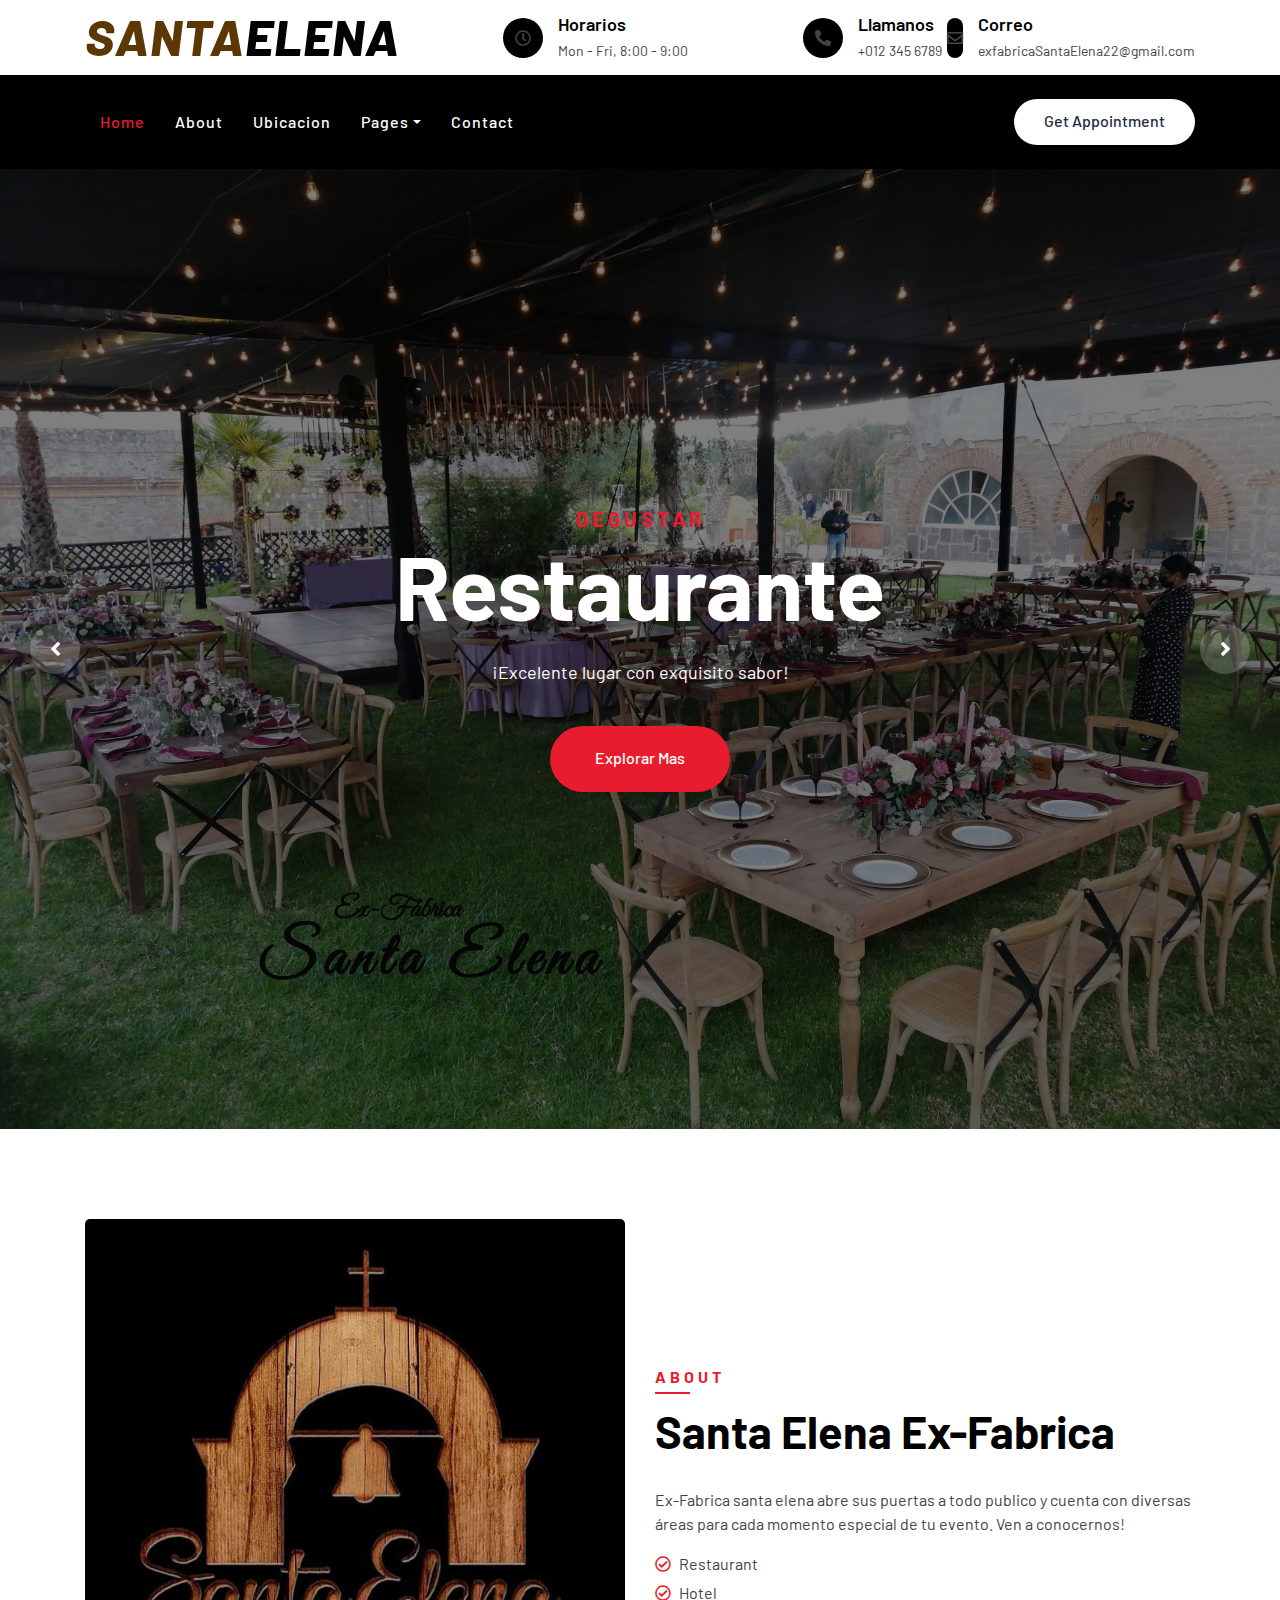
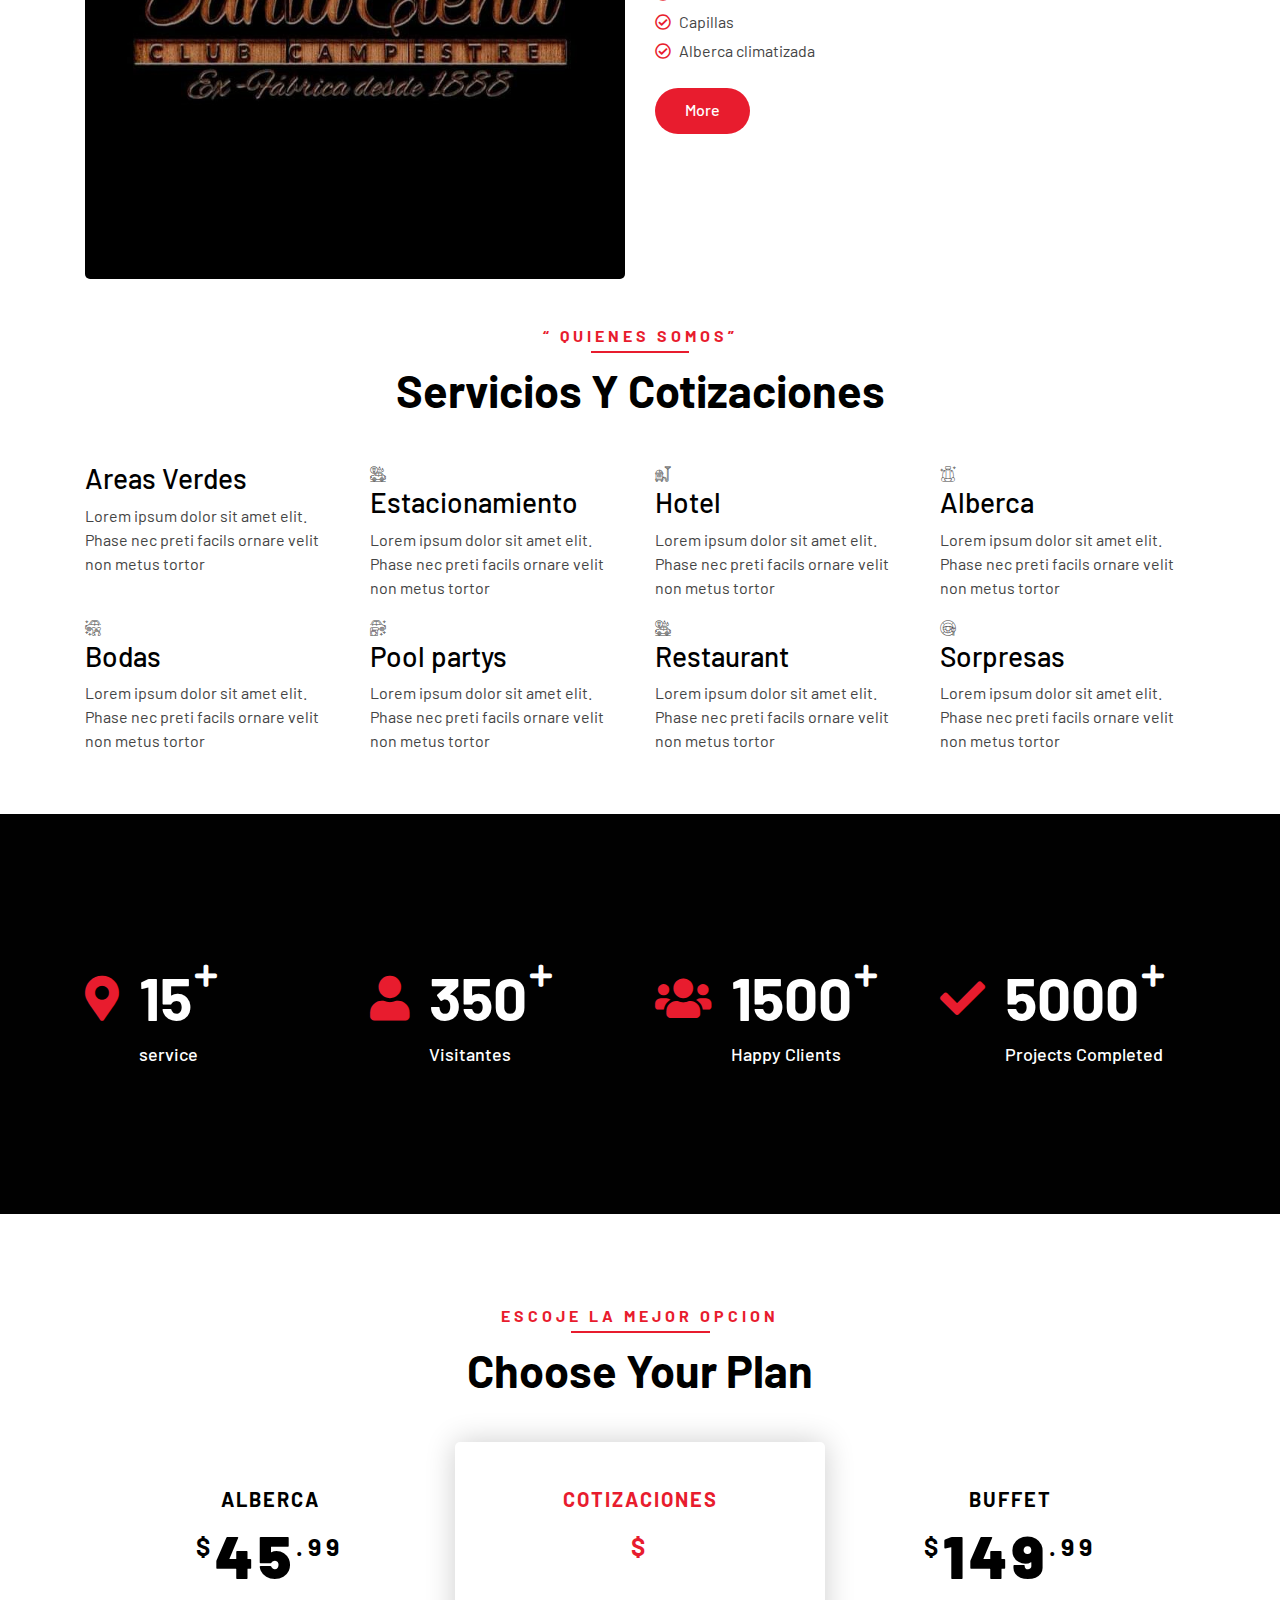
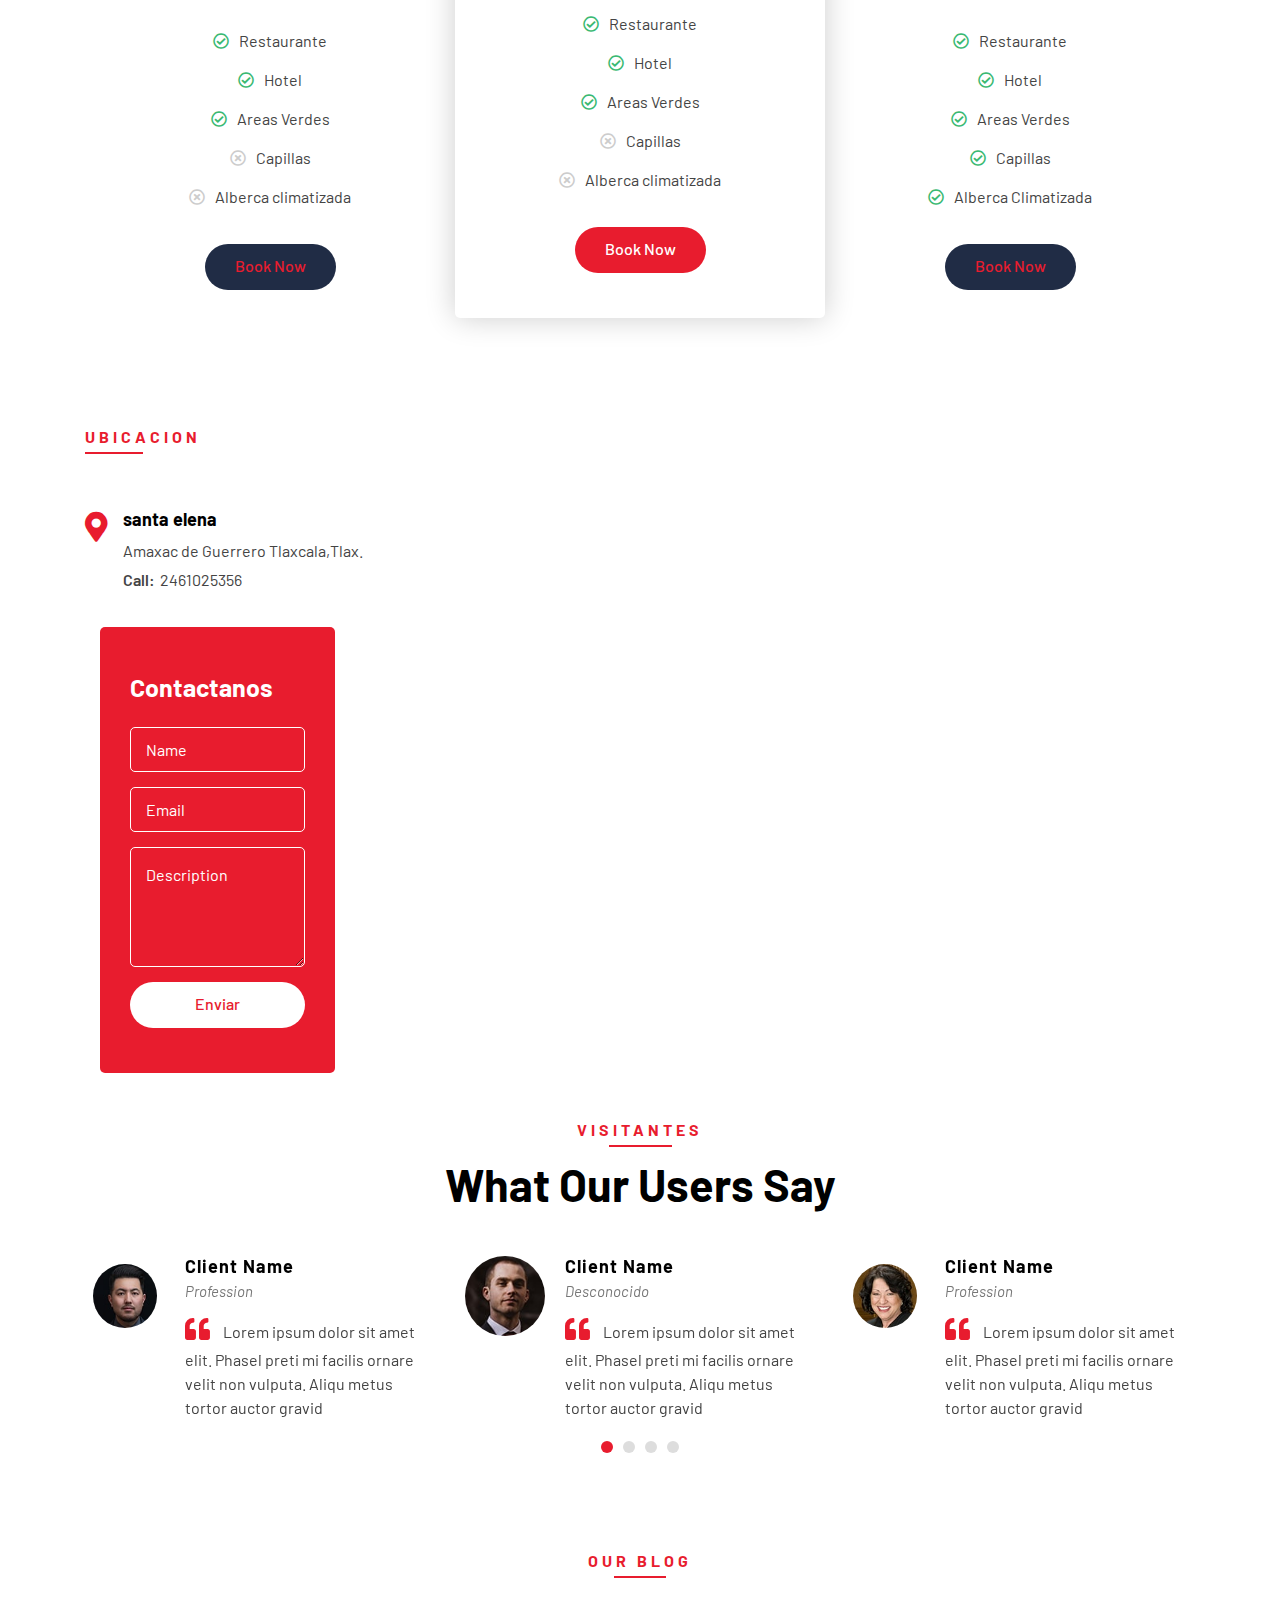
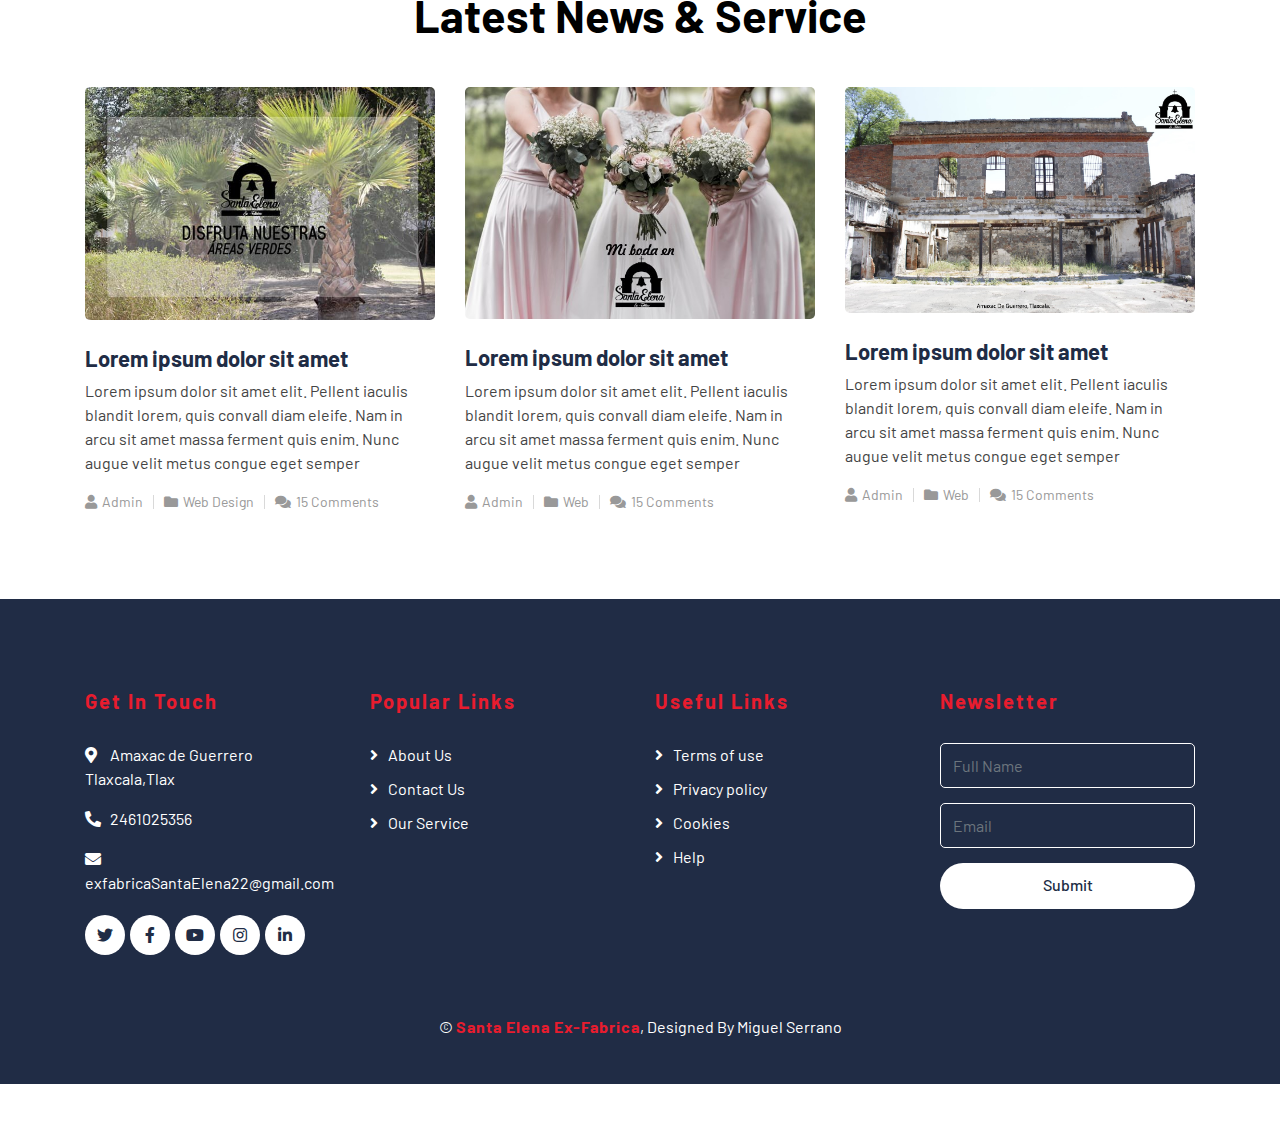
<file: index.html>
<!DOCTYPE html>
<html lang="en">
    <head>
        <meta charset="utf-8">
        <title>Santa elena Ex-Fabrica</title>
        <meta content="width=device-width, initial-scale=1.0" name="viewport">
        
        <!-- Favicon -->
        <link href="img/favicon.ico" rel="icon">

        <!-- Google Font -->
        <link href="https://fonts.googleapis.com/css2?family=Barlow:wght@400;500;600;700;800;900&display=swap" rel="stylesheet"> 
        
        <!-- CSS Libraries -->
        <link href="https://stackpath.bootstrapcdn.com/bootstrap/4.4.1/css/bootstrap.min.css" rel="stylesheet">
        <link href="https://cdnjs.cloudflare.com/ajax/libs/font-awesome/5.10.0/css/all.min.css" rel="stylesheet">
        <link href="lib/flaticon/font/flaticon.css" rel="stylesheet">
        <link href="lib/animate/animate.min.css" rel="stylesheet">
        <link href="lib/owlcarousel/assets/owl.carousel.min.css" rel="stylesheet">

        <!-- Template Stylesheet -->
        <link href="css/style.css" rel="stylesheet">
    </head>

    <body>
        <!-- Top Bar Start -->
        <div class="top-bar">
            <div class="container">
                <div class="row align-items-center">
                    <div class="col-lg-4 col-md-12">
                        <div class="logo">
                            <a href="index.html">
                                <h1>SANTA<span>ELENA</span></h1>
                                <!-- <img src="img/logo.jpg" alt="Logo"> -->
                            </a>
                        </div>
                    </div>
                    <div class="col-lg-8 col-md-7 d-none d-lg-block">
                        <div class="row">
                            <div class="col-4">
                                <div class="top-bar-item">
                                    <div class="top-bar-icon">
                                        <i class="far fa-clock"></i>
                                    </div>
                                    <div class="top-bar-text">
                                        <h3>Horarios</h3>
                                        <p>Mon - Fri, 8:00 - 9:00</p>
                                    </div>
                                </div>
                            </div>
                            <div class="col-4">
                                <div class="top-bar-item">
                                    <div class="top-bar-icon">
                                        <i class="fa fa-phone-alt"></i>
                                    </div>
                                    <div class="top-bar-text">
                                        <h3>Llamanos</h3>
                                        <p>+012 345 6789</p>
                                    </div>
                                </div>
                            </div>
                            <div class="col-4">
                                <div class="top-bar-item">
                                    <div class="top-bar-icon">
                                        <i class="far fa-envelope"></i>
                                    </div>
                                    <div class="top-bar-text">
                                        <h3>Correo</h3>
                                        <p>exfabricaSantaElena22@gmail.com</p>
                                    </div>
                                </div>
                            </div>
                        </div>
                    </div>
                </div>
            </div>
        </div>
        <!-- Top Bar End -->

        <!-- Nav Bar Start -->
        <div class="nav-bar">
            <div class="container">
                <nav class="navbar navbar-expand-lg bg-dark navbar-dark">
                    <a href="#" class="navbar-brand">MENU</a>
                    <button type="button" class="navbar-toggler" data-toggle="collapse" data-target="#navbarCollapse">
                        <span class="navbar-toggler-icon"></span>
                    </button>

                    <div class="collapse navbar-collapse justify-content-between" id="navbarCollapse">
                        <div class="navbar-nav mr-auto">
                            <a href="index.html" class="nav-item nav-link active">Home</a>
                            <a href="about.html" class="nav-item nav-link">About</a>
                            <a href="location.html" class="nav-item nav-link">Ubicacion</a>
                            <div class="nav-item dropdown">
                                <a href="#" class="nav-link dropdown-toggle" data-toggle="dropdown">Pages</a>
                                <div class="dropdown-menu">
                                    <a href="blog.html" class="dropdown-item">Blog Grid</a>
                                    <a href="single.html" class="dropdown-item">Detail Page</a>
                                    <a href="booking.html" class="dropdown-item">Schedule Booking</a>
                                </div>
                            </div>
                            <a href="contact.html" class="nav-item nav-link">Contact</a>
                        </div>
                        <div class="ml-auto">
                            <a class="btn btn-custom" href="#">Get Appointment</a>
                        </div>
                    </div>
                </nav>
            </div>
        </div>
        <!-- Nav Bar End -->


        <!-- Carousel Start -->
        <div class="carousel">
            <div class="container-fluid">
                <div class="owl-carousel">
                    <div class="carousel-item">
                        <div class="carousel-img">
                            <img src="img/img5.jpg" alt="Image">
                        </div>
                        <div class="carousel-text">
                            <h3>Degustar</h3>
                            <h1>Restaurante</h1>
                            <p>
                                ¡Excelente lugar con exquisito sabor!
                            </p>
                            <a class="btn btn-custom" href="">Explorar Mas</a>
                        </div>
                    </div>
                    <div class="carousel-item">
                        <div class="carousel-img">
                            <img src="img/img4.jpg" alt="Image">
                        </div>
                        <div class="carousel-text">
                            <h3>Organizadores</h3>
                            <h1>Eventos sociales y privados</h1>
                            <p>
                                Para nosotros será un placer organizar el evento social de tu preferencia                            </p>
                            <a class="btn btn-custom" href="">Explorar Mas</a>
                        </div>
                    </div>
                    <div class="carousel-item">
                        <div class="carousel-img">
                            <img src="img/img3.jpg" alt="Image">
                        </div>
                        <div class="carousel-text">
                            <h3>De fiesta en la alberca</h3>
                            <h1>Alberca Climatizada</h1>
                            <p>
                                Olvídate del calor, ven a #SantaElena y disfruta de nuestra alberca techada y disfruta De Tus Vacaciones
                            </p>
                            <a class="btn btn-custom" href="">Explorar Mas</a>
                        </div>
                    </div>
                </div>
            </div>
        </div>
        <!-- Carousel End -->
        

        <!-- About Start -->
        <div class="about">
            <div class="container">
                <div class="row align-items-center">
                    <div class="col-lg-6">
                        <div class="about-img">
                            <img src="img/about1.jpeg" alt="Image">
                        </div>
                    </div>
                    <div class="col-lg-6">
                        <div class="section-header text-left">
                            <p>About </p>
                            <h2>Santa Elena Ex-Fabrica</h2>
                        </div>
                        <div class="about-content">
                            <p>
                                Ex-Fabrica santa elena abre sus puertas a todo publico y cuenta con diversas áreas para cada momento especial de tu evento.
                                Ven a conocernos! 

                            </p>
                            <ul>
                                <li><i class="far fa-check-circle"></i>Restaurant</li>
                                <li><i class="far fa-check-circle"></i>Hotel</li>
                                <li><i class="far fa-check-circle"></i>Capillas<li>
                                <li><i class="far fa-check-circle"></i>Alberca climatizada</li>
                            </ul>
                            <a class="btn btn-custom" href="">More</a>
                        </div>
                    </div>
                </div>
            </div>
        </div>
        <!-- About End -->


        <!-- Service Start -->
        <div class="service">
            <div class="container">
                <div class="section-header text-center">
                    <p> <q> Quienes Somos</q></p>
                    <h2>Servicios y cotizaciones</h2>
                </div>
                <div class="row">
                    <div class="col-lg-3 col-md-6">
                        <div class="service-item">
                            <i class="fi fi-rr-bank"></i>
                            <h3>Areas Verdes</h3>
                            <p>Lorem ipsum dolor sit amet elit. Phase nec preti facils ornare velit non metus tortor</p>
                        </div>
                    </div>
                    <div class="col-lg-3 col-md-6">
                        <div class="service-item">
                            <i class="flaticon-car-wash"></i>
                            <h3>Estacionamiento</h3>
                            <p>Lorem ipsum dolor sit amet elit. Phase nec preti facils ornare velit non metus tortor</p>
                        </div>
                    </div>
                    <div class="col-lg-3 col-md-6">
                        <div class="service-item">
                            <i class="flaticon-vacuum-cleaner"></i>
                            <h3>Hotel</h3>
                            <p>Lorem ipsum dolor sit amet elit. Phase nec preti facils ornare velit non metus tortor</p>
                        </div>
                    </div>
                    <div class="col-lg-3 col-md-6">
                        <div class="service-item">
                            <i class="flaticon-seat"></i>
                            <h3>Alberca</h3>
                            <p>Lorem ipsum dolor sit amet elit. Phase nec preti facils ornare velit non metus tortor</p>
                        </div>
                    </div>
                    <div class="col-lg-3 col-md-6">
                        <div class="service-item">
                            <i class="flaticon-car-service"></i>
                            <h3>Bodas</h3>
                            <p>Lorem ipsum dolor sit amet elit. Phase nec preti facils ornare velit non metus tortor</p>
                        </div>
                    </div>
                    <div class="col-lg-3 col-md-6">
                        <div class="service-item">
                            <i class="flaticon-car-service-2"></i>
                            <h3>Pool partys</h3>
                            <p>Lorem ipsum dolor sit amet elit. Phase nec preti facils ornare velit non metus tortor</p>
                        </div>
                    </div>
                    <div class="col-lg-3 col-md-6">
                        <div class="service-item">
                            <i class="flaticon-car-wash"></i>
                            <h3>Restaurant</h3>
                            <p>Lorem ipsum dolor sit amet elit. Phase nec preti facils ornare velit non metus tortor</p>
                        </div>
                    </div>
                    <div class="col-lg-3 col-md-6">
                        <div class="service-item">
                            <i class="flaticon-brush-1"></i>
                            <h3>Sorpresas</h3>
                            <p>Lorem ipsum dolor sit amet elit. Phase nec preti facils ornare velit non metus tortor</p>
                        </div>
                    </div>
                </div>
            </div>
        </div>
        <!-- Service End -->
        
        
        <!-- Facts Start -->
        <div class="facts" data-parallax="scroll" data-image-src="img/facts.jpg">
            <div class="container">
                <div class="row">
                    <div class="col-lg-3 col-md-6">
                        <div class="facts-item">
                            <i class="fa fa-map-marker-alt"></i>
                            <div class="facts-text">
                                <h3 data-toggle="counter-up">15</h3>
                                <p>service</p>
                            </div>
                        </div>
                    </div>
                    <div class="col-lg-3 col-md-6">
                        <div class="facts-item">
                            <i class="fa fa-user"></i>
                            <div class="facts-text">
                                <h3 data-toggle="counter-up">350</h3>
                                <p>Visitantes</p>
                            </div>
                        </div>
                    </div>
                    <div class="col-lg-3 col-md-6">
                        <div class="facts-item">
                            <i class="fa fa-users"></i>
                            <div class="facts-text">
                                <h3 data-toggle="counter-up">1500</h3>
                                <p>Happy Clients</p>
                            </div>
                        </div>
                    </div>
                    <div class="col-lg-3 col-md-6">
                        <div class="facts-item">
                            <i class="fa fa-check"></i>
                            <div class="facts-text">
                                <h3 data-toggle="counter-up">5000</h3>
                                <p>Projects Completed</p>
                            </div>
                        </div>
                    </div>
                </div>
            </div>
        </div>
        <!-- Facts End -->
        
        
        <!-- Price Start -->
        <div class="price">
            <div class="container">
                <div class="section-header text-center">
                    <p>Escoje la mejor opcion</p>
                    <h2>Choose Your Plan</h2>
                </div>
                <div class="row">
                    <div class="col-md-4">
                        <div class="price-item">
                            <div class="price-header">
                                <h3>Alberca</h3>
                                <h2><span>$</span><strong>45</strong><span>.99</span></h2>
                            </div>
                            <div class="price-body">
                                <ul>
                                    <li><i class="far fa-check-circle"></i>Restaurante</li>
                                    <li><i class="far fa-check-circle"></i>Hotel</li>
                                    <li><i class="far fa-check-circle"></i>Areas Verdes</li>
                                    <li><i class="far fa-times-circle"></i>Capillas</li>
                                    <li><i class="far fa-times-circle"></i>Alberca climatizada</li>
                                </ul>
                            </div>
                            <div class="price-footer">
                                <a class="btn btn-custom" href="">Book Now</a>
                            </div>
                        </div>
                    </div>
                    <div class="col-md-4">
                        <div class="price-item featured-item">
                            <div class="price-header">
                                <h3>cotizaciones</h3>
                                <h2><span>$</span><strong></strong><span></span></h2>
                            </div>
                            <div class="price-body">
                                <ul>
                                    <li><i class="far fa-check-circle"></i>Restaurante</li>
                                    <li><i class="far fa-check-circle"></i>Hotel</li>
                                    <li><i class="far fa-check-circle"></i>Areas Verdes</li>
                                    <li><i class="far fa-times-circle"></i>Capillas</li>
                                    <li><i class="far fa-times-circle"></i>Alberca climatizada</li>
                                </ul>
                            </div>
                            <div class="price-footer">
                                <a class="btn btn-custom" href="">Book Now</a>
                            </div>
                        </div>
                    </div>
                    <div class="col-md-4">
                        <div class="price-item">
                            <div class="price-header">
                                <h3>buffet</h3>
                                <h2><span>$</span><strong>149</strong><span>.99</span></h2>
                            </div>
                            <div class="price-body">
                                <ul>
                                    <li><i class="far fa-check-circle"></i>Restaurante</li>
                                    <li><i class="far fa-check-circle"></i>Hotel</li>
                                    <li><i class="far fa-check-circle"></i>Areas Verdes</li>
                                    <li><i class="far fa-check-circle"></i>Capillas</li>
                                    <li><i class="far fa-check-circle"></i>Alberca Climatizada</li>
                                </ul>
                            </div>
                            <div class="price-footer">
                                <a class="btn btn-custom" href="">Book Now</a>
                            </div>
                        </div>
                    </div>
                </div>
            </div>
        </div>
        <!-- Price End -->
        
        
        <!-- Location Start -->
        <div class="location">
            <div class="container">
                <div class="row">
                    <div class="col-lg-7">
                        <div class="section-header text-left">
                            <p>Ubicacion</p>
                            <h2></h2>
                        </div>
                        <div class="row">
                            <div class="col-md-6">
                                <div  class="location-item">
                                    <i class="fa fa-map-marker-alt"></i>
                                    <div class="location-text">
                                        <h3>santa elena</h3>
                                        <p>Amaxac de Guerrero Tlaxcala,Tlax.</p>
                                        <p><strong>Call:</strong>2461025356</p>
                                    </div>
                            </div>
                        </div>
                    </div>
                    <div class="col-lg-5">
                        <div class="location-form">
                            <h3>Contactanos</h3>
                            <form>
                                <div class="control-group">
                                    <input type="text" class="form-control" placeholder="Name" required="required" />
                                </div>
                                <div class="control-group">
                                    <input type="email" class="form-control" placeholder="Email" required="required" />
                                </div>
                                <div class="control-group">
                                    <textarea class="form-control" placeholder="Description" required="required"></textarea>
                                </div>
                                <div>
                                    <button class="btn btn-custom" type="submit">Enviar</button>
                                </div>
                            </form>
                        </div>
                    </div>
                </div>
            </div>
        </div>
        <!-- Location End -->


       
        
        <!-- Testimonial Start -->
        <div class="testimonial">
            <div class="container">
                <div class="section-header text-center">
                    <p>Visitantes</p>
                    <h2>What our users say</h2>
                </div>
                <div class="owl-carousel testimonials-carousel">
                    <div class="testimonial-item">
                        <img src="img/testimonial-1.jpg" alt="Image">
                        <div class="testimonial-text">
                            <h3>Client Name</h3>
                            <h4>Desconocido</h4>
                            <p>
                                Lorem ipsum dolor sit amet elit. Phasel preti mi facilis ornare velit non vulputa. Aliqu metus tortor auctor gravid
                            </p>
                        </div>
                    </div>
                    <div class="testimonial-item">
                        <img src="img/testimonial-2.jpg" alt="Image">
                        <div class="testimonial-text">
                            <h3>Client Name</h3>
                            <h4>Profession</h4>
                            <p>
                                Lorem ipsum dolor sit amet elit. Phasel preti mi facilis ornare velit non vulputa. Aliqu metus tortor auctor gravid
                            </p>
                        </div>
                    </div>
                    <div class="testimonial-item">
                        <img src="img/testimonial-3.jpg" alt="Image">
                        <div class="testimonial-text">
                            <h3>Client Name</h3>
                            <h4>Profession</h4>
                            <p>
                                Lorem ipsum dolor sit amet elit. Phasel preti mi facilis ornare velit non vulputa. Aliqu metus tortor auctor gravid
                            </p>
                        </div>
                    </div>
                    <div class="testimonial-item">
                        <img src="img/testimonial-4.jpg" alt="Image">
                        <div class="testimonial-text">
                            <h3>Client Name</h3>
                            <h4>Profession</h4>
                            <p>
                                Lorem ipsum dolor sit amet elit. Phasel preti mi facilis ornare velit non vulputa. Aliqu metus tortor auctor gravid
                            </p>
                        </div>
                    </div>
                </div>
            </div>
        </div>
        <!-- Testimonial End -->


        <!-- Blog Start -->
        <div class="blog">
            <div class="container">
                <div class="section-header text-center">
                    <p>Our Blog</p>
                    <h2>Latest news & service</h2>
                </div>
                <div class="row">
                    <div class="col-lg-4">
                        <div class="blog-item">
                            <div class="blog-img">
                                <img src="img/blog-1.jpg" alt="Image">
                                <div class="meta-date">
                                    <span>01</span>
                                    <strong>Jan</strong>
                                    <span>2022</span>
                                </div>
                            </div>
                            <div class="blog-text">
                                <h3><a href="#">Lorem ipsum dolor sit amet</a></h3>
                                <p>
                                    Lorem ipsum dolor sit amet elit. Pellent iaculis blandit lorem, quis convall diam eleife. Nam in arcu sit amet massa ferment quis enim. Nunc  augue velit metus congue eget semper
                                </p>
                            </div>
                            <div class="blog-meta">
                                <p><i class="fa fa-user"></i><a href="">Admin</a></p>
                                <p><i class="fa fa-folder"></i><a href="">Web Design</a></p>
                                <p><i class="fa fa-comments"></i><a href="">15 Comments</a></p>
                            </div>
                        </div>
                    </div>
                    <div class="col-lg-4">
                        <div class="blog-item">
                            <div class="blog-img">
                                <img src="img/blog-2.jpg" alt="Image">
                                <div class="meta-date">
                                    <span>01</span>
                                    <strong>may</strong>
                                    <span>2022</span>
                                </div>
                            </div>
                            <div class="blog-text">
                                <h3><a href="#">Lorem ipsum dolor sit amet</a></h3>
                                <p>
                                    Lorem ipsum dolor sit amet elit. Pellent iaculis blandit lorem, quis convall diam eleife. Nam in arcu sit amet massa ferment quis enim. Nunc  augue velit metus congue eget semper
                                </p>
                            </div>
                            <div class="blog-meta">
                                <p><i class="fa fa-user"></i><a href="">Admin</a></p>
                                <p><i class="fa fa-folder"></i><a href="">Web </a></p>
                                <p><i class="fa fa-comments"></i><a href="">15 Comments</a></p>
                            </div>
                        </div>
                    </div>
                    <div class="col-lg-4">
                        <div class="blog-item">
                            <div class="blog-img">
                                <img src="img/blog-3.jpg" alt="Image">
                                <div class="meta-date">
                                    <span>01</span>
                                    <strong>Juni</strong>
                                    <span>2022</span>
                                </div>
                            </div>
                            <div class="blog-text">
                                <h3><a href="#">Lorem ipsum dolor sit amet</a></h3>
                                <p>
                                    Lorem ipsum dolor sit amet elit. Pellent iaculis blandit lorem, quis convall diam eleife. Nam in arcu sit amet massa ferment quis enim. Nunc  augue velit metus congue eget semper
                                </p>
                            </div>
                            <div class="blog-meta">
                                <p><i class="fa fa-user"></i><a href="">Admin</a></p>
                                <p><i class="fa fa-folder"></i><a href="">Web</a></p>
                                <p><i class="fa fa-comments"></i><a href="">15 Comments</a></p>
                            </div>
                        </div>
                    </div>
                </div>
            </div>
        </div>
        <!-- Blog End -->


        <!-- Footer Start -->
        <div class="footer">
            <div class="container">
                <div class="row">
                    <div class="col-lg-3 col-md-6">
                        <div class="footer-contact">
                            <h2>Get In Touch</h2>
                            <p><i class="fa fa-map-marker-alt"></i>Amaxac de Guerrero Tlaxcala,Tlax</p>
                            <p><i class="fa fa-phone-alt"></i>2461025356</p>
                            <p><i class="fa fa-envelope"></i>exfabricaSantaElena22@gmail.com</p>
                            <div class="footer-social">
                                <a class="btn" href=""><i class="fab fa-twitter"></i></a>
                                <a class="btn" href=""><i class="fab fa-facebook-f"></i></a>
                                <a class="btn" href=""><i class="fab fa-youtube"></i></a>
                                <a class="btn" href=""><i class="fab fa-instagram"></i></a>
                                <a class="btn" href=""><i class="fab fa-linkedin-in"></i></a>
                            </div>
                        </div>
                    </div>
                    <div class="col-lg-3 col-md-6">
                        <div class="footer-link">
                            <h2>Popular Links</h2>
                            <a href="">About Us</a>
                            <a href="">Contact Us</a>
                            <a href="">Our Service</a>
                        </div>
                    </div>
                    <div class="col-lg-3 col-md-6">
                        <div class="footer-link">
                            <h2>Useful Links</h2>
                            <a href="">Terms of use</a>
                            <a href="">Privacy policy</a>
                            <a href="">Cookies</a>
                            <a href="">Help</a>
                        </div>
                    </div>
                    <div class="col-lg-3 col-md-6">
                        <div class="footer-newsletter">
                            <h2>Newsletter</h2>
                            <form>
                                <input class="form-control" placeholder="Full Name">
                                <input class="form-control" placeholder="Email">
                                <button class="btn btn-custom">Submit</button>
                            </form>
                        </div>
                    </div>
                </div>
            </div>
            <div class="container copyright">
                <p>&copy; <a href="#">Santa Elena Ex-Fabrica</a>, Designed By Miguel Serrano </a></p>
            </div>
        </div>
        <!-- Footer End -->
        
        <!-- Back to top button -->
        <a href="#" class="back-to-top"><i class="fa fa-chevron-up"></i></a>
        
        <!-- Pre Loader -->
        <div id="loader" class="show">
            <div class="loader"></div>
        </div>

        <!-- JavaScript Libraries -->
        <script src="https://code.jquery.com/jquery-3.4.1.min.js"></script>
        <script src="https://stackpath.bootstrapcdn.com/bootstrap/4.4.1/js/bootstrap.bundle.min.js"></script>
        <script src="lib/easing/easing.min.js"></script>
        <script src="lib/owlcarousel/owl.carousel.min.js"></script>
        <script src="lib/waypoints/waypoints.min.js"></script>
        <script src="lib/counterup/counterup.min.js"></script>
        
        <!-- Contact Javascript File -->
        <script src="mail/jqBootstrapValidation.min.js"></script>
        <script src="mail/contact.js"></script>

        <!-- Template Javascript -->
        <script src="js/main.js"></script>
    </body>
</html>
</file>
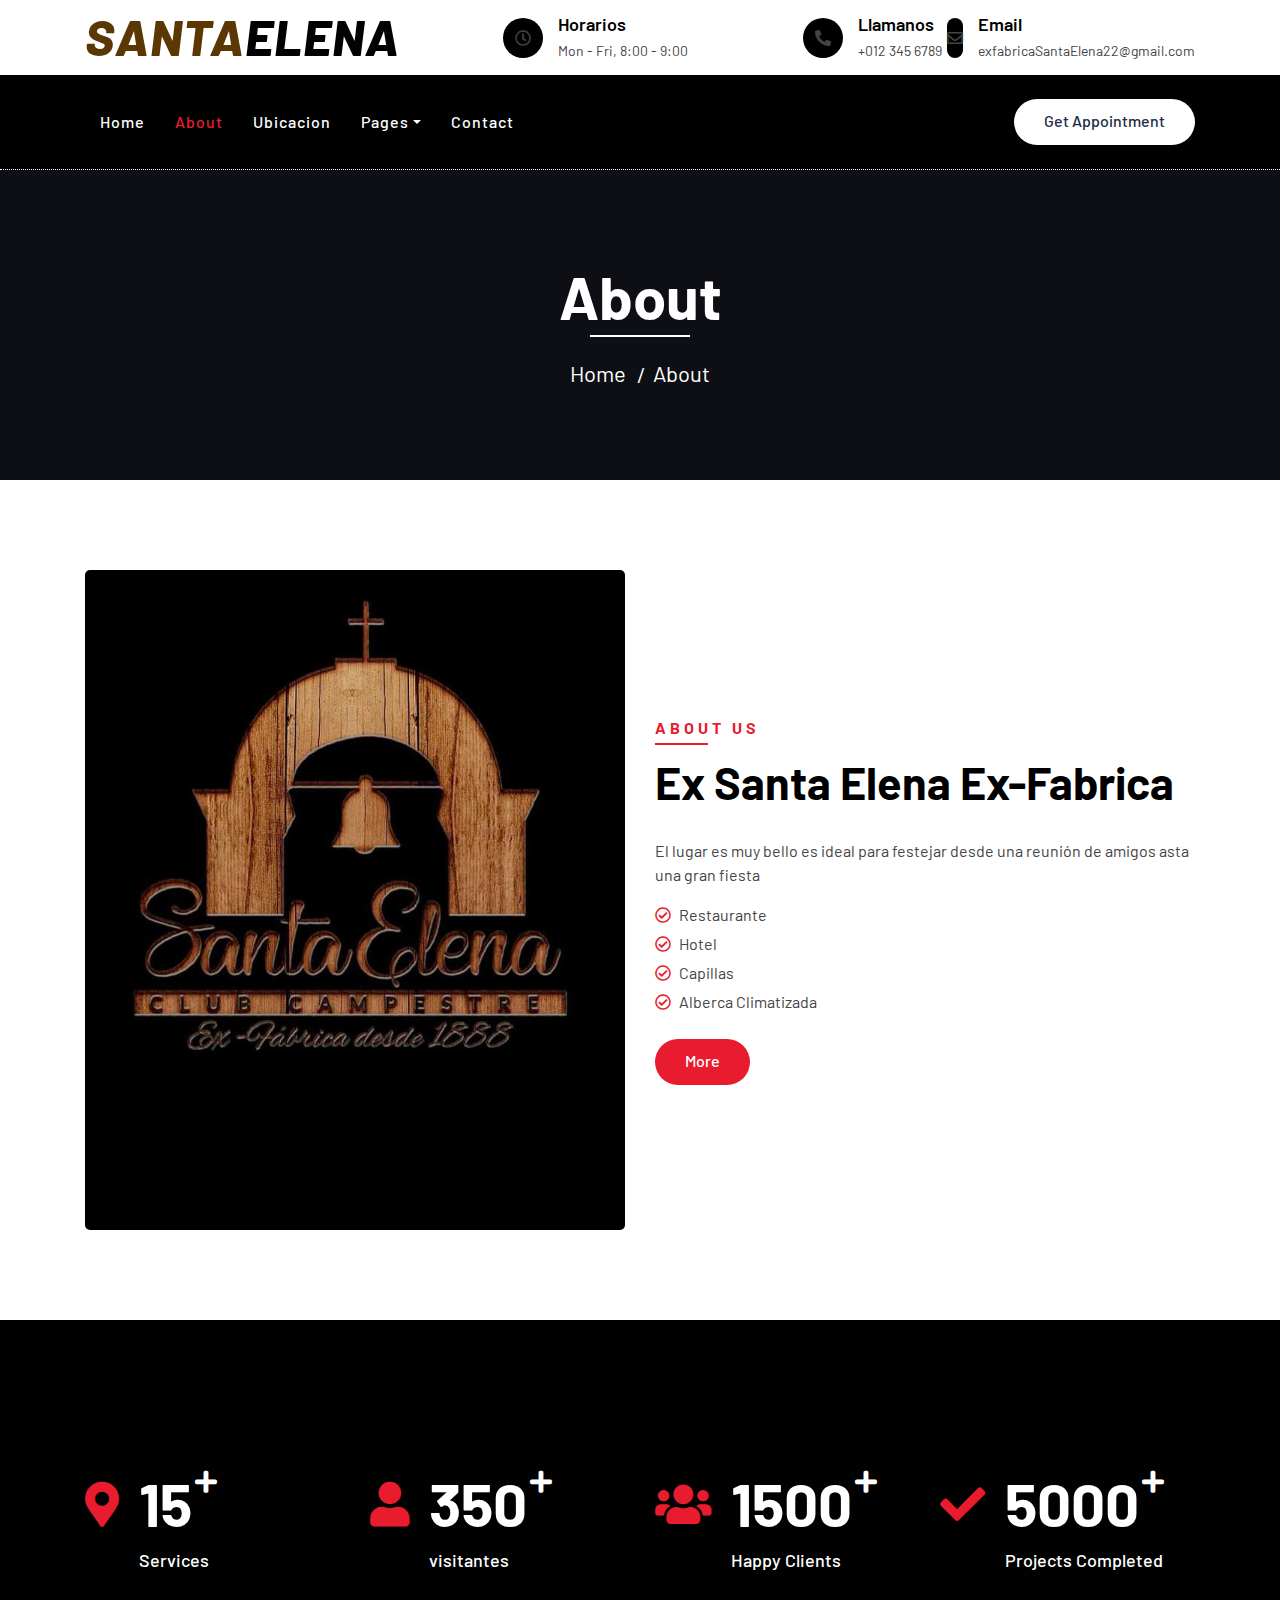
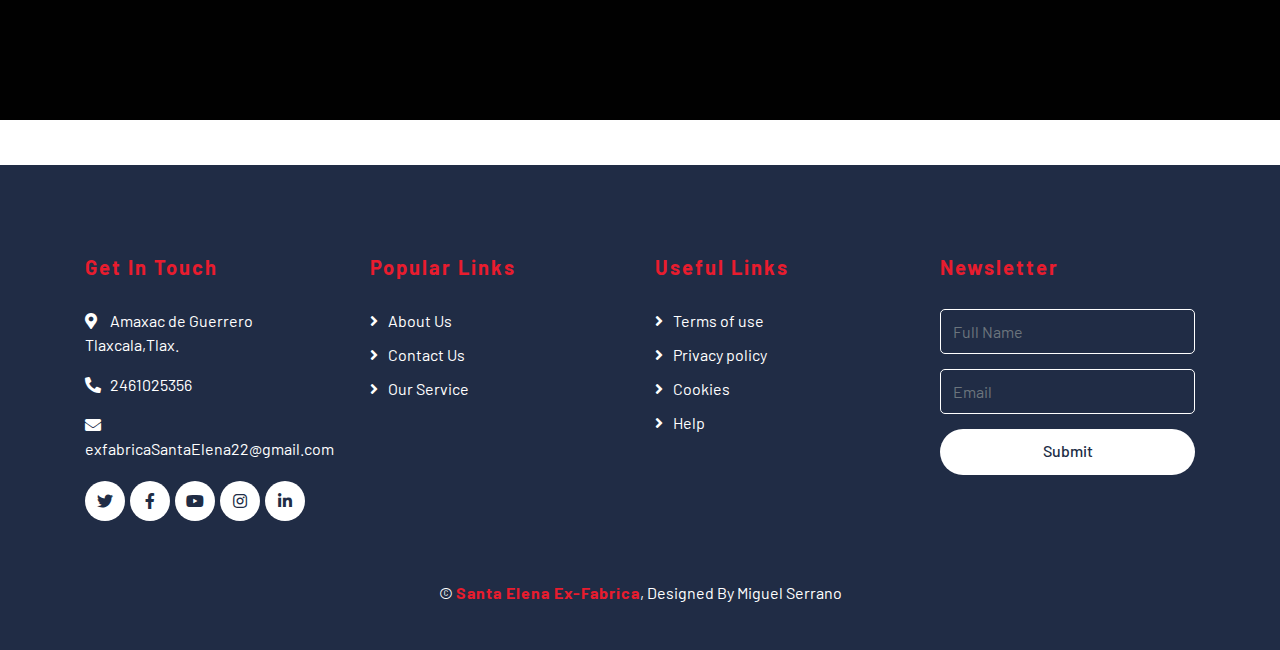
<file: about.html>
<!DOCTYPE html>
<html lang="en">
    <head>
        <meta charset="utf-8">
        <title>Santa Elena Ex-Fabrica</title>
        <meta content="width=device-width, initial-scale=1.0" name="viewport">


        <!-- Favicon -->
        <link href="img/favicon.ico" rel="icon">

        <!-- Google Font -->
        <link href="https://fonts.googleapis.com/css2?family=Barlow:wght@400;500;600;700;800;900&display=swap" rel="stylesheet"> 
        
        <!-- CSS Libraries -->
        <link href="https://stackpath.bootstrapcdn.com/bootstrap/4.4.1/css/bootstrap.min.css" rel="stylesheet">
        <link href="https://cdnjs.cloudflare.com/ajax/libs/font-awesome/5.10.0/css/all.min.css" rel="stylesheet">
        <link href="lib/flaticon/font/flaticon.css" rel="stylesheet">
        <link href="lib/animate/animate.min.css" rel="stylesheet">
        <link href="lib/owlcarousel/assets/owl.carousel.min.css" rel="stylesheet">

        <!-- Template Stylesheet -->
        <link href="css/style.css" rel="stylesheet">
    </head>

    <body>
        <!-- Top Bar Start -->
        <div class="top-bar">
            <div class="container">
                <div class="row align-items-center">
                    <div class="col-lg-4 col-md-12">
                        <div class="logo">
                            <a href="index.html">
                                <h1>SANTA<span>ELENA</span></h1>
                                <!-- <img src="img/logo.jpg" alt="Logo"> -->
                            </a>
                        </div>
                    </div>
                    <div class="col-lg-8 col-md-7 d-none d-lg-block">
                        <div class="row">
                            <div class="col-4">
                                <div class="top-bar-item">
                                    <div class="top-bar-icon">
                                        <i class="far fa-clock"></i>
                                    </div>
                                    <div class="top-bar-text">
                                        <h3>Horarios</h3>
                                        <p>Mon - Fri, 8:00 - 9:00</p>
                                    </div>
                                </div>
                            </div>
                            <div class="col-4">
                                <div class="top-bar-item">
                                    <div class="top-bar-icon">
                                        <i class="fa fa-phone-alt"></i>
                                    </div>
                                    <div class="top-bar-text">
                                        <h3>Llamanos</h3>
                                        <p>+012 345 6789</p>
                                    </div>
                                </div>
                            </div>
                            <div class="col-4">
                                <div class="top-bar-item">
                                    <div class="top-bar-icon">
                                        <i class="far fa-envelope"></i>
                                    </div>
                                    <div class="top-bar-text">
                                        <h3>Email </h3>
                                        <p>exfabricaSantaElena22@gmail.com</p>
                                    </div>
                                </div>
                            </div>
                        </div>
                    </div>
                </div>
            </div>
        </div>
        <!-- Top Bar End -->

        <!-- Nav Bar Start -->
        <div class="nav-bar">
            <div class="container">
                <nav class="navbar navbar-expand-lg bg-dark navbar-dark">
                    <a href="#" class="navbar-brand">MENU</a>
                    <button type="button" class="navbar-toggler" data-toggle="collapse" data-target="#navbarCollapse">
                        <span class="navbar-toggler-icon"></span>
                    </button>

                    <div class="collapse navbar-collapse justify-content-between" id="navbarCollapse">
                        <div class="navbar-nav mr-auto">
                            <a href="index.html" class="nav-item nav-link">Home</a>
                            <a href="about.html" class="nav-item nav-link active">About</a>
                            <a href="location.html" class="nav-item nav-link">Ubicacion</a>
                            <div class="nav-item dropdown">
                                <a href="#" class="nav-link dropdown-toggle" data-toggle="dropdown">Pages</a>
                                <div class="dropdown-menu">
                                    <a href="blog.html" class="dropdown-item">Blog Grid</a>
                                    <a href="single.html" class="dropdown-item">Detail Page</a>
                                </div>
                            </div>
                            <a href="contact.html" class="nav-item nav-link">Contact</a>
                        </div>
                        <div class="ml-auto">
                            <a class="btn btn-custom" href="#">Get Appointment</a>
                        </div>
                    </div>
                </nav>
            </div>
        </div>
        <!-- Nav Bar End -->
        
        
        <!-- Page Header Start -->
        <div class="page-header">
            <div class="container">
                <div class="row">
                    <div class="col-12">
                        <h2>About </h2>
                    </div>
                    <div class="col-12">
                        <a href="">Home</a>
                        <a href="">About </a>
                    </div>
                </div>
            </div>
        </div>
        <!-- Page Header End -->
        

        <!-- About Start -->
        <div class="about">
            <div class="container">
                <div class="row align-items-center">
                    <div class="col-lg-6">
                        <div class="about-img">
                            <img src="img/about1.jpeg" alt="Image">
                        </div>
                    </div>
                    <div class="col-lg-6">
                        <div class="section-header text-left">
                            <p>About Us</p>
                            <h2>Ex Santa Elena Ex-Fabrica</h2>
                        </div>
                        <div class="about-content">
                            <p>
                                El lugar es muy bello es ideal para festejar desde una  reunión de amigos asta una gran fiesta
                            </p>
                            <ul>
                                <li><i class="far fa-check-circle"></i>Restaurante</li>
                                <li><i class="far fa-check-circle"></i>Hotel</li>
                                <li><i class="far fa-check-circle"></i>Capillas</li>
                                <li><i class="far fa-check-circle"></i>Alberca Climatizada</li>
                            </ul>
                            <a class="btn btn-custom" href=""> More</a>
                        </div>
                    </div>
                </div>
            </div>
        </div>
        <!-- About End -->
        
        
        <!-- Facts Start -->
        <div class="facts" data-parallax="scroll" data-image-src="img/facts.jpg">
            <div class="container">
                <div class="row">
                    <div class="col-lg-3 col-md-6">
                        <div class="facts-item">
                            <i class="fa fa-map-marker-alt"></i>
                            <div class="facts-text">
                                <h3 data-toggle="counter-up">15</h3>
                                <p>Services</p>
                            </div>
                        </div>
                    </div>
                    <div class="col-lg-3 col-md-6">
                        <div class="facts-item">
                            <i class="fa fa-user"></i>
                            <div class="facts-text">
                                <h3 data-toggle="counter-up">350</h3>
                                <p>visitantes</p>
                            </div>
                        </div>
                    </div>
                    <div class="col-lg-3 col-md-6">
                        <div class="facts-item">
                            <i class="fa fa-users"></i>
                            <div class="facts-text">
                                <h3 data-toggle="counter-up">1500</h3>
                                <p>Happy Clients</p>
                            </div>
                        </div>
                    </div>
                    <div class="col-lg-3 col-md-6">
                        <div class="facts-item">
                            <i class="fa fa-check"></i>
                            <div class="facts-text">
                                <h3 data-toggle="counter-up">5000</h3>
                                <p>Projects Completed</p>
                            </div>
                        </div>
                    </div>
                </div>
            </div>
        </div>
        <!-- Facts End -->


        

        <!-- Footer Start -->
        <div class="footer">
            <div class="container">
                <div class="row">
                    <div class="col-lg-3 col-md-6">
                        <div class="footer-contact">
                            <h2>Get In Touch</h2>
                            <p><i class="fa fa-map-marker-alt"></i>Amaxac de Guerrero Tlaxcala,Tlax.</p>
                            <p><i class="fa fa-phone-alt"></i>2461025356</p>
                            <p><i class="fa fa-envelope"></i>exfabricaSantaElena22@gmail.com</p>
                            <div class="footer-social">
                                <a class="btn" href=""><i class="fab fa-twitter"></i></a>
                                <a class="btn" href=""><i class="fab fa-facebook-f"></i></a>
                                <a class="btn" href=""><i class="fab fa-youtube"></i></a>
                                <a class="btn" href=""><i class="fab fa-instagram"></i></a>
                                <a class="btn" href=""><i class="fab fa-linkedin-in"></i></a>
                            </div>
                        </div>
                    </div>
                    <div class="col-lg-3 col-md-6">
                        <div class="footer-link">
                            <h2>Popular Links</h2>
                            <a href="">About Us</a>
                            <a href="">Contact Us</a>
                            <a href="">Our Service</a>
                        </div>
                    </div>
                    <div class="col-lg-3 col-md-6">
                        <div class="footer-link">
                            <h2>Useful Links</h2>
                            <a href="">Terms of use</a>
                            <a href="">Privacy policy</a>
                            <a href="">Cookies</a>
                            <a href="">Help</a>
                        </div>
                    </div>
                    <div class="col-lg-3 col-md-6">
                        <div class="footer-newsletter">
                            <h2>Newsletter</h2>
                            <form>
                                <input class="form-control" placeholder="Full Name">
                                <input class="form-control" placeholder="Email">
                                <button class="btn btn-custom">Submit</button>
                            </form>
                        </div>
                    </div>
                </div>
            </div>
            <div class="container copyright">
                <p>&copy; <a href="#"> Santa Elena Ex-Fabrica</a>, Designed By Miguel Serrano </a></p>
            </div>
        </div>
        <!-- Footer End -->
        
        <!-- Back to top button -->
        <a href="#" class="back-to-top"><i class="fa fa-chevron-up"></i></a>
        
        <!-- Pre Loader -->
        <div id="loader" class="show">
            <div class="loader"></div>
        </div>

        <!-- JavaScript Libraries -->
        <script src="https://code.jquery.com/jquery-3.4.1.min.js"></script>
        <script src="https://stackpath.bootstrapcdn.com/bootstrap/4.4.1/js/bootstrap.bundle.min.js"></script>
        <script src="lib/easing/easing.min.js"></script>
        <script src="lib/owlcarousel/owl.carousel.min.js"></script>
        <script src="lib/waypoints/waypoints.min.js"></script>
        <script src="lib/counterup/counterup.min.js"></script>
        
        <!-- Contact Javascript File -->
        <script src="mail/jqBootstrapValidation.min.js"></script>
        <script src="mail/contact.php"></script>

        <!-- Template Javascript -->
        <script src="js/main.js"></script>
    </body>
</html>
</file>
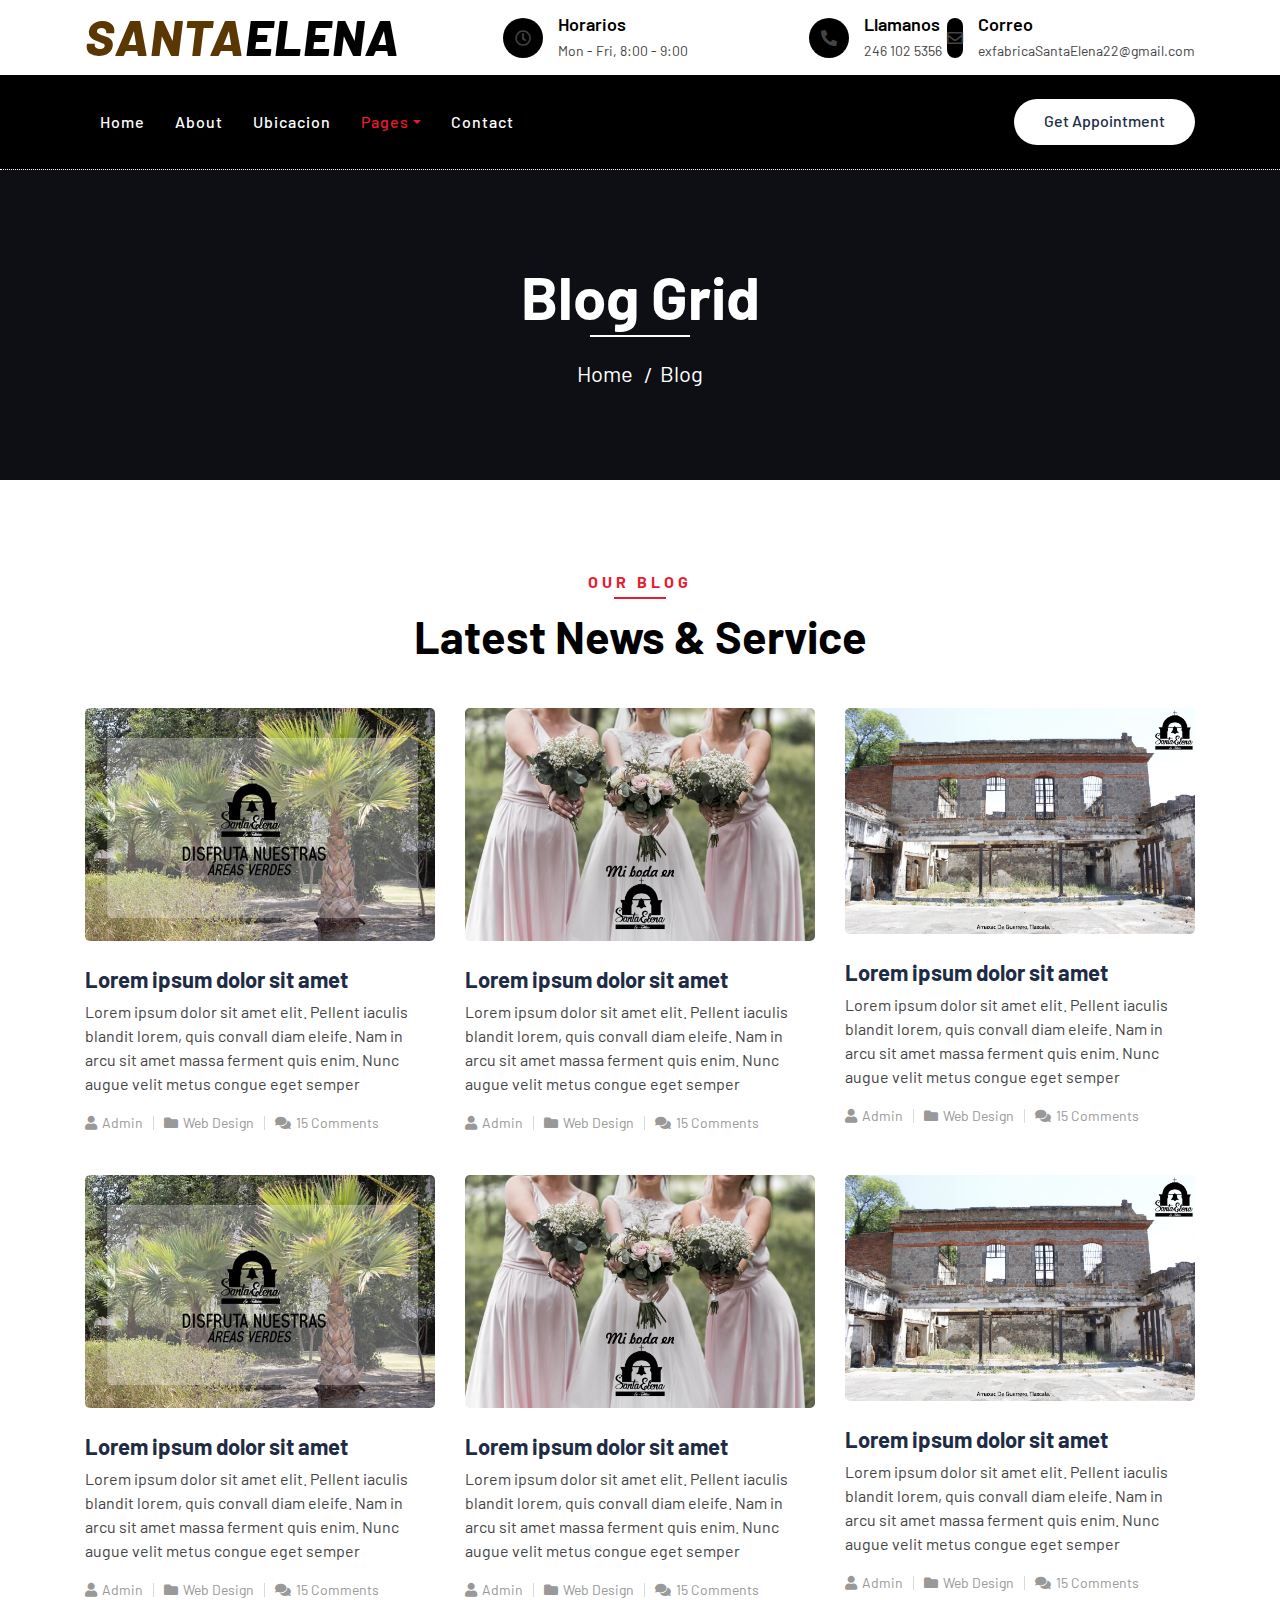
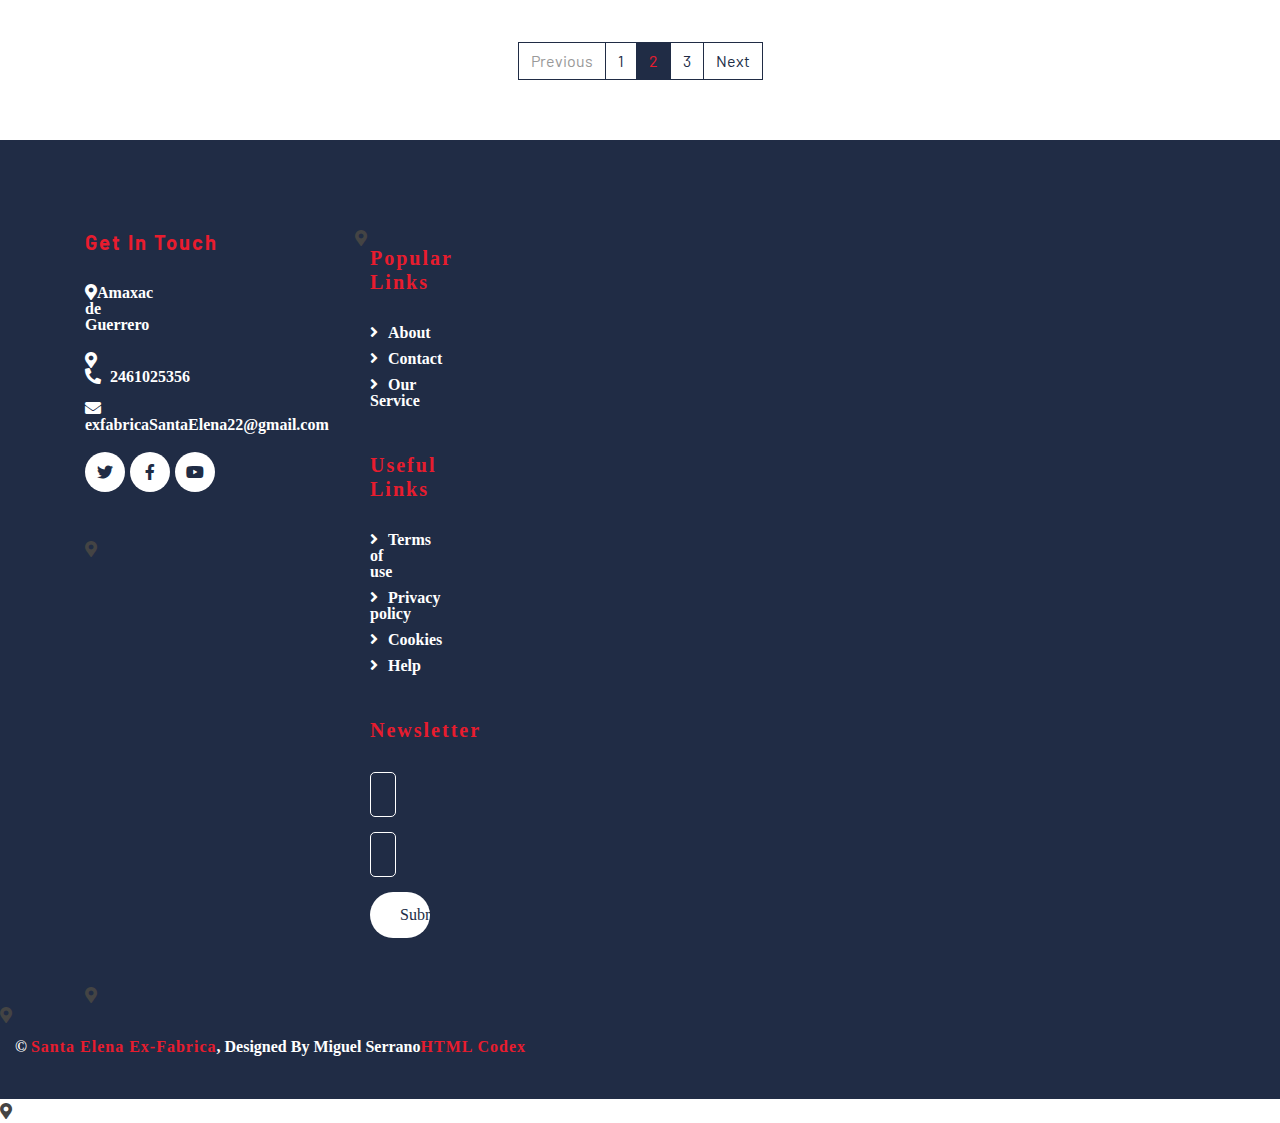
<file: blog.html>
<!DOCTYPE html>
<html lang="en">
    <head>
        <meta charset="utf-8">
        <title>Santa Elena Ex-Fabrica</title>
        <meta content="width=device-width, initial-scale=1.0" name="viewport">
       

        <!-- Favicon -->
        <link href="img/favicon.ico" rel="icon">

        <!-- Google Font -->
        <link href="https://fonts.googleapis.com/css2?family=Barlow:wght@400;500;600;700;800;900&display=swap" rel="stylesheet"> 
        
        <!-- CSS Libraries -->
        <link href="https://stackpath.bootstrapcdn.com/bootstrap/4.4.1/css/bootstrap.min.css" rel="stylesheet">
        <link href="https://cdnjs.cloudflare.com/ajax/libs/font-awesome/5.10.0/css/all.min.css" rel="stylesheet">
        <link href="lib/flaticon/font/flaticon.css" rel="stylesheet">
        <link href="lib/animate/animate.min.css" rel="stylesheet">
        <link href="lib/owlcarousel/assets/owl.carousel.min.css" rel="stylesheet">

        <!-- Template Stylesheet -->
        <link href="css/style.css" rel="stylesheet">
    </head>

    <body>
        <!-- Top Bar Start -->
        <div class="top-bar">
            <div class="container">
                <div class="row align-items-center">
                    <div class="col-lg-4 col-md-12">
                        <div class="logo">
                            <a href="index.html">
                                <h1>SANTA<span>ELENA</span></h1>
                                <!-- <img src="img/logo.jpg" alt="Logo"> -->
                            </a>
                        </div>
                    </div>
                    <div class="col-lg-8 col-md-7 d-none d-lg-block">
                        <div class="row">
                            <div class="col-4">
                                <div class="top-bar-item">
                                    <div class="top-bar-icon">
                                        <i class="far fa-clock"></i>
                                    </div>
                                    <div class="top-bar-text">
                                        <h3>Horarios</h3>
                                        <p>Mon - Fri, 8:00 - 9:00</p>
                                    </div>
                                </div>
                            </div>
                            <div class="col-4">
                                <div class="top-bar-item">
                                    <div class="top-bar-icon">
                                        <i class="fa fa-phone-alt"></i>
                                    </div>
                                    <div class="top-bar-text">
                                        <h3>Llamanos</h3>
                                        <p>246 102 5356</p>
                                    </div>
                                </div>
                            </div>
                            <div class="col-4">
                                <div class="top-bar-item">
                                    <div class="top-bar-icon">
                                        <i class="far fa-envelope"></i>
                                    </div>
                                    <div class="top-bar-text">
                                        <h3>Correo</h3>
                                        <p>exfabricaSantaElena22@gmail.com</p>
                                    </div>
                                </div>
                            </div>
                        </div>
                    </div>
                </div>
            </div>
        </div>
        <!-- Top Bar End -->

        <!-- Nav Bar Start -->
        <div class="nav-bar">
            <div class="container">
                <nav class="navbar navbar-expand-lg bg-dark navbar-dark">
                    <a href="#" class="navbar-brand">MENU</a>
                    <button type="button" class="navbar-toggler" data-toggle="collapse" data-target="#navbarCollapse">
                        <span class="navbar-toggler-icon"></span>
                    </button>

                    <div class="collapse navbar-collapse justify-content-between" id="navbarCollapse">
                        <div class="navbar-nav mr-auto">
                            <a href="index.html" class="nav-item nav-link">Home</a>
                            <a href="about.html" class="nav-item nav-link">About</a>
                            <a href="location.html" class="nav-item nav-link">Ubicacion</a>
                            <div class="nav-item dropdown">
                                <a href="#" class="nav-link dropdown-toggle active" data-toggle="dropdown">Pages</a>
                                <div class="dropdown-menu">
                                    <a href="blog.html" class="dropdown-item">Blog Grid</a>
                                    <a href="single.html" class="dropdown-item">Detail Page</a>
                                    <a href="team.html" class="dropdown-item">Team Member</a>
                                    <a href="booking.html" class="dropdown-item">Schedule Booking</a>
                                </div>
                            </div>
                            <a href="contact.html" class="nav-item nav-link">Contact</a>
                        </div>
                        <div class="ml-auto">
                            <a class="btn btn-custom" href="#">Get Appointment</a>
                        </div>
                    </div>
                </nav>
            </div>
        </div>
        <!-- Nav Bar End -->
        
        
        <!-- Page Header Start -->
        <div class="page-header">
            <div class="container">
                <div class="row">
                    <div class="col-12">
                        <h2>Blog Grid</h2>
                    </div>
                    <div class="col-12">
                        <a href="">Home</a>
                        <a href="">Blog</a>
                    </div>
                </div>
            </div>
        </div>
        <!-- Page Header End -->
        
        
        <!-- Blog Start -->
        <div class="blog">
            <div class="container">
                <div class="section-header text-center">
                    <p>Our Blog</p>
                    <h2>Latest news & service</h2>
                </div>
                <div class="row">
                    <div class="col-lg-4">
                        <div class="blog-item">
                            <div class="blog-img">
                                <img src="img/blog-1.jpg" alt="Image">
                                <div class="meta-date">
                                    <span>01</span>
                                    <strong>Jan</strong>
                                    <span>2045</span>
                                </div>
                            </div>
                            <div class="blog-text">
                                <h3><a href="#">Lorem ipsum dolor sit amet</a></h3>
                                <p>
                                    Lorem ipsum dolor sit amet elit. Pellent iaculis blandit lorem, quis convall diam eleife. Nam in arcu sit amet massa ferment quis enim. Nunc  augue velit metus congue eget semper
                                </p>
                            </div>
                            <div class="blog-meta">
                                <p><i class="fa fa-user"></i><a href="">Admin</a></p>
                                <p><i class="fa fa-folder"></i><a href="">Web Design</a></p>
                                <p><i class="fa fa-comments"></i><a href="">15 Comments</a></p>
                            </div>
                        </div>
                    </div>
                    <div class="col-lg-4">
                        <div class="blog-item">
                            <div class="blog-img">
                                <img src="img/blog-2.jpg" alt="Image">
                                <div class="meta-date">
                                    <span>01</span>
                                    <strong>Jan</strong>
                                    <span>2045</span>
                                </div>
                            </div>
                            <div class="blog-text">
                                <h3><a href="#">Lorem ipsum dolor sit amet</a></h3>
                                <p>
                                    Lorem ipsum dolor sit amet elit. Pellent iaculis blandit lorem, quis convall diam eleife. Nam in arcu sit amet massa ferment quis enim. Nunc  augue velit metus congue eget semper
                                </p>
                            </div>
                            <div class="blog-meta">
                                <p><i class="fa fa-user"></i><a href="">Admin</a></p>
                                <p><i class="fa fa-folder"></i><a href="">Web Design</a></p>
                                <p><i class="fa fa-comments"></i><a href="">15 Comments</a></p>
                            </div>
                        </div>
                    </div>
                    <div class="col-lg-4">
                        <div class="blog-item">
                            <div class="blog-img">
                                <img src="img/blog-3.jpg" alt="Image">
                                <div class="meta-date">
                                    <span>01</span>
                                    <strong>Jan</strong>
                                    <span>2045</span>
                                </div>
                            </div>
                            <div class="blog-text">
                                <h3><a href="#">Lorem ipsum dolor sit amet</a></h3>
                                <p>
                                    Lorem ipsum dolor sit amet elit. Pellent iaculis blandit lorem, quis convall diam eleife. Nam in arcu sit amet massa ferment quis enim. Nunc  augue velit metus congue eget semper
                                </p>
                            </div>
                            <div class="blog-meta">
                                <p><i class="fa fa-user"></i><a href="">Admin</a></p>
                                <p><i class="fa fa-folder"></i><a href="">Web Design</a></p>
                                <p><i class="fa fa-comments"></i><a href="">15 Comments</a></p>
                            </div>
                        </div>
                    </div>
                    <div class="col-lg-4">
                        <div class="blog-item">
                            <div class="blog-img">
                                <img src="img/blog-1.jpg" alt="Image">
                                <div class="meta-date">
                                    <span>01</span>
                                    <strong>Jan</strong>
                                    <span>2045</span>
                                </div>
                            </div>
                            <div class="blog-text">
                                <h3><a href="#">Lorem ipsum dolor sit amet</a></h3>
                                <p>
                                    Lorem ipsum dolor sit amet elit. Pellent iaculis blandit lorem, quis convall diam eleife. Nam in arcu sit amet massa ferment quis enim. Nunc  augue velit metus congue eget semper
                                </p>
                            </div>
                            <div class="blog-meta">
                                <p><i class="fa fa-user"></i><a href="">Admin</a></p>
                                <p><i class="fa fa-folder"></i><a href="">Web Design</a></p>
                                <p><i class="fa fa-comments"></i><a href="">15 Comments</a></p>
                            </div>
                        </div>
                    </div>
                    <div class="col-lg-4">
                        <div class="blog-item">
                            <div class="blog-img">
                                <img src="img/blog-2.jpg" alt="Image">
                                <div class="meta-date">
                                    <span>01</span>
                                    <strong>Jan</strong>
                                    <span>2045</span>
                                </div>
                            </div>
                            <div class="blog-text">
                                <h3><a href="#">Lorem ipsum dolor sit amet</a></h3>
                                <p>
                                    Lorem ipsum dolor sit amet elit. Pellent iaculis blandit lorem, quis convall diam eleife. Nam in arcu sit amet massa ferment quis enim. Nunc  augue velit metus congue eget semper
                                </p>
                            </div>
                            <div class="blog-meta">
                                <p><i class="fa fa-user"></i><a href="">Admin</a></p>
                                <p><i class="fa fa-folder"></i><a href="">Web Design</a></p>
                                <p><i class="fa fa-comments"></i><a href="">15 Comments</a></p>
                            </div>
                        </div>
                    </div>
                    <div class="col-lg-4">
                        <div class="blog-item">
                            <div class="blog-img">
                                <img src="img/blog-3.jpg" alt="Image">
                                <div class="meta-date">
                                    <span>01</span>
                                    <strong>Jan</strong>
                                    <span>2045</span>
                                </div>
                            </div>
                            <div class="blog-text">
                                <h3><a href="#">Lorem ipsum dolor sit amet</a></h3>
                                <p>
                                    Lorem ipsum dolor sit amet elit. Pellent iaculis blandit lorem, quis convall diam eleife. Nam in arcu sit amet massa ferment quis enim. Nunc  augue velit metus congue eget semper
                                </p>
                            </div>
                            <div class="blog-meta">
                                <p><i class="fa fa-user"></i><a href="">Admin</a></p>
                                <p><i class="fa fa-folder"></i><a href="">Web Design</a></p>
                                <p><i class="fa fa-comments"></i><a href="">15 Comments</a></p>
                            </div>
                        </div>
                    </div>
                </div>
                <div class="row">
                    <div class="col-12">
                        <ul class="pagination justify-content-center">
                            <li class="page-item disabled"><a class="page-link" href="#">Previous</a></li>
                            <li class="page-item"><a class="page-link" href="#">1</a></li>
                            <li class="page-item active"><a class="page-link" href="#">2</a></li>
                            <li class="page-item"><a class="page-link" href="#">3</a></li>
                            <li class="page-item"><a class="page-link" href="#">Next</a></li>
                        </ul> 
                    </div>
                </div>
            </div>
        </div>
        <!-- Blog End -->


        <!-- Footer Start -->
        <div class="footer">
            <div class="container">
                <div class="row">
                    <div class="col-lg-3 col-md-6">
                        <div class="footer-contact">
                            <h2>Get In Touch</h2>
                            <p><i class="fa fa-map-marker-alt">Amaxac de Guerrero</p>
                            <p><i class="fa fa-phone-alt"></i>2461025356</p>
                            <p><i class="fa fa-envelope"></i>exfabricaSantaElena22@gmail.com</p>
                            <div class="footer-social">
                                <a class="btn" href=""><i class="fab fa-twitter"></i></a>
                                <a class="btn" href=""><i class="fab fa-facebook-f"></i></a>
                                <a class="btn" href=""><i class="fab fa-youtube"></i></a>
                            </div>
                        </div>
                    </div>
                    <div class="col-lg-3 col-md-6">
                        <div class="footer-link">
                            <h2>Popular Links</h2>
                            <a href="">About </a>
                            <a href="">Contact </a>
                            <a href="">Our Service</a>
                        </div>
                    </div>
                    <div class="col-lg-3 col-md-6">
                        <div class="footer-link">
                            <h2>Useful Links</h2>
                            <a href="">Terms of use</a>
                            <a href="">Privacy policy</a>
                            <a href="">Cookies</a>
                            <a href="">Help</a>
                        </div>
                    </div>
                    <div class="col-lg-3 col-md-6">
                        <div class="footer-newsletter">
                            <h2>Newsletter</h2>
                            <form>
                                <input class="form-control" placeholder="Full Name">
                                <input class="form-control" placeholder="Email">
                                <button class="btn btn-custom">Submit</button>
                            </form>
                        </div>
                    </div>
                </div>
            </div>
            <div class="container copyright">
                <p>&copy; <a href="#">Santa Elena Ex-Fabrica</a>, Designed By Miguel Serrano<a href="https://htmlcodex.com">HTML Codex</a></p>
            </div>
        </div>
        <!-- Footer End -->
        
        <!-- Back to top button -->
        <a href="#" class="back-to-top"><i class="fa fa-chevron-up"></i></a>
        
        <!-- Pre Loader -->
        <div id="loader" class="show">
            <div class="loader"></div>
        </div>

        <!-- JavaScript Libraries -->
        <script src="https://code.jquery.com/jquery-3.4.1.min.js"></script>
        <script src="https://stackpath.bootstrapcdn.com/bootstrap/4.4.1/js/bootstrap.bundle.min.js"></script>
        <script src="lib/easing/easing.min.js"></script>
        <script src="lib/owlcarousel/owl.carousel.min.js"></script>
        <script src="lib/waypoints/waypoints.min.js"></script>
        <script src="lib/counterup/counterup.min.js"></script>
        
        <!-- Contact Javascript File -->
        <script src="mail/jqBootstrapValidation.min.js"></script>
        <script src="mail/contact.js"></script>

        <!-- Template Javascript -->
        <script src="js/main.js"></script>
    </body>
</html>
</file>
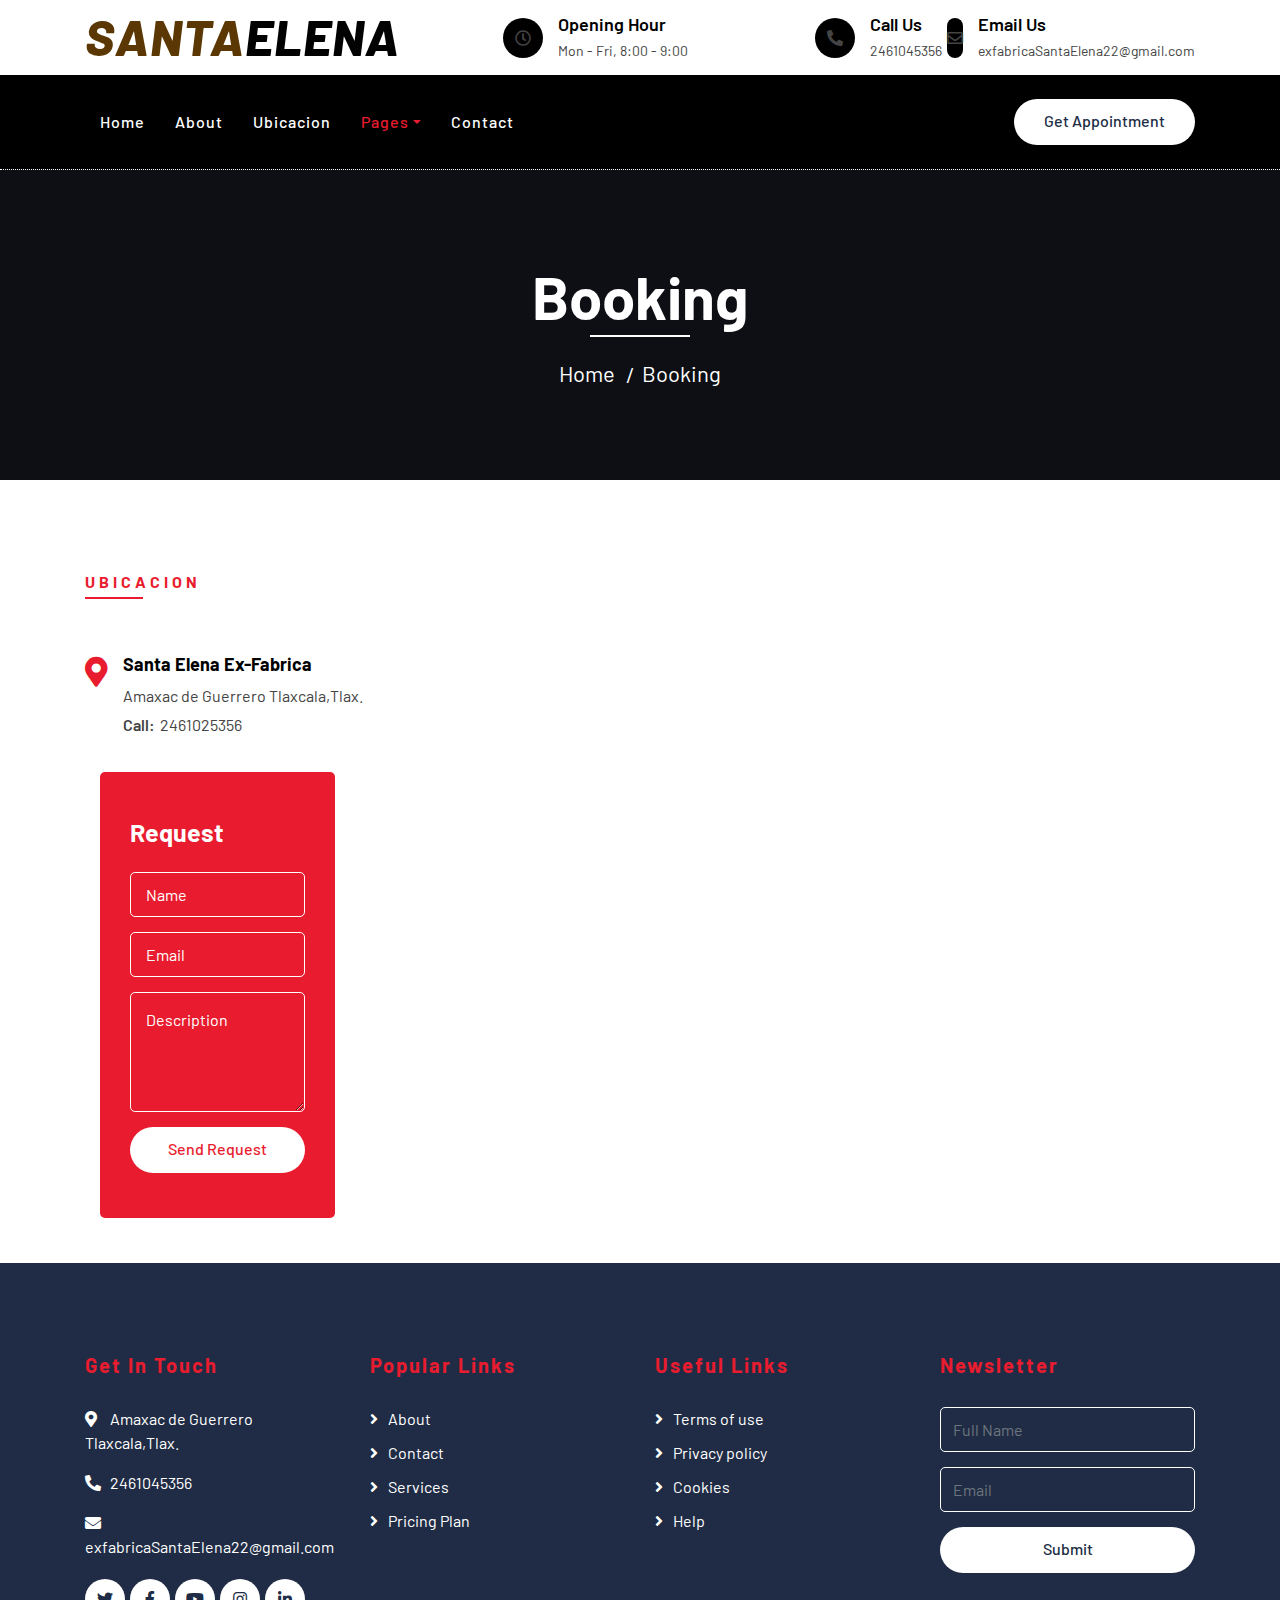
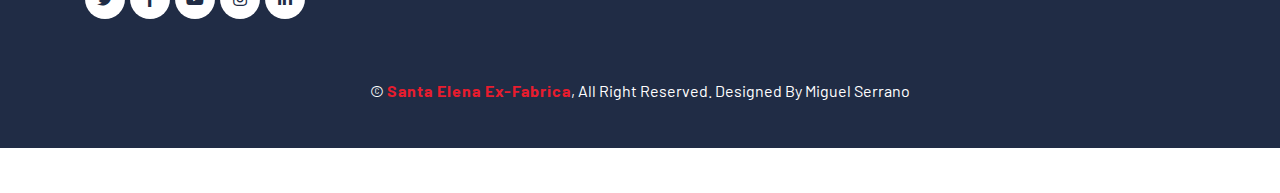
<file: booking.html>
<!DOCTYPE html>
<html lang="en">
    <head>
        <meta charset="utf-8">
        <title>Santa Elena Ex-Fabrica</title>
        <meta content="width=device-width, initial-scale=1.0" name="viewport">
        

        <!-- Favicon -->
        <link href="img/favicon.ico" rel="icon">

        <!-- Google Font -->
        <link href="https://fonts.googleapis.com/css2?family=Barlow:wght@400;500;600;700;800;900&display=swap" rel="stylesheet"> 
        
        <!-- CSS Libraries -->
        <link href="https://stackpath.bootstrapcdn.com/bootstrap/4.4.1/css/bootstrap.min.css" rel="stylesheet">
        <link href="https://cdnjs.cloudflare.com/ajax/libs/font-awesome/5.10.0/css/all.min.css" rel="stylesheet">
        <link href="lib/flaticon/font/flaticon.css" rel="stylesheet">
        <link href="lib/animate/animate.min.css" rel="stylesheet">
        <link href="lib/owlcarousel/assets/owl.carousel.min.css" rel="stylesheet">

        <!-- Template Stylesheet -->
        <link href="css/style.css" rel="stylesheet">
    </head>

    <body>
        <!-- Top Bar Start -->
        <div class="top-bar">
            <div class="container">
                <div class="row align-items-center">
                    <div class="col-lg-4 col-md-12">
                        <div class="logo">
                            <a href="index.html">
                                <h1>SANTA<span>ELENA</span></h1>
                                <!-- <img src="img/logo.jpg" alt="Logo"> -->
                            </a>
                        </div>
                    </div>
                    <div class="col-lg-8 col-md-7 d-none d-lg-block">
                        <div class="row">
                            <div class="col-4">
                                <div class="top-bar-item">
                                    <div class="top-bar-icon">
                                        <i class="far fa-clock"></i>
                                    </div>
                                    <div class="top-bar-text">
                                        <h3>Opening Hour</h3>
                                        <p>Mon - Fri, 8:00 - 9:00</p>
                                    </div>
                                </div>
                            </div>
                            <div class="col-4">
                                <div class="top-bar-item">
                                    <div class="top-bar-icon">
                                        <i class="fa fa-phone-alt"></i>
                                    </div>
                                    <div class="top-bar-text">
                                        <h3>Call Us</h3>
                                        <p>2461045356</p>
                                    </div>
                                </div>
                            </div>
                            <div class="col-4">
                                <div class="top-bar-item">
                                    <div class="top-bar-icon">
                                        <i class="far fa-envelope"></i>
                                    </div>
                                    <div class="top-bar-text">
                                        <h3>Email Us</h3>
                                        <p>exfabricaSantaElena22@gmail.com</p>
                                    </div>
                                </div>
                            </div>
                        </div>
                    </div>
                </div>
            </div>
        </div>
        <!-- Top Bar End -->

        <!-- Nav Bar Start -->
        <div class="nav-bar">
            <div class="container">
                <nav class="navbar navbar-expand-lg bg-dark navbar-dark">
                    <a href="#" class="navbar-brand">MENU</a>
                    <button type="button" class="navbar-toggler" data-toggle="collapse" data-target="#navbarCollapse">
                        <span class="navbar-toggler-icon"></span>
                    </button>

                    <div class="collapse navbar-collapse justify-content-between" id="navbarCollapse">
                        <div class="navbar-nav mr-auto">
                            <a href="index.html" class="nav-item nav-link">Home</a>
                            <a href="about.html" class="nav-item nav-link">About</a>
                            <a href="location.html" class="nav-item nav-link">Ubicacion</a>
                            <div class="nav-item dropdown">
                                <a href="#" class="nav-link dropdown-toggle active" data-toggle="dropdown">Pages</a>
                                <div class="dropdown-menu">
                                    <a href="blog.html" class="dropdown-item">Blog Grid</a>
                                    <a href="single.html" class="dropdown-item">Detail Page</a>
                                    <a href="booking.html" class="dropdown-item">Schedule Booking</a>
                                </div>
                            </div>
                            <a href="contact.html" class="nav-item nav-link">Contact</a>
                        </div>
                        <div class="ml-auto">
                            <a class="btn btn-custom" href="#">Get Appointment</a>
                        </div>
                    </div>
                </nav>
            </div>
        </div>
        <!-- Nav Bar End -->
        
        
        <!-- Page Header Start -->
        <div class="page-header">
            <div class="container">
                <div class="row">
                    <div class="col-12">
                        <h2>Booking</h2>
                    </div>
                    <div class="col-12">
                        <a href="">Home</a>
                        <a href="">Booking</a>
                    </div>
                </div>
            </div>
        </div>
        <!-- Page Header End -->
        
        
        <!-- Location Start -->
        <div class="location">
            <div class="container">
                <div class="row">
                    <div class="col-lg-7">
                        <div class="section-header text-left">
                            <p>Ubicacion</p>
                            <h2></h2>
                        </div>
                        <div class="row">
                            <div class="col-md-6">
                                <div class="location-item">
                                    <i class="fa fa-map-marker-alt"></i>
                                    <div class="location-text">
                                        <h3>Santa Elena Ex-Fabrica</h3>
                                        <p>Amaxac de Guerrero Tlaxcala,Tlax.</p>
                                        <p><strong>Call:</strong>2461025356</p>
                                    </div>
                              
                            </div>
                        </div>
                    </div>
                    <div class="col-lg-5">
                        <div class="location-form">
                            <h3>Request </h3>
                            <form>
                                <div class="control-group">
                                    <input type="text" class="form-control" placeholder="Name" required="required" />
                                </div>
                                <div class="control-group">
                                    <input type="email" class="form-control" placeholder="Email" required="required" />
                                </div>
                                <div class="control-group">
                                    <textarea class="form-control" placeholder="Description" required="required"></textarea>
                                </div>
                                <div>
                                    <button class="btn btn-custom" type="submit">Send Request</button>
                                </div>
                            </form>
                        </div>
                    </div>
                </div>
            </div>
        </div>
        <!-- Location End -->
        
        
        <!-- Footer Start -->
        <div class="footer">
            <div class="container">
                <div class="row">
                    <div class="col-lg-3 col-md-6">
                        <div class="footer-contact">
                            <h2>Get In Touch</h2>
                            <p><i class="fa fa-map-marker-alt"></i>Amaxac de Guerrero Tlaxcala,Tlax.</p>
                            <p><i class="fa fa-phone-alt"></i>2461045356</p>
                            <p><i class="fa fa-envelope"></i>exfabricaSantaElena22@gmail.com</p>
                            <div class="footer-social">
                                <a class="btn" href=""><i class="fab fa-twitter"></i></a>
                                <a class="btn" href=""><i class="fab fa-facebook-f"></i></a>
                                <a class="btn" href=""><i class="fab fa-youtube"></i></a>
                                <a class="btn" href=""><i class="fab fa-instagram"></i></a>
                                <a class="btn" href=""><i class="fab fa-linkedin-in"></i></a>
                            </div>
                        </div>
                    </div>
                    <div class="col-lg-3 col-md-6">
                        <div class="footer-link">
                            <h2>Popular Links</h2>
                            <a href="">About </a>
                            <a href="">Contact </a>
                            
                            <a href="">Services</a>
                            <a href="">Pricing Plan</a>
                        </div>
                    </div>
                    <div class="col-lg-3 col-md-6">
                        <div class="footer-link">
                            <h2>Useful Links</h2>
                            <a href="">Terms of use</a>
                            <a href="">Privacy policy</a>
                            <a href="">Cookies</a>
                            <a href="">Help</a>
                        </div>
                    </div>
                    <div class="col-lg-3 col-md-6">
                        <div class="footer-newsletter">
                            <h2>Newsletter</h2>
                            <form>
                                <input class="form-control" placeholder="Full Name">
                                <input class="form-control" placeholder="Email">
                                <button class="btn btn-custom">Submit</button>
                            </form>
                        </div>
                    </div>
                </div>
            </div>
            <div class="container copyright">
                <p>&copy; <a href="#">Santa Elena Ex-Fabrica</a>, All Right Reserved. Designed By Miguel Serrano</a></p>
            </div>
        </div>
        <!-- Footer End -->
        
        <!-- Back to top button -->
        <a href="#" class="back-to-top"><i class="fa fa-chevron-up"></i></a>
        
        <!-- Pre Loader -->
        <div id="loader" class="show">
            <div class="loader"></div>
        </div>

        <!-- JavaScript Libraries -->
        <script src="https://code.jquery.com/jquery-3.4.1.min.js"></script>
        <script src="https://stackpath.bootstrapcdn.com/bootstrap/4.4.1/js/bootstrap.bundle.min.js"></script>
        <script src="lib/easing/easing.min.js"></script>
        <script src="lib/owlcarousel/owl.carousel.min.js"></script>
        <script src="lib/waypoints/waypoints.min.js"></script>
        <script src="lib/counterup/counterup.min.js"></script>
        
        <!-- Contact Javascript File -->
        <script src="mail/jqBootstrapValidation.min.js"></script>
        <script src="mail/contact.js"></script>

        <!-- Template Javascript -->
        <script src="js/main.js"></script>
    </body>
</html>
</file>
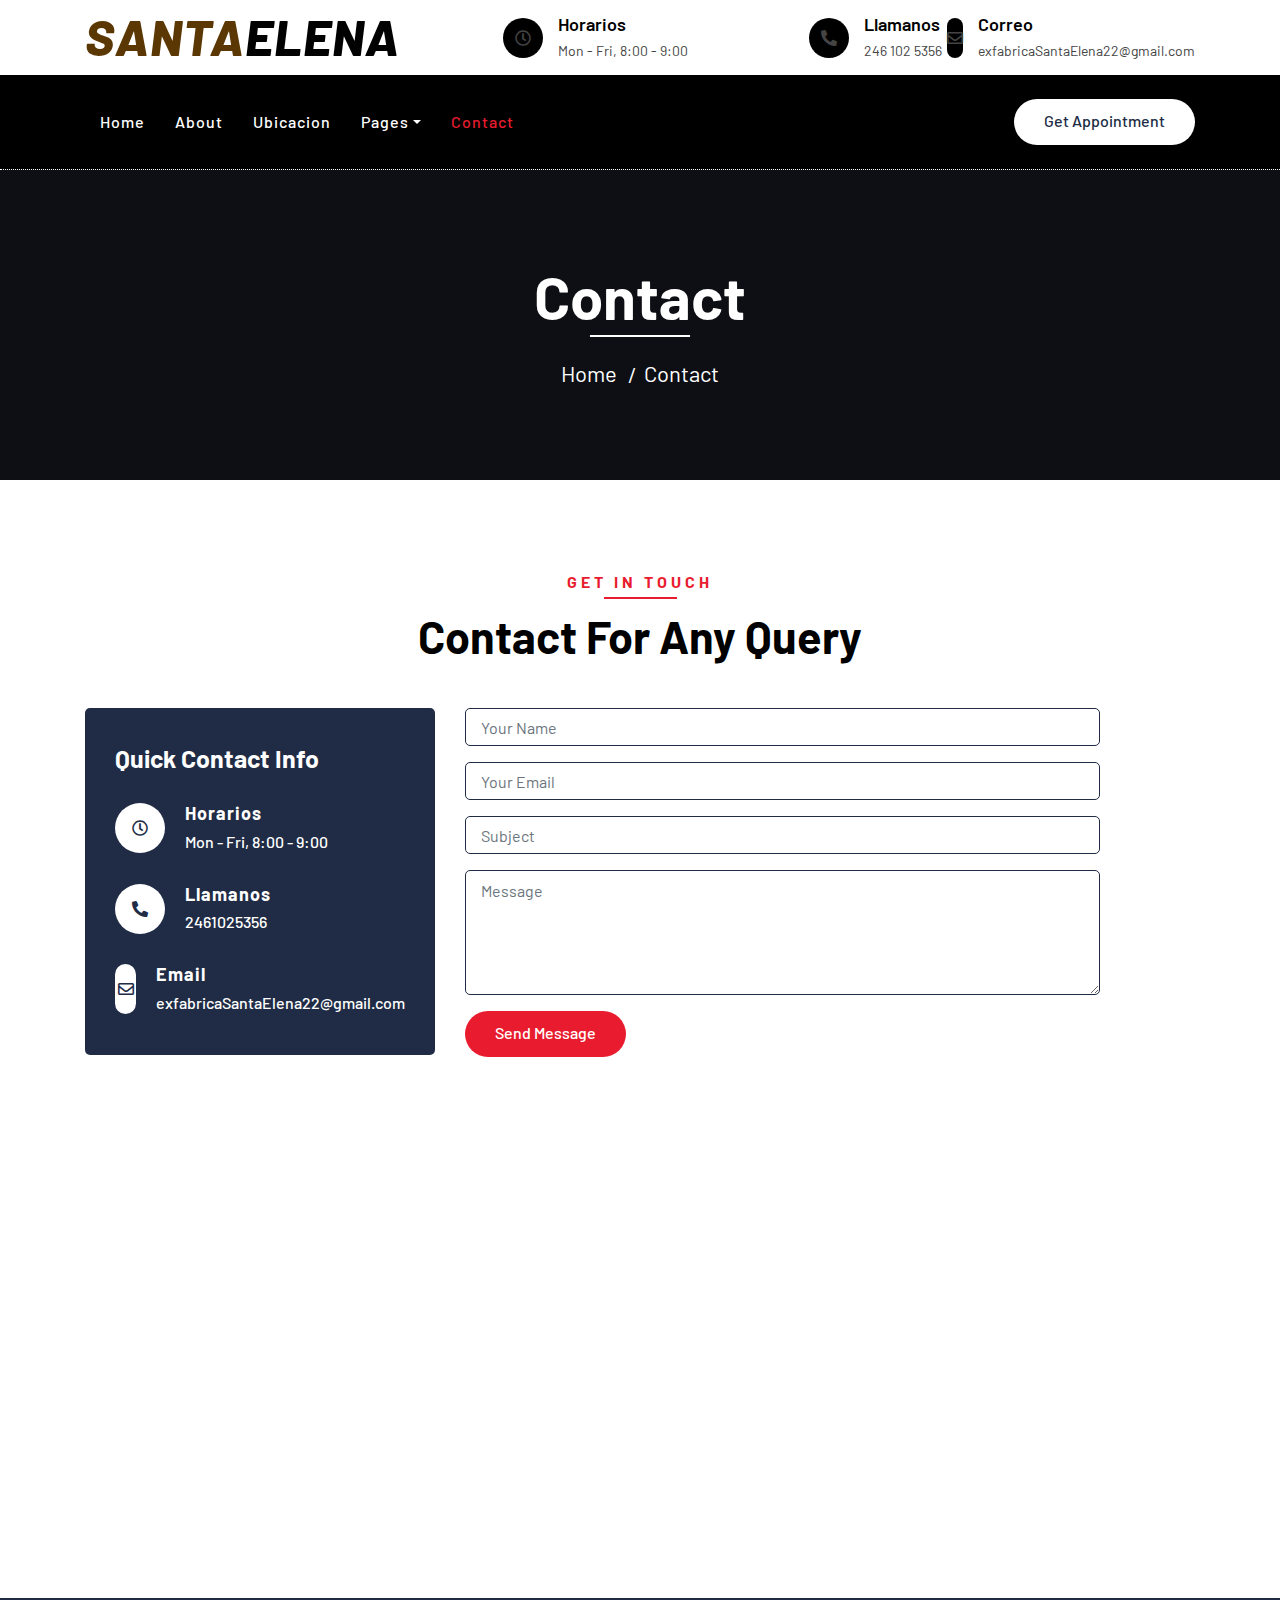
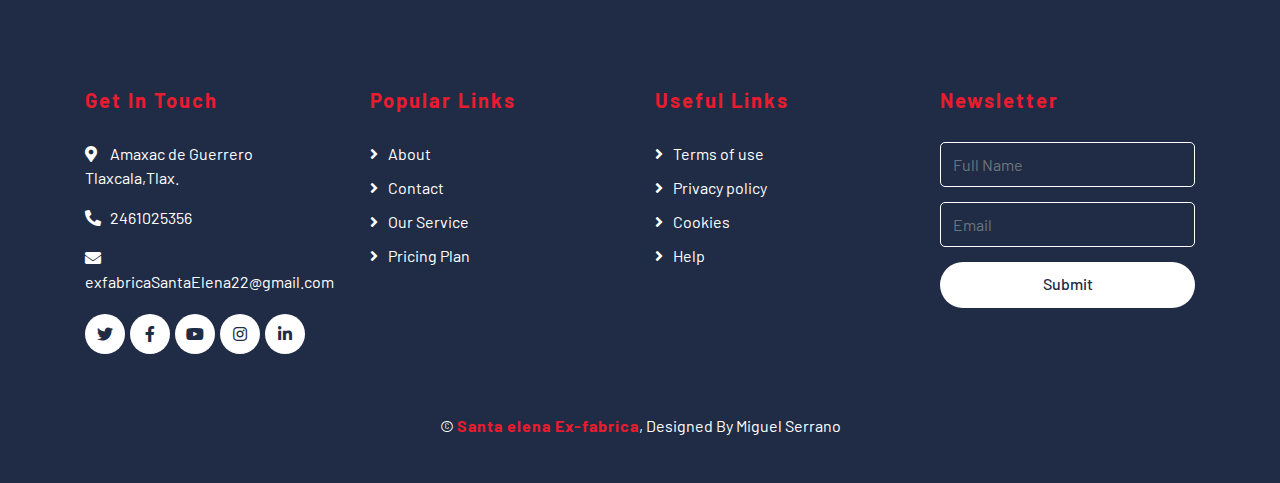
<file: contact.html>
<!DOCTYPE html>
<html lang="en">
    <head>
        <meta charset="utf-8">
        <title>Santa Elena Ex-Fabrica</title>
        <meta content="width=device-width, initial-scale=1.0" name="viewport">
        

        <!-- Favicon -->
        <link href="img/favicon.ico" rel="icon">

        <!-- Google Font -->
        <link href="https://fonts.googleapis.com/css2?family=Barlow:wght@400;500;600;700;800;900&display=swap" rel="stylesheet"> 
        
        <!-- CSS Libraries -->
        <link href="https://stackpath.bootstrapcdn.com/bootstrap/4.4.1/css/bootstrap.min.css" rel="stylesheet">
        <link href="https://cdnjs.cloudflare.com/ajax/libs/font-awesome/5.10.0/css/all.min.css" rel="stylesheet">
        <link href="lib/flaticon/font/flaticon.css" rel="stylesheet">
        <link href="lib/animate/animate.min.css" rel="stylesheet">
        <link href="lib/owlcarousel/assets/owl.carousel.min.css" rel="stylesheet">

        <!-- Template Stylesheet -->
        <link href="css/style.css" rel="stylesheet">
    </head>

    <body>
        <!-- Top Bar Start -->
        <div class="top-bar">
            <div class="container">
                <div class="row align-items-center">
                    <div class="col-lg-4 col-md-12">
                        <div class="logo">
                            <a href="index.html">
                                <h1>SANTA<span>ELENA</span></h1>
                                <!-- <img src="img/logo.jpg" alt="Logo"> -->
                            </a>
                        </div>
                    </div>
                    <div class="col-lg-8 col-md-7 d-none d-lg-block">
                        <div class="row">
                            <div class="col-4">
                                <div class="top-bar-item">
                                    <div class="top-bar-icon">
                                        <i class="far fa-clock"></i>
                                    </div>
                                    <div class="top-bar-text">
                                        <h3>Horarios</h3>
                                        <p>Mon - Fri, 8:00 - 9:00</p>
                                    </div>
                                </div>
                            </div>
                            <div class="col-4">
                                <div class="top-bar-item">
                                    <div class="top-bar-icon">
                                        <i class="fa fa-phone-alt"></i>
                                    </div>
                                    <div class="top-bar-text">
                                        <h3>Llamanos</h3>
                                        <p>246 102 5356</p>
                                    </div>
                                </div>
                            </div>
                            <div class="col-4">
                                <div class="top-bar-item">
                                    <div class="top-bar-icon">
                                        <i class="far fa-envelope"></i>
                                    </div>
                                    <div class="top-bar-text">
                                        <h3>Correo</h3>
                                        <p>exfabricaSantaElena22@gmail.com</p>
                                    </div>
                                </div>
                            </div>
                        </div>
                    </div>
                </div>
            </div>
        </div>
        <!-- Top Bar End -->

        <!-- Nav Bar Start -->
        <div class="nav-bar">
            <div class="container">
                <nav class="navbar navbar-expand-lg bg-dark navbar-dark">
                    <a href="#" class="navbar-brand">MENU</a>
                    <button type="button" class="navbar-toggler" data-toggle="collapse" data-target="#navbarCollapse">
                        <span class="navbar-toggler-icon"></span>
                    </button>

                    <div class="collapse navbar-collapse justify-content-between" id="navbarCollapse">
                        <div class="navbar-nav mr-auto">
                            <a href="index.html" class="nav-item nav-link">Home</a>
                            <a href="about.html" class="nav-item nav-link">About</a>
                            <a href="location.html" class="nav-item nav-link">Ubicacion</a>
                            <div class="nav-item dropdown">
                                <a href="#" class="nav-link dropdown-toggle" data-toggle="dropdown">Pages</a>
                                <div class="dropdown-menu">
                                    <a href="blog.html" class="dropdown-item">Blog Grid</a>
                                    <a href="single.html" class="dropdown-item">Detail Page</a>
                                </div>
                            </div>
                            <a href="contact.html" class="nav-item nav-link active">Contact</a>

                        </div>
                        <div class="ml-auto">
                            <a class="btn btn-custom" href="#">Get Appointment</a>
                        </div>
                    </div>
                </nav>
            </div>
        </div>
        <!-- Nav Bar End -->
        
        
        <!-- Page Header Start -->
        <div class="page-header">
            <div class="container">
                <div class="row">
                    <div class="col-12">
                        <h2>Contact </h2>
                    </div>
                    <div class="col-12">
                        <a href="">Home</a>
                        <a href="">Contact</a>
                    </div>
                </div>
            </div>
        </div>
        <!-- Page Header End -->
        
        
        <!-- Contact Start -->
        <div class="contact">
            <div class="container">
                <div class="section-header text-center">
                    <p>Get In Touch</p>
                    <h2>Contact for any query</h2>
                </div>
                <div class="row">
                    <div class="col-md-4">
                        <div class="contact-info">
                            <h2>Quick Contact Info</h2>
                            <div class="contact-info-item">
                                <div class="contact-info-icon">
                                    <i class="far fa-clock"></i>
                                </div>
                                <div class="contact-info-text">
                                    <h3>Horarios</h3>
                                    <p>Mon - Fri, 8:00 - 9:00</p>
                                </div>
                            </div>
                            <div class="contact-info-item">
                                <div class="contact-info-icon">
                                    <i class="fa fa-phone-alt"></i>
                                </div>
                                <div class="contact-info-text">
                                    <h3>Llamanos</h3>
                                    <p>2461025356</p>
                                </div>
                            </div>
                            <div class="contact-info-item">
                                <div class="contact-info-icon">
                                    <i class="far fa-envelope"></i>
                                </div>
                                <div class="contact-info-text">
                                    <h3>Email </h3>
                                    <p>exfabricaSantaElena22@gmail.com</p>
                                </div>
                            </div>
                        </div>
                    </div>
                    <div class="col-md-7">
                        <div class="contact-form">
                            <div id="success"></div>
                            <form name="sentMessage" id="contactForm" novalidate="novalidate">
                                <div class="control-group">
                                    <input type="text" class="form-control" id="name" placeholder="Your Name" required="required" data-validation-required-message="Please enter your name" />
                                    <p class="help-block text-danger"></p>
                                </div>
                                <div class="control-group">
                                    <input type="email" class="form-control" id="email" placeholder="Your Email" required="required" data-validation-required-message="Please enter your email" />
                                    <p class="help-block text-danger"></p>
                                </div>
                                <div class="control-group">
                                    <input type="text" class="form-control" id="subject" placeholder="Subject" required="required" data-validation-required-message="Please enter a subject" />
                                    <p class="help-block text-danger"></p>
                                </div>
                                <div class="control-group">
                                    <textarea class="form-control" id="message" placeholder="Message" required="required" data-validation-required-message="Please enter your message"></textarea>
                                    <p class="help-block text-danger"></p>
                                </div>
                                <div>
                                    <button class="btn btn-custom" type="submit" id="sendMessageButton">Send Message</button>
                                </div>
                            </form>
                        </div>
                    </div>
                    <div class="col-md-12">
                        <iframe src="https://www.google.com/maps/embed?pb=!1m14!1m8!1m3!1d15057.111081521272!2d-98.1609984!3d19.3571217!3m2!1i1024!2i768!4f13.1!3m3!1m2!1s0x0%3A0xb611924060d78d1e!2sSanta%20Elena%20Ex%20Fabrica!5e0!3m2!1ses-419!2smx!4v1660886850978!5m2!1ses-419!2smx" width="600" style="border:0;" allowfullscreen="" aria-hidden="false" tabindex="0"></iframe>
                    </div>
                </div>
            </div>
        </div>
        <!-- Contact End -->


        <!-- Footer Start -->
        <div class="footer">
            <div class="container">
                <div class="row">
                    <div class="col-lg-3 col-md-6">
                        <div class="footer-contact">
                            <h2>Get In Touch</h2>
                            <p><i class="fa fa-map-marker-alt"></i>Amaxac de Guerrero Tlaxcala,Tlax.</p>
                            <p><i class="fa fa-phone-alt"></i>2461025356</p>
                            <p><i class="fa fa-envelope"></i>exfabricaSantaElena22@gmail.com</p>
                            <div class="footer-social">
                                <a class="btn" href=""><i class="fab fa-twitter"></i></a>
                                <a class="btn" href="https://www.facebook.com/SantaElenaExFabrica/"><i class="fab fa-facebook-f"></i></a>
                                <a class="btn" href="https://www.youtube.com/watch?v=iJlNo35zDeY"><i class="fab fa-youtube"></i></a>
                                <a class="btn" href=""><i class="fab fa-instagram"></i></a>
                                <a class="btn" href=""><i class="fab fa-linkedin-in"></i></a>
                            </div>
                        </div>
                    </div>
                    <div class="col-lg-3 col-md-6">
                        <div class="footer-link">
                            <h2>Popular Links</h2>
                            <a href="">About </a>
                            <a href="">Contact </a>
                            <a href="">Our Service</a>
                            <a href="">Pricing Plan</a>
                        </div>
                    </div>
                    <div class="col-lg-3 col-md-6">
                        <div class="footer-link">
                            <h2>Useful Links</h2>
                            <a href="">Terms of use</a>
                            <a href="">Privacy policy</a>
                            <a href="">Cookies</a>
                            <a href="">Help</a>
                        </div>
                    </div>
                    <div class="col-lg-3 col-md-6">
                        <div class="footer-newsletter">
                            <h2>Newsletter</h2>
                            <form>
                                <input class="form-control" placeholder="Full Name">
                                <input class="form-control" placeholder="Email">
                                <button class="btn btn-custom">Submit</button>
                            </form>
                        </div>
                    </div>
                </div>
            </div>
            <div class="container copyright">
                <p>&copy; <a href="#">Santa elena Ex-fabrica</a>,  Designed By Miguel Serrano </a></p>
            </div>
        </div>
        <!-- Footer End -->
        
        <!-- Back to top button -->
        <a href="#" class="back-to-top"><i class="fa fa-chevron-up"></i></a>
        
        <!-- Pre Loader -->
        <div id="loader" class="show">
            <div class="loader"></div>
        </div>

        <!-- JavaScript Libraries -->
        <script src="https://code.jquery.com/jquery-3.4.1.min.js"></script>
        <script src="https://stackpath.bootstrapcdn.com/bootstrap/4.4.1/js/bootstrap.bundle.min.js"></script>
        <script src="lib/easing/easing.min.js"></script>
        <script src="lib/owlcarousel/owl.carousel.min.js"></script>
        <script src="lib/waypoints/waypoints.min.js"></script>
        <script src="lib/counterup/counterup.min.js"></script>
        
        <!-- Contact Javascript File -->
        <script src="mail/jqBootstrapValidation.min.js"></script>
        <script src="mail/contact.js"></script>

        <!-- Template Javascript -->
        <script src="js/main.js"></script>
    </body>
</html>
</file>
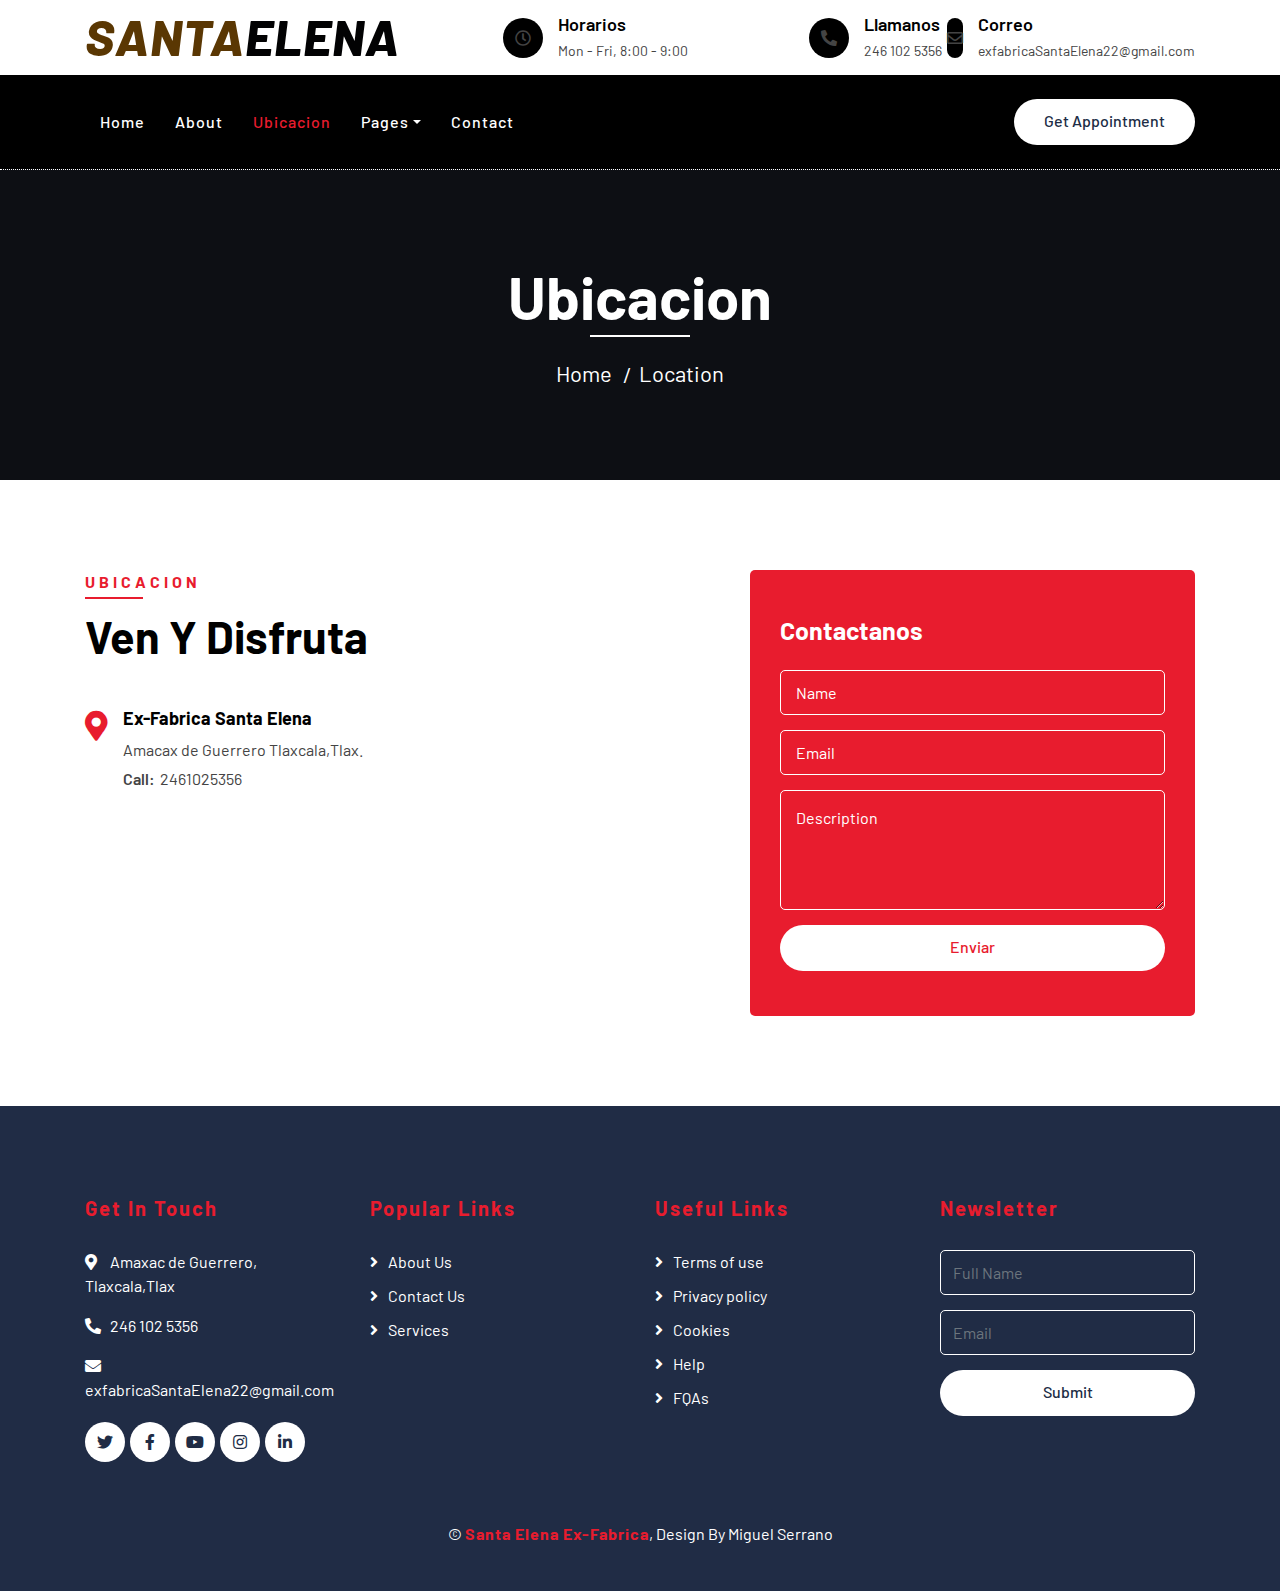
<file: location.html>
<!DOCTYPE html>
<html lang="en">
    <head>
        <meta charset="utf-8">
        <title>Santa Elena Ex-Fabrica</title>
        <meta content="width=device-width, initial-scale=1.0" name="viewport">
        

        <!-- Favicon -->
        <link href="img/favicon.ico" rel="icon">

        <!-- Google Font -->
        <link href="https://fonts.googleapis.com/css2?family=Barlow:wght@400;500;600;700;800;900&display=swap" rel="stylesheet"> 
        
        <!-- CSS Libraries -->
        <link href="https://stackpath.bootstrapcdn.com/bootstrap/4.4.1/css/bootstrap.min.css" rel="stylesheet">
        <link href="https://cdnjs.cloudflare.com/ajax/libs/font-awesome/5.10.0/css/all.min.css" rel="stylesheet">
        <link href="lib/flaticon/font/flaticon.css" rel="stylesheet">
        <link href="lib/animate/animate.min.css" rel="stylesheet">
        <link href="lib/owlcarousel/assets/owl.carousel.min.css" rel="stylesheet">

        <!-- Template Stylesheet -->
        <link href="css/style.css" rel="stylesheet">
    </head>

    <body>
        <!-- Top Bar Start -->
        <div class="top-bar">
            <div class="container">
                <div class="row align-items-center">
                    <div class="col-lg-4 col-md-12">
                        <div class="logo">
                            <a href="index.html">
                                <h1>SANTA<span>ELENA</span></h1>
                                <!-- <img src="img/logo.jpg" alt="Logo"> -->
                            </a>
                        </div>
                    </div>
                    <div class="col-lg-8 col-md-7 d-none d-lg-block">
                        <div class="row">
                            <div class="col-4">
                                <div class="top-bar-item">
                                    <div class="top-bar-icon">
                                        <i class="far fa-clock"></i>
                                    </div>
                                    <div class="top-bar-text">
                                        <h3>Horarios</h3>
                                        <p>Mon - Fri, 8:00 - 9:00</p>
                                    </div>
                                </div>
                            </div>
                            <div class="col-4">
                                <div class="top-bar-item">
                                    <div class="top-bar-icon">
                                        <i class="fa fa-phone-alt"></i>
                                    </div>
                                    <div class="top-bar-text">
                                        <h3>Llamanos</h3>
                                        <p>246 102 5356</p>
                                    </div>
                                </div>
                            </div>
                            <div class="col-4">
                                <div class="top-bar-item">
                                    <div class="top-bar-icon">
                                        <i class="far fa-envelope"></i>
                                    </div>
                                    <div class="top-bar-text">
                                        <h3>Correo</h3>
                                        <p>exfabricaSantaElena22@gmail.com</p>
                                    </div>
                                </div>
                            </div>
                        </div>
                    </div>
                </div>
            </div>
        </div>
        <!-- Top Bar End -->

        <!-- Nav Bar Start -->
        <div class="nav-bar">
            <div class="container">
                <nav class="navbar navbar-expand-lg bg-dark navbar-dark">
                    <a href="#" class="navbar-brand">MENU</a>
                    <button type="button" class="navbar-toggler" data-toggle="collapse" data-target="#navbarCollapse">
                        <span class="navbar-toggler-icon"></span>
                    </button>

                    <div class="collapse navbar-collapse justify-content-between" id="navbarCollapse">
                        <div class="navbar-nav mr-auto">
                            <a href="index.html" class="nav-item nav-link">Home</a>
                            <a href="about.html" class="nav-item nav-link">About</a>
                            <a href="location.html" class="nav-item nav-link active">Ubicacion</a>
                            <div class="nav-item dropdown">
                                <a href="#" class="nav-link dropdown-toggle" data-toggle="dropdown">Pages</a>
                                <div class="dropdown-menu">
                                    <a href="blog.html" class="dropdown-item">Blog Grid</a>
                                    <a href="single.html" class="dropdown-item">Detail Page</a>
                                    <a href="team.html" class="dropdown-item">Team Member</a>
                                    <a href="booking.html" class="dropdown-item">Schedule Booking</a>
                                </div>
                            </div>
                            <a href="contact.html" class="nav-item nav-link">Contact</a>
                        </div>
                        <div class="ml-auto">
                            <a class="btn btn-custom" href="#">Get Appointment</a>
                        </div>
                    </div>
                </nav>
            </div>
        </div>
        <!-- Nav Bar End -->
        
        
        <!-- Page Header Start -->
        <div class="page-header">
            <div class="container">
                <div class="row">
                    <div class="col-12">
                        <h2>Ubicacion</h2>
                    </div>
                    <div class="col-12">
                        <a href="">Home</a>
                        <a href="">Location</a>
                    </div>
                </div>
            </div>
        </div>
        <!-- Page Header End -->
        
        
        <!-- Location Start -->
        <div class="location">
            <div class="container">
                <div class="row">
                    <div class="col-lg-7">
                        <div class="section-header text-left">
                            <p>Ubicacion</p>
                            <h2>Ven y Disfruta</h2>
                        </div>
                        <div class="row">
                            <div class="col-md-6">
                                <div class="location-item">
                                    <i class="fa fa-map-marker-alt"></i>
                                    <div class="location-text">
                                        <h3>Ex-Fabrica Santa Elena</h3>
                                        <p>Amacax de Guerrero Tlaxcala,Tlax. </p>
                                        <p><strong>Call:</strong>2461025356</p>
                                    </div>
                                </div>
                            </div>
                        </div>
                    </div>
                    <div class="col-lg-5">
                        <div class="location-form">
                            <h3>Contactanos</h3>
                            <form method="post">
                                <div class="control-group">
                                    <input type="text" class="form-control" placeholder="Name" required="required" />
                                </div>
                                <div class="control-group">
                                    <input type="email" class="form-control" placeholder="Email" required="required" />
                                </div>
                                <div class="control-group">
                                    <textarea class="form-control" placeholder="Description" required="required"></textarea>
                                </div>
                                <div>
                                    <button class="btn btn-custom" type="submit">Enviar</button>
                                </div>
                            </form>
                        </div>
                    </div>
                </div>
            </div>
        </div>
        <!-- Location End -->
        
        
        <!-- Footer Start -->
        <div class="footer">
            <div class="container">
                <div class="row">
                    <div class="col-lg-3 col-md-6">
                        <div class="footer-contact">
                            <h2>Get In Touch</h2>
                            <p><i class="fa fa-map-marker-alt"></i>Amaxac de Guerrero, Tlaxcala,Tlax</p>
                            <p><i class="fa fa-phone-alt"></i>246 102 5356</p>
                            <p><i class="fa fa-envelope"></i>exfabricaSantaElena22@gmail.com</p>
                            <div class="footer-social">
                                <a class="btn" href=""><i class="fab fa-twitter"></i></a>
                                <a class="btn" href=""><i class="fab fa-facebook-f"></i></a>
                                <a class="btn" href=""><i class="fab fa-youtube"></i></a>
                                <a class="btn" href=""><i class="fab fa-instagram"></i></a>
                                <a class="btn" href=""><i class="fab fa-linkedin-in"></i></a>
                            </div>
                        </div>
                    </div>
                    <div class="col-lg-3 col-md-6">
                        <div class="footer-link">
                            <h2>Popular Links</h2>
                            <a href="">About Us</a>
                            <a href="">Contact Us</a>
                            <a href="">Services</a>
                        </div>
                    </div>
                    <div class="col-lg-3 col-md-6">
                        <div class="footer-link">
                            <h2>Useful Links</h2>
                            <a href="">Terms of use</a>
                            <a href="">Privacy policy</a>
                            <a href="">Cookies</a>
                            <a href="">Help</a>
                            <a href="">FQAs</a>
                        </div>
                    </div>
                    <div class="col-lg-3 col-md-6">
                        <div class="footer-newsletter">
                            <h2>Newsletter</h2>
                            <form>
                                <input class="form-control" placeholder="Full Name">
                                <input class="form-control" placeholder="Email">
                                <button class="btn btn-custom">Submit</button>
                            </form>
                        </div>
                    </div>
                </div>
            </div>
            <div class="container copyright">
                <p>&copy; <a href="#">Santa Elena Ex-Fabrica</a>, Design By Miguel Serrano</a></p>
            </div>
        </div>
        <!-- Footer End -->
        
        <!-- Back to top button -->
        <a href="#" class="back-to-top"><i class="fa fa-chevron-up"></i></a>
        
        <!-- Pre Loader -->
        <div id="loader" class="show">
            <div class="loader"></div>
        </div>

        <!-- JavaScript Libraries -->
        <script src="https://code.jquery.com/jquery-3.4.1.min.js"></script>
        <script src="https://stackpath.bootstrapcdn.com/bootstrap/4.4.1/js/bootstrap.bundle.min.js"></script>
        <script src="lib/easing/easing.min.js"></script>
        <script src="lib/owlcarousel/owl.carousel.min.js"></script>
        <script src="lib/waypoints/waypoints.min.js"></script>
        <script src="lib/counterup/counterup.min.js"></script>
        
        <!-- Contact Javascript File -->
        <script src="mail/jqBootstrapValidation.min.js"></script>
        <script src="mail/contact.js"></script>

        <!-- Template Javascript -->
        <script src="js/main.js"></script>
    </body>
</html>
</file>
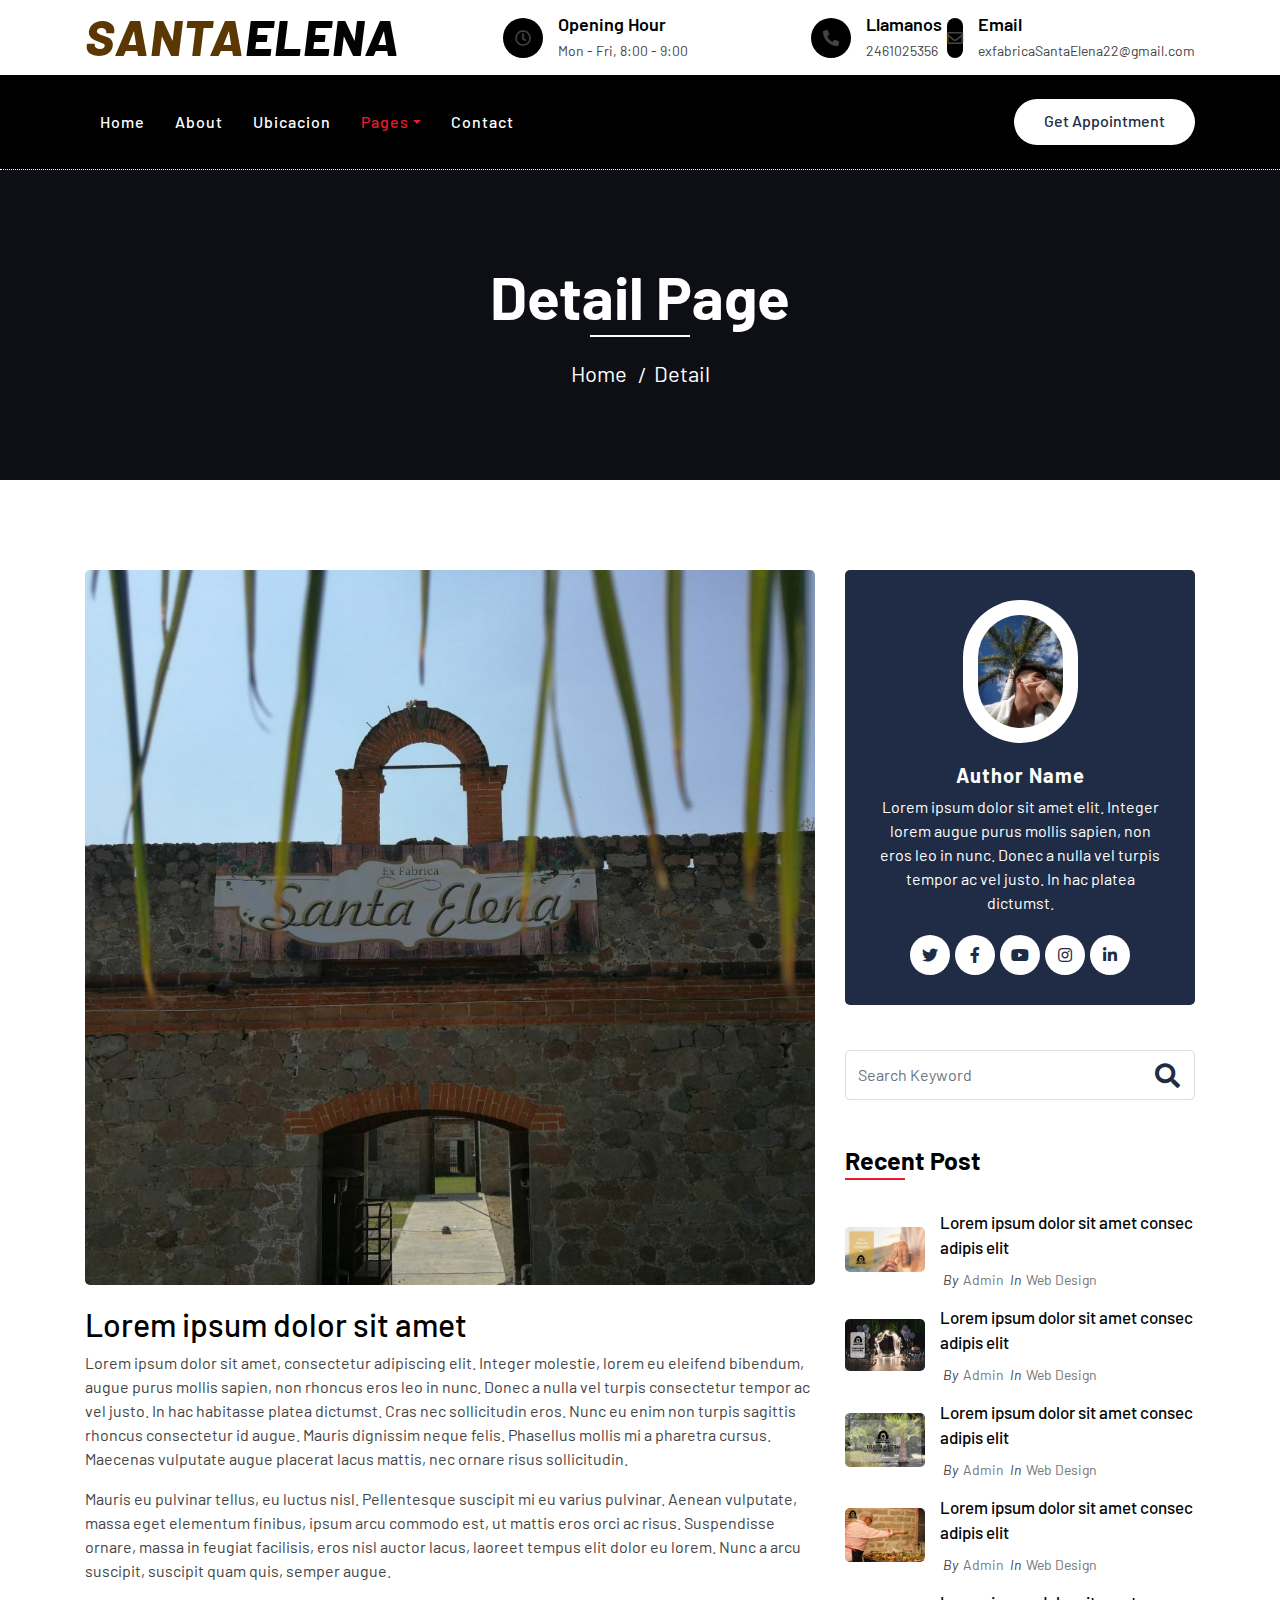
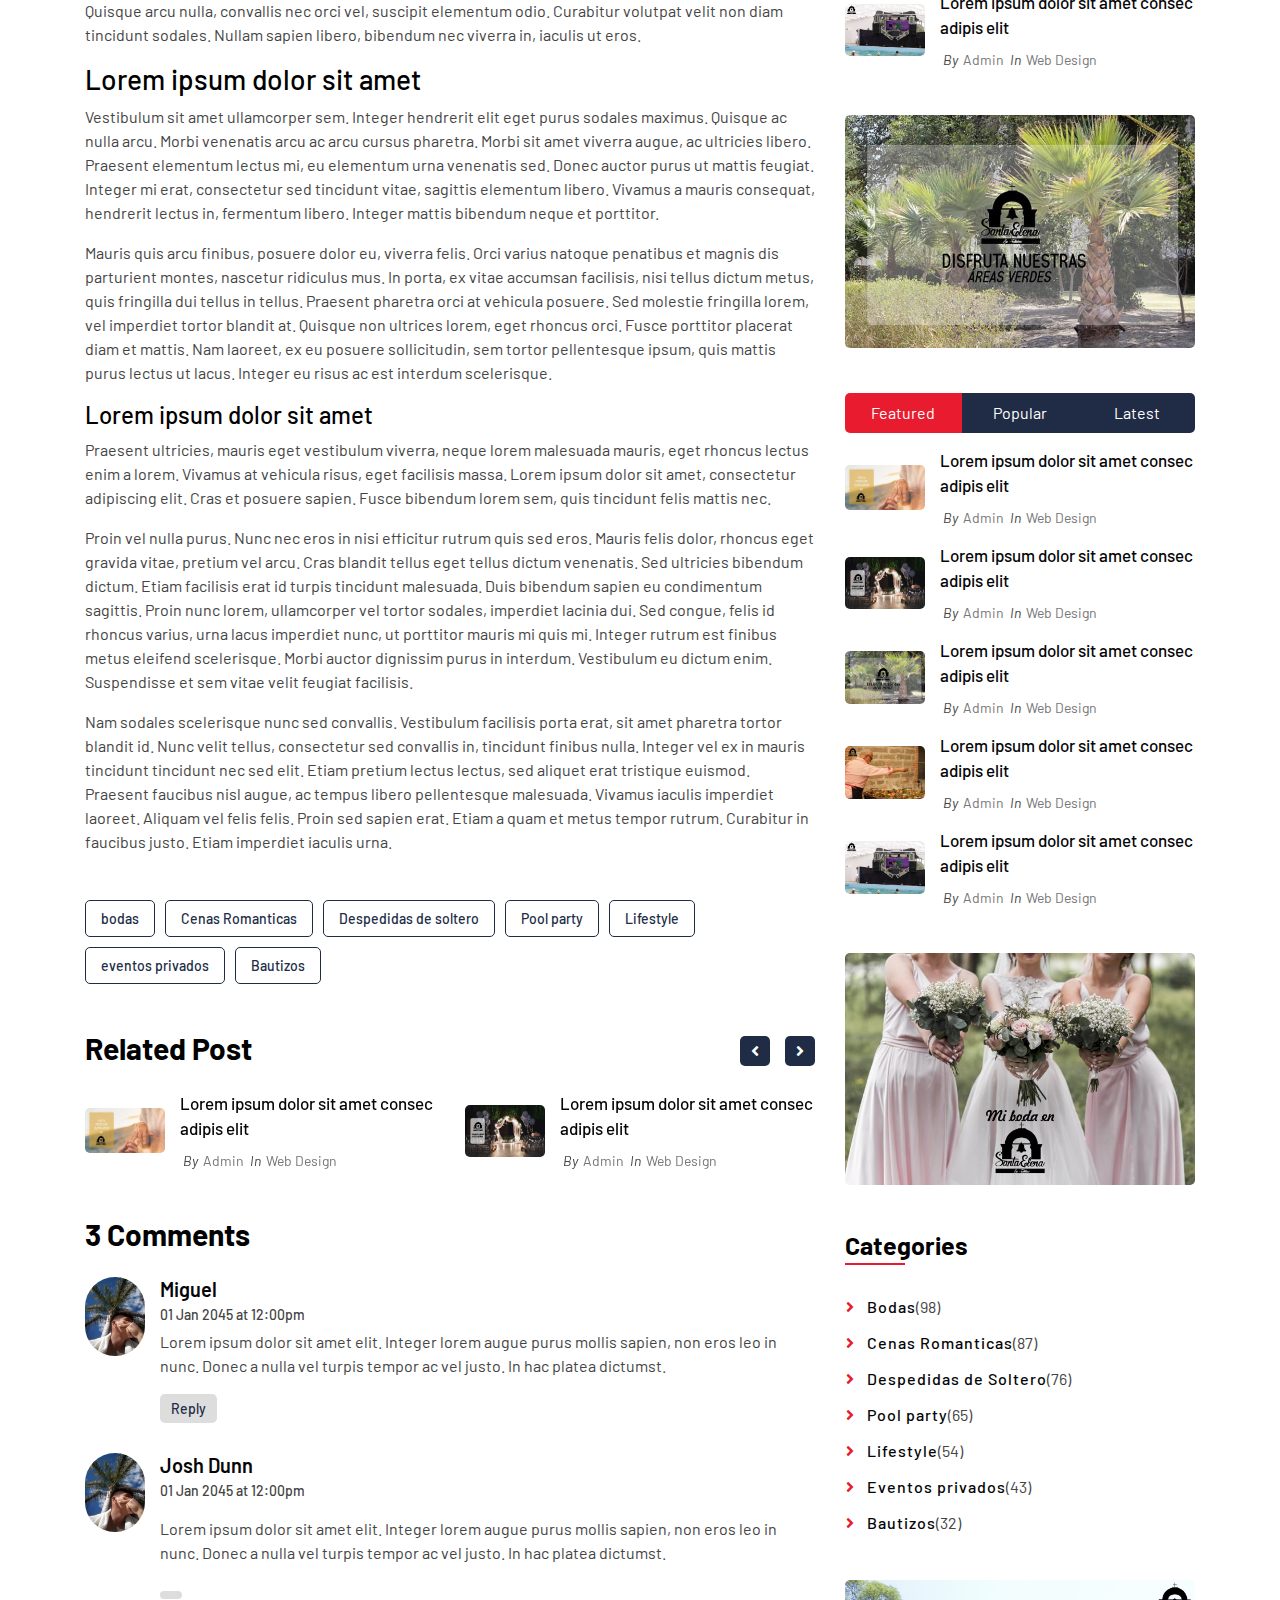
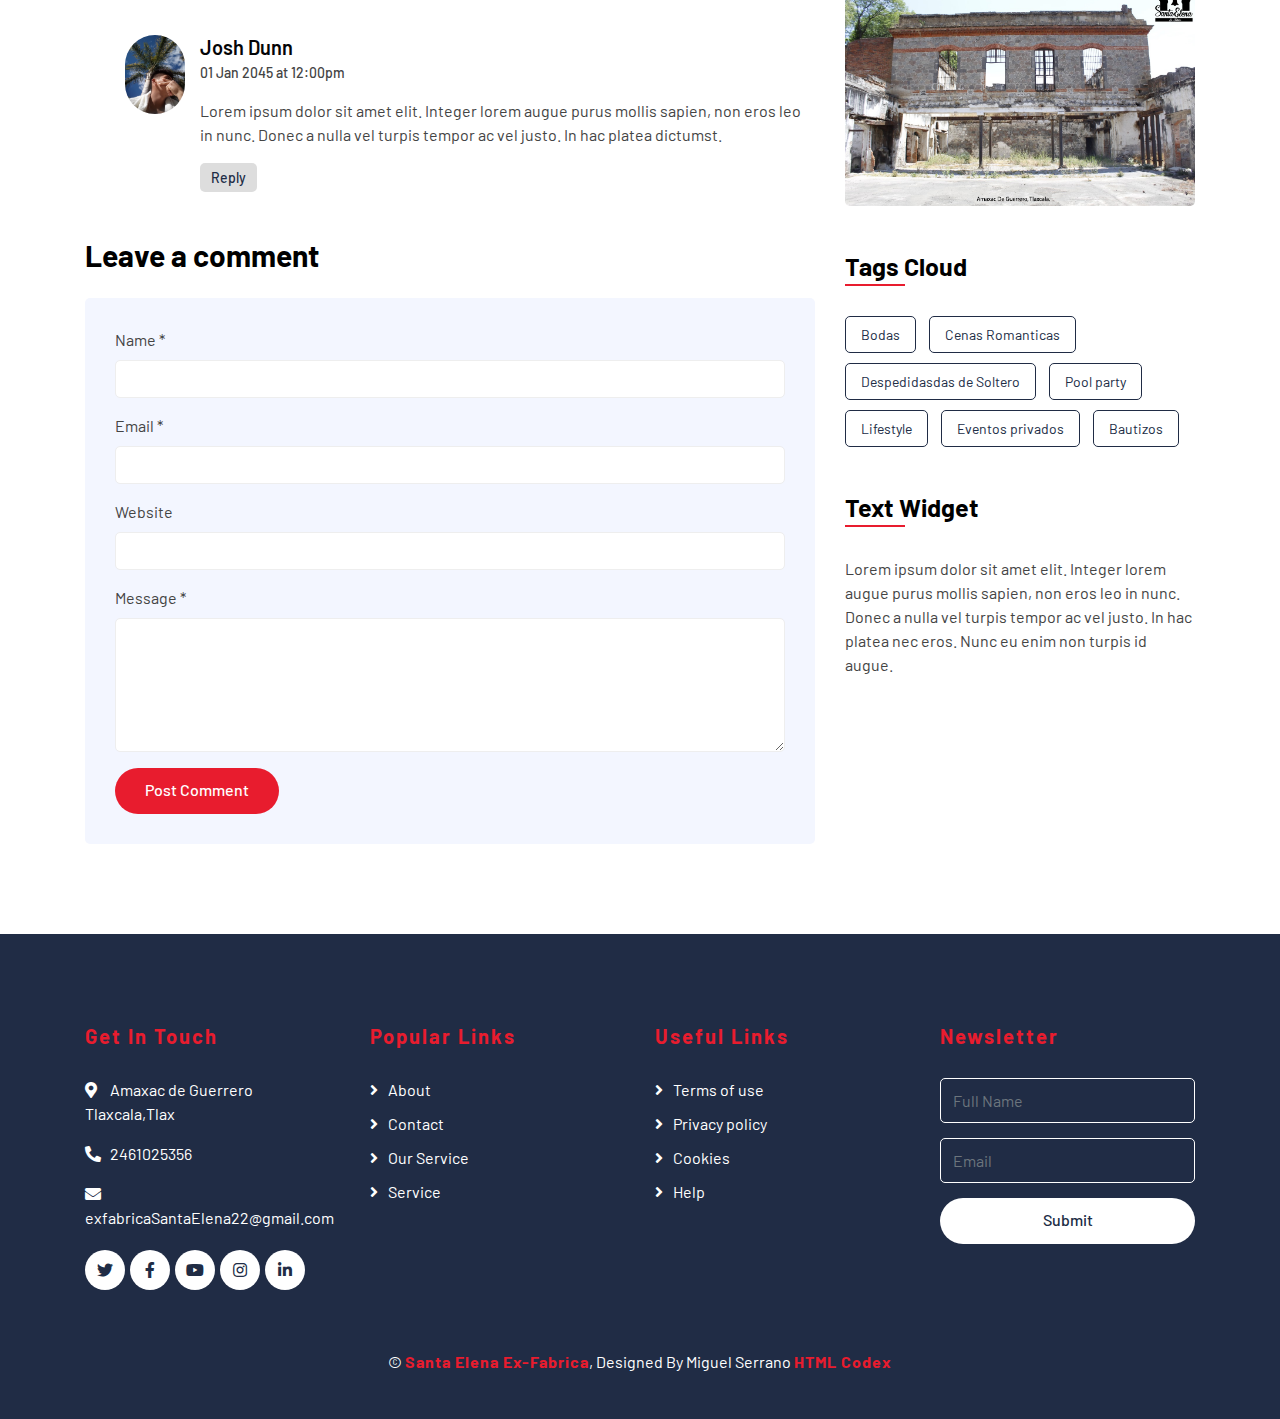
<file: single.html>
<!DOCTYPE html>
<html lang="en">
    <head>
        <meta charset="utf-8">
        <title>Santa Elena Ex-Fabrica</title>
        <meta content="width=device-width, initial-scale=1.0" name="viewport">
       

        <!-- Favicon -->
        <link href="img/favicon.ico" rel="icon">

        <!-- Google Font -->
        <link href="https://fonts.googleapis.com/css2?family=Barlow:wght@400;500;600;700;800;900&display=swap" rel="stylesheet"> 
        
        <!-- CSS Libraries -->
        <link href="https://stackpath.bootstrapcdn.com/bootstrap/4.4.1/css/bootstrap.min.css" rel="stylesheet">
        <link href="https://cdnjs.cloudflare.com/ajax/libs/font-awesome/5.10.0/css/all.min.css" rel="stylesheet">
        <link href="lib/flaticon/font/flaticon.css" rel="stylesheet">
        <link href="lib/animate/animate.min.css" rel="stylesheet">
        <link href="lib/owlcarousel/assets/owl.carousel.min.css" rel="stylesheet">

        <!-- Template Stylesheet -->
        <link href="css/style.css" rel="stylesheet">
    </head>

    <body>
        <!-- Top Bar Start -->
        <div class="top-bar">
            <div class="container">
                <div class="row align-items-center">
                    <div class="col-lg-4 col-md-12">
                        <div class="logo">
                            <a href="index.html">
                                <h1>SANTA<span>ELENA</span></h1>
                                <!-- <img src="img/logo.jpg" alt="Logo"> -->
                            </a>
                        </div>
                    </div>
                    <div class="col-lg-8 col-md-7 d-none d-lg-block">
                        <div class="row">
                            <div class="col-4">
                                <div class="top-bar-item">
                                    <div class="top-bar-icon">
                                        <i class="far fa-clock"></i>
                                    </div>
                                    <div class="top-bar-text">
                                        <h3>Opening Hour</h3>
                                        <p>Mon - Fri, 8:00 - 9:00</p>
                                    </div>
                                </div>
                            </div>
                            <div class="col-4">
                                <div class="top-bar-item">
                                    <div class="top-bar-icon">
                                        <i class="fa fa-phone-alt"></i>
                                    </div>
                                    <div class="top-bar-text">
                                        <h3>Llamanos</h3>
                                        <p>2461025356</p>
                                    </div>
                                </div>
                            </div>
                            <div class="col-4">
                                <div class="top-bar-item">
                                    <div class="top-bar-icon">
                                        <i class="far fa-envelope"></i>
                                    </div>
                                    <div class="top-bar-text">
                                        <h3>Email </h3>
                                        <p>exfabricaSantaElena22@gmail.com</p>
                                    </div>
                                </div>
                            </div>
                        </div>
                    </div>
                </div>
            </div>
        </div>
        <!-- Top Bar End -->

        <!-- Nav Bar Start -->
        <div class="nav-bar">
            <div class="container">
                <nav class="navbar navbar-expand-lg bg-dark navbar-dark">
                    <a href="#" class="navbar-brand">MENU</a>
                    <button type="button" class="navbar-toggler" data-toggle="collapse" data-target="#navbarCollapse">
                        <span class="navbar-toggler-icon"></span>
                    </button>

                    <div class="collapse navbar-collapse justify-content-between" id="navbarCollapse">
                        <div class="navbar-nav mr-auto">
                            <a href="index.html" class="nav-item nav-link">Home</a>
                            <a href="about.html" class="nav-item nav-link">About</a>
                            <a href="location.html" class="nav-item nav-link">Ubicacion</a>
                            <div class="nav-item dropdown">
                                <a href="#" class="nav-link dropdown-toggle active" data-toggle="dropdown">Pages</a>
                                <div class="dropdown-menu">
                                    <a href="blog.html" class="dropdown-item">Blog</a>
                                    <a href="single.html" class="dropdown-item">Detail Page</a>
                                </div>
                            </div>
                            <a href="contact.html" class="nav-item nav-link">Contact</a>
                        </div>
                        <div class="ml-auto">
                            <a class="btn btn-custom" href="#">Get Appointment</a>
                        </div>
                    </div>
                </nav>
            </div>
        </div>
        <!-- Nav Bar End -->
        
        
        <!-- Page Header Start -->
        <div class="page-header">
            <div class="container">
                <div class="row">
                    <div class="col-12">
                        <h2>Detail Page</h2>
                    </div>
                    <div class="col-12">
                        <a href="">Home</a>
                        <a href="">Detail</a>
                    </div>
                </div>
            </div>
        </div>
        <!-- Page Header End -->


        <!-- Single Post Start-->
        <div class="single">
            <div class="container">
                <div class="row">
                    <div class="col-lg-8">
                        <div class="single-content">
                            <img src="img/page-header.jpg" />
                            <h2>Lorem ipsum dolor sit amet</h2>
                            <p>
                                Lorem ipsum dolor sit amet, consectetur adipiscing elit. Integer molestie, lorem eu eleifend bibendum, augue purus mollis sapien, non rhoncus eros leo in nunc. Donec a nulla vel turpis consectetur tempor ac vel justo. In hac habitasse platea dictumst. Cras nec sollicitudin eros. Nunc eu enim non turpis sagittis rhoncus consectetur id augue. Mauris dignissim neque felis. Phasellus mollis mi a pharetra cursus. Maecenas vulputate augue placerat lacus mattis, nec ornare risus sollicitudin.
                            </p>
                            <p>
                                Mauris eu pulvinar tellus, eu luctus nisl. Pellentesque suscipit mi eu varius pulvinar. Aenean vulputate, massa eget elementum finibus, ipsum arcu commodo est, ut mattis eros orci ac risus. Suspendisse ornare, massa in feugiat facilisis, eros nisl auctor lacus, laoreet tempus elit dolor eu lorem. Nunc a arcu suscipit, suscipit quam quis, semper augue.
                            </p>
                            <p>
                                Quisque arcu nulla, convallis nec orci vel, suscipit elementum odio. Curabitur volutpat velit non diam tincidunt sodales. Nullam sapien libero, bibendum nec viverra in, iaculis ut eros.
                            </p>
                            <h3>Lorem ipsum dolor sit amet</h3>
                            <p>
                                Vestibulum sit amet ullamcorper sem. Integer hendrerit elit eget purus sodales maximus. Quisque ac nulla arcu. Morbi venenatis arcu ac arcu cursus pharetra. Morbi sit amet viverra augue, ac ultricies libero. Praesent elementum lectus mi, eu elementum urna venenatis sed. Donec auctor purus ut mattis feugiat. Integer mi erat, consectetur sed tincidunt vitae, sagittis elementum libero. Vivamus a mauris consequat, hendrerit lectus in, fermentum libero. Integer mattis bibendum neque et porttitor.
                            </p>
                            <p>
                                Mauris quis arcu finibus, posuere dolor eu, viverra felis. Orci varius natoque penatibus et magnis dis parturient montes, nascetur ridiculus mus. In porta, ex vitae accumsan facilisis, nisi tellus dictum metus, quis fringilla dui tellus in tellus. Praesent pharetra orci at vehicula posuere. Sed molestie fringilla lorem, vel imperdiet tortor blandit at. Quisque non ultrices lorem, eget rhoncus orci. Fusce porttitor placerat diam et mattis. Nam laoreet, ex eu posuere sollicitudin, sem tortor pellentesque ipsum, quis mattis purus lectus ut lacus. Integer eu risus ac est interdum scelerisque.
                            </p>
                            <h4>Lorem ipsum dolor sit amet</h4>
                            <p>
                                Praesent ultricies, mauris eget vestibulum viverra, neque lorem malesuada mauris, eget rhoncus lectus enim a lorem. Vivamus at vehicula risus, eget facilisis massa. Lorem ipsum dolor sit amet, consectetur adipiscing elit. Cras et posuere sapien. Fusce bibendum lorem sem, quis tincidunt felis mattis nec.
                            </p>
                            <p>
                                Proin vel nulla purus. Nunc nec eros in nisi efficitur rutrum quis sed eros. Mauris felis dolor, rhoncus eget gravida vitae, pretium vel arcu. Cras blandit tellus eget tellus dictum venenatis. Sed ultricies bibendum dictum. Etiam facilisis erat id turpis tincidunt malesuada. Duis bibendum sapien eu condimentum sagittis. Proin nunc lorem, ullamcorper vel tortor sodales, imperdiet lacinia dui. Sed congue, felis id rhoncus varius, urna lacus imperdiet nunc, ut porttitor mauris mi quis mi. Integer rutrum est finibus metus eleifend scelerisque. Morbi auctor dignissim purus in interdum. Vestibulum eu dictum enim. Suspendisse et sem vitae velit feugiat facilisis.
                            </p>
                            <p>
                                Nam sodales scelerisque nunc sed convallis. Vestibulum facilisis porta erat, sit amet pharetra tortor blandit id. Nunc velit tellus, consectetur sed convallis in, tincidunt finibus nulla. Integer vel ex in mauris tincidunt tincidunt nec sed elit. Etiam pretium lectus lectus, sed aliquet erat tristique euismod. Praesent faucibus nisl augue, ac tempus libero pellentesque malesuada. Vivamus iaculis imperdiet laoreet. Aliquam vel felis felis. Proin sed sapien erat. Etiam a quam et metus tempor rutrum. Curabitur in faucibus justo. Etiam imperdiet iaculis urna.
                            </p>
                        </div>
                        <div class="single-tags">
                            <a href="">bodas</a>
                            <a href="">Cenas Romanticas</a>
                            <a href="">Despedidas de soltero</a>
                            <a href="">Pool party</a>
                            <a href="">Lifestyle</a>
                            <a href="">eventos privados</a>
                            <a href="">Bautizos</a>
                        </div>
                        <div class="single-related">
                            <h2>Related Post</h2>
                            <div class="owl-carousel related-slider">
                                <div class="post-item">
                                    <div class="post-img">
                                        <img src="img/post-1.jpg" />
                                    </div>
                                    <div class="post-text">
                                        <a href="">Lorem ipsum dolor sit amet consec adipis elit</a>
                                        <div class="post-meta">
                                            <p>By<a href="">Admin</a></p>
                                            <p>In<a href="">Web Design</a></p>
                                        </div>
                                    </div>
                                </div>
                                <div class="post-item">
                                    <div class="post-img">
                                        <img src="img/post-2.jpg" />
                                    </div>
                                    <div class="post-text">
                                        <a href="">Lorem ipsum dolor sit amet consec adipis elit</a>
                                        <div class="post-meta">
                                            <p>By<a href="">Admin</a></p>
                                            <p>In<a href="">Web Design</a></p>
                                        </div>
                                    </div>
                                </div>
                                <div class="post-item">
                                    <div class="post-img">
                                        <img src="img/post-3.jpg" />
                                    </div>
                                    <div class="post-text">
                                        <a href="">Lorem ipsum dolor sit amet consec adipis elit</a>
                                        <div class="post-meta">
                                            <p>By<a href="">Admin</a></p>
                                            <p>In<a href="">Web Design</a></p>
                                        </div>
                                    </div>
                                </div>
                                <div class="post-item">
                                    <div class="post-img">
                                        <img src="img/post-4.jpg" />
                                    </div>
                                    <div class="post-text">
                                        <a href="">Lorem ipsum dolor sit amet consec adipis elit</a>
                                        <div class="post-meta">
                                            <p>By<a href="">Admin</a></p>
                                            <p>In<a href="">Web Design</a></p>
                                        </div>
                                    </div>
                                </div>
                            </div>
                        </div>

                        <div class="single-comment">
                            <h2>3 Comments</h2>
                            <ul class="comment-list">
                                <li class="comment-item">
                                    <div class="comment-body">
                                        <div class="comment-img">
                                            <img src="img/user.jpg" />
                                        </div>
                                        <div class="comment-text">
                                            <h3><a href="">Miguel</a></h3>
                                            <span>01 Jan 2045 at 12:00pm</span>
                                            <p>
                                                Lorem ipsum dolor sit amet elit. Integer lorem augue purus mollis sapien, non eros leo in nunc. Donec a nulla vel turpis tempor ac vel justo. In hac platea dictumst. 
                                            </p>
                                            <a class="btn" href="">Reply</a>
                                        </div>
                                    </div>
                                </li>
                                <li class="comment-item">
                                    <div class="comment-body">
                                        <div class="comment-img">
                                            <img src="img/user.jpg" />
                                        </div>
                                        <div class="comment-text">
                                            <h3><a href="">Josh Dunn</a></h3>
                                            <p><span>01 Jan 2045 at 12:00pm</span></p>
                                            <p>
                                                Lorem ipsum dolor sit amet elit. Integer lorem augue purus mollis sapien, non eros leo in nunc. Donec a nulla vel turpis tempor ac vel justo. In hac platea dictumst. 
                                            </p>
                                            <a class="btn" href=""></a>
                                        </div>
                                    </div>
                                    <ul class="comment-child">
                                        <li class="comment-item">
                                            <div class="comment-body">
                                                <div class="comment-img">
                                                    <img src="img/user.jpg" />
                                                </div>
                                                <div class="comment-text">
                                                    <h3><a href="">Josh Dunn</a></h3>
                                                    <p><span>01 Jan 2045 at 12:00pm</span></p>
                                                    <p>
                                                        Lorem ipsum dolor sit amet elit. Integer lorem augue purus mollis sapien, non eros leo in nunc. Donec a nulla vel turpis tempor ac vel justo. In hac platea dictumst. 
                                                    </p>
                                                    <a class="btn" href="">Reply</a>
                                                </div>
                                            </div>
                                        </li>
                                    </ul>
                                </li>
                            </ul>
                        </div>
                        <div class="comment-form">
                            <h2>Leave a comment</h2>
                            <form>
                                <div class="form-group">
                                    <label for="name">Name *</label>
                                    <input type="text" class="form-control" id="name">
                                </div>
                                <div class="form-group">
                                    <label for="email">Email *</label>
                                    <input type="email" class="form-control" id="email">
                                </div>
                                <div class="form-group">
                                    <label for="website">Website</label>
                                    <input type="url" class="form-control" id="website">
                                </div>

                                <div class="form-group">
                                    <label for="message">Message *</label>
                                    <textarea id="message" cols="30" rows="5" class="form-control"></textarea>
                                </div>
                                <div class="form-group">
                                    <input type="submit" value="Post Comment" class="btn btn-custom">
                                </div>
                            </form>
                        </div>
                    </div>

                    <div class="col-lg-4">
                        <div class="sidebar">
                            <div class="sidebar-widget">
                                <div class="single-bio">
                                    <div class="single-bio-img">
                                        <img src="img/user.jpg" />
                                    </div>
                                    <div class="single-bio-text">
                                        <h3>Author Name</h3>
                                        <p>
                                            Lorem ipsum dolor sit amet elit. Integer lorem augue purus mollis sapien, non eros leo in nunc. Donec a nulla vel turpis tempor ac vel justo. In hac platea dictumst.
                                        </p>
                                    </div>
                                    <div class="single-bio-social">
                                        <a class="btn" href=""><i class="fab fa-twitter"></i></a>
                                        <a class="btn" href=""><i class="fab fa-facebook-f"></i></a>
                                        <a class="btn" href=""><i class="fab fa-youtube"></i></a>
                                        <a class="btn" href=""><i class="fab fa-instagram"></i></a>
                                        <a class="btn" href=""><i class="fab fa-linkedin-in"></i></a>
                                    </div>
                                </div>
                            </div>
                            
                            <div class="sidebar-widget">
                                <div class="search-widget">
                                    <form>
                                        <input class="form-control" type="text" placeholder="Search Keyword">
                                        <button class="btn"><i class="fa fa-search"></i></button>
                                    </form>
                                </div>
                            </div>

                            <div class="sidebar-widget">
                                <h2 class="widget-title">Recent Post</h2>
                                <div class="recent-post">
                                    <div class="post-item">
                                        <div class="post-img">
                                            <img src="img/post-1.jpg" />
                                        </div>
                                        <div class="post-text">
                                            <a href="">Lorem ipsum dolor sit amet consec adipis elit</a>
                                            <div class="post-meta">
                                                <p>By<a href="">Admin</a></p>
                                                <p>In<a href="">Web Design</a></p>
                                            </div>
                                        </div>
                                    </div>
                                    <div class="post-item">
                                        <div class="post-img">
                                            <img src="img/post-2.jpg" />
                                        </div>
                                        <div class="post-text">
                                            <a href="">Lorem ipsum dolor sit amet consec adipis elit</a>
                                            <div class="post-meta">
                                                <p>By<a href="">Admin</a></p>
                                                <p>In<a href="">Web Design</a></p>
                                            </div>
                                        </div>
                                    </div>
                                    <div class="post-item">
                                        <div class="post-img">
                                            <img src="img/post-3.jpg" />
                                        </div>
                                        <div class="post-text">
                                            <a href="">Lorem ipsum dolor sit amet consec adipis elit</a>
                                            <div class="post-meta">
                                                <p>By<a href="">Admin</a></p>
                                                <p>In<a href="">Web Design</a></p>
                                            </div>
                                        </div>
                                    </div>
                                    <div class="post-item">
                                        <div class="post-img">
                                            <img src="img/post-4.jpg" />
                                        </div>
                                        <div class="post-text">
                                            <a href="">Lorem ipsum dolor sit amet consec adipis elit</a>
                                            <div class="post-meta">
                                                <p>By<a href="">Admin</a></p>
                                                <p>In<a href="">Web Design</a></p>
                                            </div>
                                        </div>
                                    </div>
                                    <div class="post-item">
                                        <div class="post-img">
                                            <img src="img/post-5.jpg" />
                                        </div>
                                        <div class="post-text">
                                            <a href="">Lorem ipsum dolor sit amet consec adipis elit</a>
                                            <div class="post-meta">
                                                <p>By<a href="">Admin</a></p>
                                                <p>In<a href="">Web Design</a></p>
                                            </div>
                                        </div>
                                    </div>
                                </div>
                            </div>

                            <div class="sidebar-widget">
                                <div class="image-widget">
                                    <a href="#"><img src="img/blog-1.jpg" alt="Image"></a>
                                </div>
                            </div>

                            <div class="sidebar-widget">
                                <div class="tab-post">
                                    <ul class="nav nav-pills nav-justified">
                                        <li class="nav-item">
                                            <a class="nav-link active" data-toggle="pill" href="#featured">Featured</a>
                                        </li>
                                        <li class="nav-item">
                                            <a class="nav-link" data-toggle="pill" href="#popular">Popular</a>
                                        </li>
                                        <li class="nav-item">
                                            <a class="nav-link" data-toggle="pill" href="#latest">Latest</a>
                                        </li>
                                    </ul>

                                    <div class="tab-content">
                                        <div id="featured" class="container tab-pane active">
                                            <div class="post-item">
                                                <div class="post-img">
                                                    <img src="img/post-1.jpg" />
                                                </div>
                                                <div class="post-text">
                                                    <a href="">Lorem ipsum dolor sit amet consec adipis elit</a>
                                                    <div class="post-meta">
                                                        <p>By<a href="">Admin</a></p>
                                                        <p>In<a href="">Web Design</a></p>
                                                    </div>
                                                </div>
                                            </div>
                                            <div class="post-item">
                                                <div class="post-img">
                                                    <img src="img/post-2.jpg" />
                                                </div>
                                                <div class="post-text">
                                                    <a href="">Lorem ipsum dolor sit amet consec adipis elit</a>
                                                    <div class="post-meta">
                                                        <p>By<a href="">Admin</a></p>
                                                        <p>In<a href="">Web Design</a></p>
                                                    </div>
                                                </div>
                                            </div>
                                            <div class="post-item">
                                                <div class="post-img">
                                                    <img src="img/post-3.jpg" />
                                                </div>
                                                <div class="post-text">
                                                    <a href="">Lorem ipsum dolor sit amet consec adipis elit</a>
                                                    <div class="post-meta">
                                                        <p>By<a href="">Admin</a></p>
                                                        <p>In<a href="">Web Design</a></p>
                                                    </div>
                                                </div>
                                            </div>
                                            <div class="post-item">
                                                <div class="post-img">
                                                    <img src="img/post-4.jpg" />
                                                </div>
                                                <div class="post-text">
                                                    <a href="">Lorem ipsum dolor sit amet consec adipis elit</a>
                                                    <div class="post-meta">
                                                        <p>By<a href="">Admin</a></p>
                                                        <p>In<a href="">Web Design</a></p>
                                                    </div>
                                                </div>
                                            </div>
                                            <div class="post-item">
                                                <div class="post-img">
                                                    <img src="img/post-5.jpg" />
                                                </div>
                                                <div class="post-text">
                                                    <a href="">Lorem ipsum dolor sit amet consec adipis elit</a>
                                                    <div class="post-meta">
                                                        <p>By<a href="">Admin</a></p>
                                                        <p>In<a href="">Web Design</a></p>
                                                    </div>
                                                </div>
                                            </div>
                                        </div>
                                        <div id="popular" class="container tab-pane fade">
                                            <div class="post-item">
                                                <div class="post-img">
                                                    <img src="img/post-1.jpg" />
                                                </div>
                                                <div class="post-text">
                                                    <a href="">Lorem ipsum dolor sit amet consec adipis elit</a>
                                                    <div class="post-meta">
                                                        <p>By<a href="">Admin</a></p>
                                                        <p>In<a href="">Web Design</a></p>
                                                    </div>
                                                </div>
                                            </div>
                                            <div class="post-item">
                                                <div class="post-img">
                                                    <img src="img/post-2.jpg" />
                                                </div>
                                                <div class="post-text">
                                                    <a href="">Lorem ipsum dolor sit amet consec adipis elit</a>
                                                    <div class="post-meta">
                                                        <p>By<a href="">Admin</a></p>
                                                        <p>In<a href="">Web Design</a></p>
                                                    </div>
                                                </div>
                                            </div>
                                            <div class="post-item">
                                                <div class="post-img">
                                                    <img src="img/post-3.jpg" />
                                                </div>
                                                <div class="post-text">
                                                    <a href="">Lorem ipsum dolor sit amet consec adipis elit</a>
                                                    <div class="post-meta">
                                                        <p>By<a href="">Admin</a></p>
                                                        <p>In<a href="">Web Design</a></p>
                                                    </div>
                                                </div>
                                            </div>
                                            <div class="post-item">
                                                <div class="post-img">
                                                    <img src="img/post-4.jpg" />
                                                </div>
                                                <div class="post-text">
                                                    <a href="">Lorem ipsum dolor sit amet consec adipis elit</a>
                                                    <div class="post-meta">
                                                        <p>By<a href="">Admin</a></p>
                                                        <p>In<a href="">Web Design</a></p>
                                                    </div>
                                                </div>
                                            </div>
                                            <div class="post-item">
                                                <div class="post-img">
                                                    <img src="img/post-5.jpg" />
                                                </div>
                                                <div class="post-text">
                                                    <a href="">Lorem ipsum dolor sit amet consec adipis elit</a>
                                                    <div class="post-meta">
                                                        <p>By<a href="">Admin</a></p>
                                                        <p>In<a href="">Web Design</a></p>
                                                    </div>
                                                </div>
                                            </div>
                                        </div>
                                        <div id="latest" class="container tab-pane fade">
                                            <div class="post-item">
                                                <div class="post-img">
                                                    <img src="img/post-1.jpg" />
                                                </div>
                                                <div class="post-text">
                                                    <a href="">Lorem ipsum dolor sit amet consec adipis elit</a>
                                                    <div class="post-meta">
                                                        <p>By<a href="">Admin</a></p>
                                                        <p>In<a href="">Web Design</a></p>
                                                    </div>
                                                </div>
                                            </div>
                                            <div class="post-item">
                                                <div class="post-img">
                                                    <img src="img/post-2.jpg" />
                                                </div>
                                                <div class="post-text">
                                                    <a href="">Lorem ipsum dolor sit amet consec adipis elit</a>
                                                    <div class="post-meta">
                                                        <p>By<a href="">Admin</a></p>
                                                        <p>In<a href="">Web Design</a></p>
                                                    </div>
                                                </div>
                                            </div>
                                            <div class="post-item">
                                                <div class="post-img">
                                                    <img src="img/post-3.jpg" />
                                                </div>
                                                <div class="post-text">
                                                    <a href="">Lorem ipsum dolor sit amet consec adipis elit</a>
                                                    <div class="post-meta">
                                                        <p>By<a href="">Admin</a></p>
                                                        <p>In<a href="">Web Design</a></p>
                                                    </div>
                                                </div>
                                            </div>
                                            <div class="post-item">
                                                <div class="post-img">
                                                    <img src="img/post-4.jpg" />
                                                </div>
                                                <div class="post-text">
                                                    <a href="">Lorem ipsum dolor sit amet consec adipis elit</a>
                                                    <div class="post-meta">
                                                        <p>By<a href="">Admin</a></p>
                                                        <p>In<a href="">Web Design</a></p>
                                                    </div>
                                                </div>
                                            </div>
                                            <div class="post-item">
                                                <div class="post-img">
                                                    <img src="img/post-5.jpg" />
                                                </div>
                                                <div class="post-text">
                                                    <a href="">Lorem ipsum dolor sit amet consec adipis elit</a>
                                                    <div class="post-meta">
                                                        <p>By<a href="">Admin</a></p>
                                                        <p>In<a href="">Web Design</a></p>
                                                    </div>
                                                </div>
                                            </div>
                                        </div>
                                    </div>
                                </div>
                            </div>

                            <div class="sidebar-widget">
                                <div class="image-widget">
                                    <a href="#"><img src="img/blog-2.jpg" alt="Image"></a>
                                </div>
                            </div>

                            <div class="sidebar-widget">
                                <h2 class="widget-title">Categories</h2>
                                <div class="category-widget">
                                    <ul>
                                        <li><a href="">Bodas</a><span>(98)</span></li>
                                        <li><a href="">Cenas Romanticas</a><span>(87)</span></li>
                                        <li><a href="">Despedidas de Soltero</a><span>(76)</span></li>
                                        <li><a href="">Pool party</a><span>(65)</span></li>
                                        <li><a href="">Lifestyle</a><span>(54)</span></li>
                                        <li><a href="">Eventos privados</a><span>(43)</span></li>
                                        <li><a href="">Bautizos</a><span>(32)</span></li>
                                    </ul>
                                </div>
                            </div>

                            <div class="sidebar-widget">
                                <div class="image-widget">
                                    <a href="#"><img src="img/blog-3.jpg" alt="Image"></a>
                                </div>
                            </div>

                            <div class="sidebar-widget">
                                <h2 class="widget-title">Tags Cloud</h2>
                                <div class="tag-widget">
                                    <a href="">Bodas</a>
                                    <a href="">Cenas Romanticas</a>
                                    <a href="">Despedidasdas de Soltero</a>
                                    <a href="">Pool party</a>
                                    <a href="">Lifestyle</a>
                                    <a href="">Eventos privados</a>
                                    <a href="">Bautizos</a>
                                </div>
                            </div>

                            <div class="sidebar-widget">
                                <h2 class="widget-title">Text Widget</h2>
                                <div class="text-widget">
                                    <p>
                                        Lorem ipsum dolor sit amet elit. Integer lorem augue purus mollis sapien, non eros leo in nunc. Donec a nulla vel turpis tempor ac vel justo. In hac platea nec eros. Nunc eu enim non turpis id augue.
                                    </p>
                                </div>
                            </div>
                        </div>
                    </div>
                </div>
            </div>
        </div>
        <!-- Single Post End-->   


        <!-- Footer Start -->
        <div class="footer">
            <div class="container">
                <div class="row">
                    <div class="col-lg-3 col-md-6">
                        <div class="footer-contact">
                            <h2>Get In Touch</h2>
                            <p><i class="fa fa-map-marker-alt"></i>Amaxac de Guerrero Tlaxcala,Tlax</p>
                            <p><i class="fa fa-phone-alt"></i>2461025356</p>
                            <p><i class="fa fa-envelope"></i>exfabricaSantaElena22@gmail.com</p>
                            <div class="footer-social">
                                <a class="btn" href=""><i class="fab fa-twitter"></i></a>
                                <a class="btn" href=""><i class="fab fa-facebook-f"></i></a>
                                <a class="btn" href=""><i class="fab fa-youtube"></i></a>
                                <a class="btn" href=""><i class="fab fa-instagram"></i></a>
                                <a class="btn" href=""><i class="fab fa-linkedin-in"></i></a>
                            </div>
                        </div>
                    </div>
                    <div class="col-lg-3 col-md-6">
                        <div class="footer-link">
                            <h2>Popular Links</h2>
                            <a href="">About </a>
                            <a href="">Contact </a>
                            <a href="">Our Service</a>
                            <a href="">Service </a>
                        </div>
                    </div>
                    <div class="col-lg-3 col-md-6">
                        <div class="footer-link">
                            <h2>Useful Links</h2>
                            <a href="">Terms of use</a>
                            <a href="">Privacy policy</a>
                            <a href="">Cookies</a>
                            <a href="">Help</a>
                        
                        </div>
                    </div>
                    <div class="col-lg-3 col-md-6">
                        <div class="footer-newsletter">
                            <h2>Newsletter</h2>
                            <form>
                                <input class="form-control" placeholder="Full Name">
                                <input class="form-control" placeholder="Email">
                                <button class="btn btn-custom">Submit</button>
                            </form>
                        </div>
                    </div>
                </div>
            </div>
            <div class="container copyright">
                <p>&copy; <a href="#">Santa Elena Ex-Fabrica</a>,  Designed By Miguel Serrano <a href="https://htmlcodex.com">HTML Codex</a></p>
            </div>
        </div>
        <!-- Footer End -->
        
        <!-- Back to top button -->
        <a href="#" class="back-to-top"><i class="fa fa-chevron-up"></i></a>
        
        <!-- Pre Loader -->
        <div id="loader" class="show">
            <div class="loader"></div>
        </div>

        <!-- JavaScript Libraries -->
        <script src="https://code.jquery.com/jquery-3.4.1.min.js"></script>
        <script src="https://stackpath.bootstrapcdn.com/bootstrap/4.4.1/js/bootstrap.bundle.min.js"></script>
        <script src="lib/easing/easing.min.js"></script>
        <script src="lib/owlcarousel/owl.carousel.min.js"></script>
        <script src="lib/waypoints/waypoints.min.js"></script>
        <script src="lib/counterup/counterup.min.js"></script>
        
        <!-- Contact Javascript File -->
        <script src="mail/jqBootstrapValidation.min.js"></script>
        <script src="mail/contact.js"></script>

        <!-- Template Javascript -->
        <script src="js/main.js"></script>
    </body>
</html>
</file>
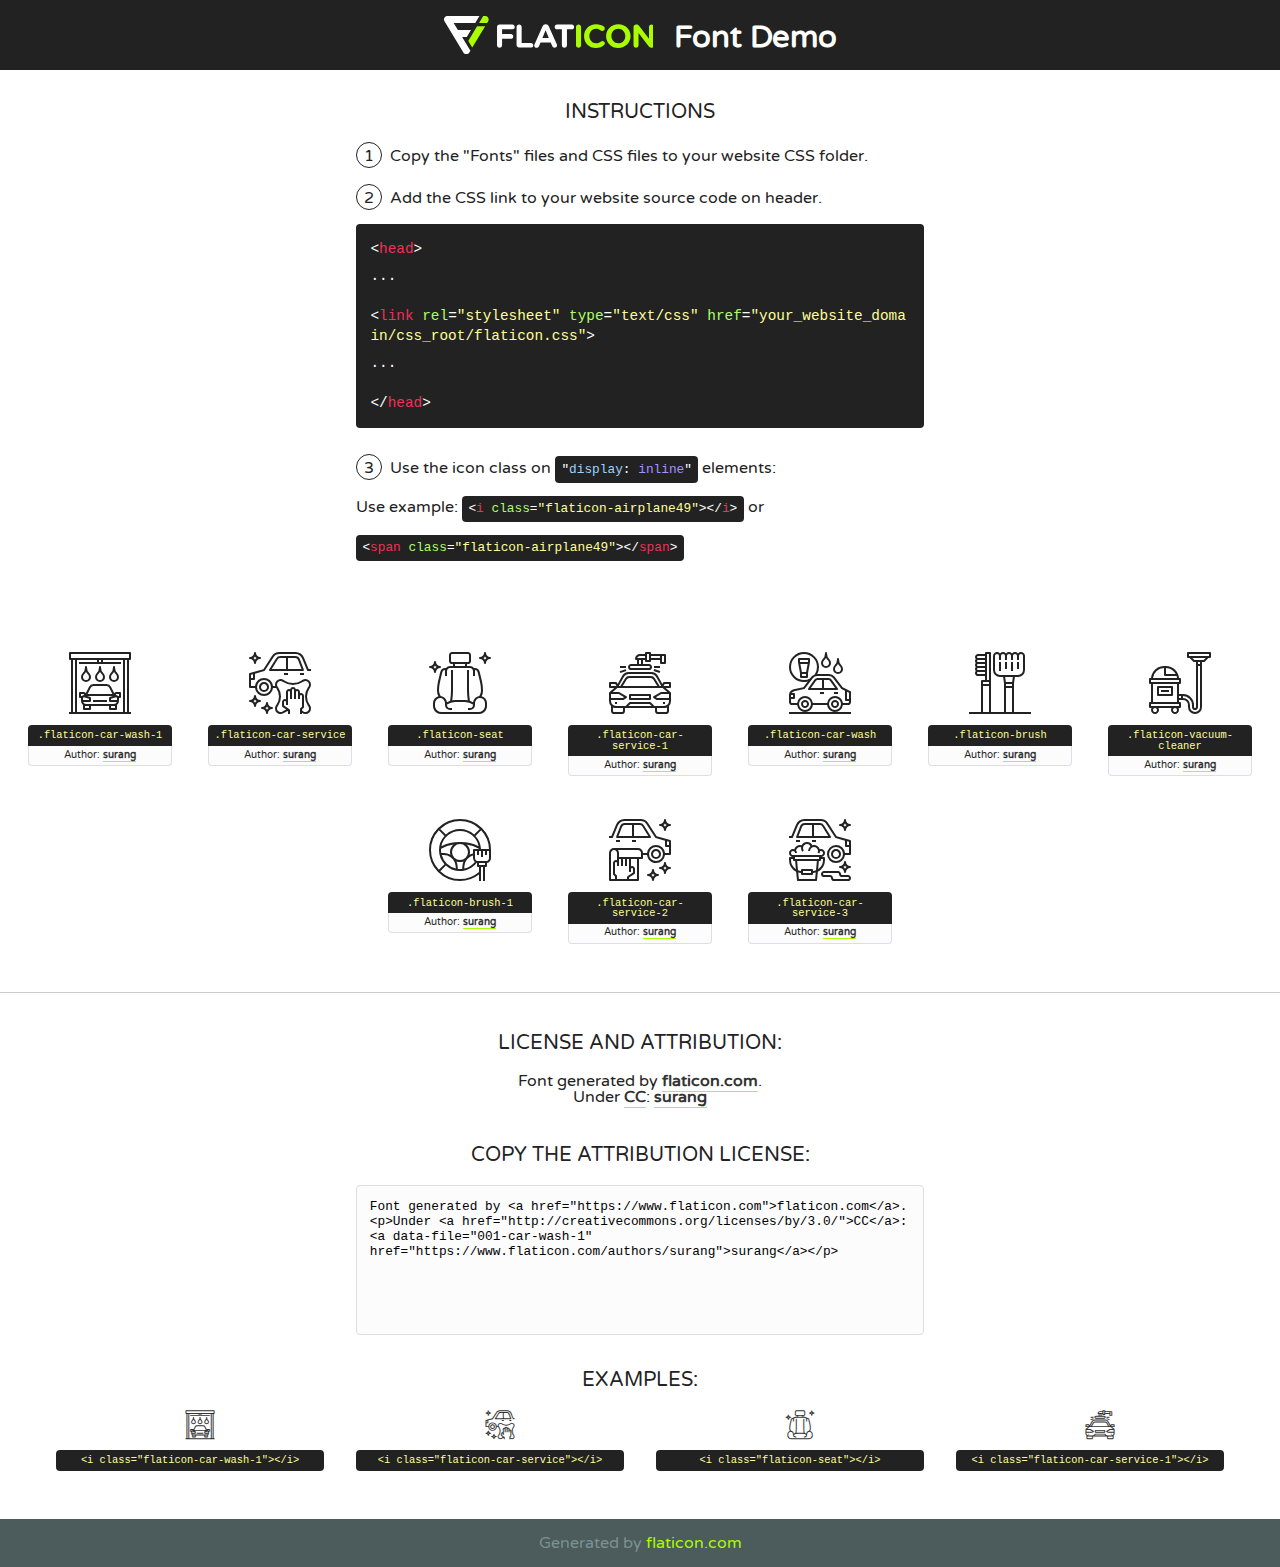
<file: lib/flaticon/font/flaticon.html>
<!DOCTYPE html>
<!--
  Flaticon icon font: Flaticon
  Creation date: 11/10/2020 08:08
-->
<html>
<!DOCTYPE html>
<html>

<head>
    <title>Flaticon WebFont</title>
    <link href="http://fonts.googleapis.com/css?family=Varela+Round" rel="stylesheet" type="text/css" />
    <link rel="stylesheet" type="text/css" href="flaticon.css">
    <meta charset="UTF-8">
    <style>
    html, body, div, span, applet, object, iframe,
    h1, h2, h3, h4, h5, h6, p, blockquote, pre,
    a, abbr, acronym, address, big, cite, code,
    del, dfn, em, img, ins, kbd, q, s, samp,
    small, strike, strong, sub, sup, tt, var,
    b, u, i, center,
    dl, dt, dd, ol, ul, li,
    fieldset, form, label, legend,
    table, caption, tbody, tfoot, thead, tr, th, td,
    article, aside, canvas, details, embed, 
    figure, figcaption, footer, header, hgroup, 
    menu, nav, output, ruby, section, summary,
    time, mark, audio, video {
        margin: 0;
        padding: 0;
        border: 0;
        font-size: 100%;
        font: inherit;
        vertical-align: baseline;
    }
    /* HTML5 display-role reset for older browsers */
    article, aside, details, figcaption, figure, 
    footer, header, hgroup, menu, nav, section {
        display: block;
    }
    body {
        line-height: 1;
    }
    ol, ul {
        list-style: none;
    }
    blockquote, q {
        quotes: none;
    }
    blockquote:before, blockquote:after,
    q:before, q:after {
        content: '';
        content: none;
    }
    table {
        border-collapse: collapse;
        border-spacing: 0;
    }
    body {
        font-family: 'Varela Round', Helvetica, Arial, sans-serif;
        font-size: 16px;
        color: #222;
    }
    a {
        color: #333;
        border-bottom: 1px solid #a9fd00;
        font-weight: bold;
        text-decoration: none;
    }
    * {
        -moz-box-sizing: border-box;
        -webkit-box-sizing: border-box;
        box-sizing: border-box;
        margin: 0;
        padding: 0;
    }
    [class^="flaticon-"]:before, [class*=" flaticon-"]:before, [class^="flaticon-"]:after, [class*=" flaticon-"]:after {
        font-family: Flaticon;
        font-size: 30px;
        font-style: normal;
        margin-left: 20px;
        color: #333;
    }
    .wrapper {
        max-width: 600px;
        margin: auto;
        padding: 0 1em;
    }
    .title {
        font-size: 1.25em;
        text-align: center;
        margin-bottom: 1em;
        text-transform: uppercase;
    }
    header {
        text-align: center;
        background-color: #222;
        color: #fff;
        padding: 1em;
    }
    header .logo {
        width: 210px;
        height: 38px;
        display: inline-block;
        vertical-align: middle;
        margin-right: 1em;
        border: none;
    }
    header strong {
        font-size: 1.95em;
        font-weight: bold;
        vertical-align: middle;
        margin-top: 5px;
        display: inline-block;
    }
    .demo {
        margin: 2em auto;
        line-height: 1.25em;
    }
    .demo ul li {
        margin-bottom: 1em;
    }
    .demo ul li .num {
        color: #222;
        border-radius: 20px;
        display: inline-block;
        width: 26px;
        padding: 3px;
        height: 26px;
        text-align: center;
        margin-right: 0.5em;
        border: 1px solid #222;
    }
    .demo ul li code {
        background-color: #222;
        border-radius: 4px;
        padding: 0.25em 0.5em;
        display: inline-block;
        color: #fff;
        font-family: Consolas,Monaco,Lucida Console,Liberation Mono,DejaVu Sans Mono,Bitstream Vera Sans Mono,Courier New, monospace;
        font-weight: lighter;
        margin-top: 1em;
        font-size: 0.8em;
        word-break: break-all;
    }
    .demo ul li code.big {
        padding: 1em;
        font-size: 0.9em;
    }
    .demo ul li code .red {
        color: #EF3159;
    }
    .demo ul li code .green {
        color: #ACFF65;
    }
    .demo ul li code .yellow {
        color: #FFFF99;
    }
    .demo ul li code .blue {
        color: #99D3FF;
    }
    .demo ul li code .purple {
        color: #A295FF;
    }
    .demo ul li code .dots {
        margin-top: 0.5em;
        display: block;
    }
    #glyphs {
        border-bottom: 1px solid #ccc;
        padding: 2em 0;
        text-align: center;
    }
    .glyph {
        display: inline-block;
        width: 9em;
        margin: 1em;
        text-align: center;
        vertical-align: top;
        background: #FFF;
    }
    .glyph .glyph-icon {
        padding: 10px;
        display: block;
        font-family:"Flaticon";
        font-size: 64px;
        line-height: 1;
    }
    .glyph .glyph-icon:before {
        font-size: 64px;
        color: #222;
        margin-left: 0;
    }
    .class-name {
        font-size: 0.65em;
        background-color: #222;
        color: #fff;
        border-radius: 4px 4px 0 0;
        padding: 0.5em;
        color: #FFFF99;
        font-family: Consolas,Monaco,Lucida Console,Liberation Mono,DejaVu Sans Mono,Bitstream Vera Sans Mono,Courier New, monospace;
    }
    .author-name {
        font-size: 0.6em;
        background-color: #fcfcfd;
        border: 1px solid #DEDEE4;
        border-top: 0;
        border-radius: 0 0 4px 4px;
        padding: 0.5em;
    }
    .class-name:last-child {
        font-size: 10px;
        color:#888;
    }
    .class-name:last-child a {
        font-size: 10px;
        color:#555;
    }
    .class-name:last-child a:hover {
        color:#a9fd00;
    }
    .glyph > input {
        display: block;
        width: 100px;
        margin: 5px auto;
        text-align: center;
        font-size: 12px;
        cursor: text;
    }
    .glyph > input.icon-input {
        font-family:"Flaticon";
        font-size: 16px;
        margin-bottom: 10px;
    }
    .attribution .title {
        margin-top: 2em;
    }
    .attribution textarea {
        background-color: #fcfcfd;
        padding: 1em;
        border: none;
        box-shadow: none;
        border: 1px solid #DEDEE4;
        border-radius: 4px;
        resize: none;
        width: 100%;
        height: 150px;
        font-size: 0.8em;
        font-family: Consolas,Monaco,Lucida Console,Liberation Mono,DejaVu Sans Mono,Bitstream Vera Sans Mono,Courier New, monospace;
        -webkit-appearance: none;
    }
    .iconsuse {
        margin: 2em auto;
        text-align: center;
        max-width: 1200px;
    }
    .iconsuse:after {
        content: '';
        display: table;
        clear: both;
    }
    .iconsuse .image {
        float: left;
        width: 25%;
        padding: 0 1em;
    }
    .iconsuse .image p {
        margin-bottom: 1em;
    }
    .iconsuse .image span {
        display: block;
        font-size: 0.65em;
        background-color: #222;
        color: #fff;
        border-radius: 4px;
        padding: 0.5em;
        color: #FFFF99;
        margin-top: 1em;
        font-family: Consolas,Monaco,Lucida Console,Liberation Mono,DejaVu Sans Mono,Bitstream Vera Sans Mono,Courier New, monospace;
    }
    #footer {
        text-align: center;
        background-color: #4C5B5C;
        color: #7c9192;
        padding: 1em;
    }
    #footer a {
        border: none;
        color: #a9fd00;
        font-weight: normal;
    }
    @media (max-width: 960px) {
        .iconsuse .image {
            width: 50%;
        }
    }
    @media (max-width: 560px) {
        .iconsuse .image {
            width: 100%;
        }
    }
    </style>
</head>

<body class="characters-off">

    <header>
        <a href="https://www.flaticon.com" target="_blank" class="logo">
            <svg version="1.1" xmlns="http://www.w3.org/2000/svg" xmlns:xlink="http://www.w3.org/1999/xlink" xmlns:a="http://ns.adobe.com/AdobeSVGViewerExtensions/3.0/" viewBox="0 0 560.875 102.036" enable-background="new 0 0 560.875 102.036" xml:space="preserve">
                <defs>
                </defs>
                <g>
                    <g class="letters">
                        <path fill="#ffffff" d="M141.596,29.675c0-3.777,2.985-6.767,6.764-6.767h34.438c3.426,0,6.15,2.728,6.15,6.15
                        c0,3.43-2.724,6.149-6.15,6.149h-27.674v13.091h23.719c3.429,0,6.151,2.724,6.151,6.15c0,3.43-2.723,6.149-6.151,6.149h-23.719
                        v17.574c0,3.773-2.986,6.761-6.764,6.761c-3.779,0-6.764-2.989-6.764-6.761V29.675z"></path>
                        <path fill="#ffffff" d="M193.844,29.149c0-3.781,2.985-6.767,6.764-6.767c3.776,0,6.763,2.985,6.763,6.767v42.957h25.039
                        c3.426,0,6.149,2.726,6.149,6.153c0,3.425-2.723,6.15-6.149,6.15h-31.802c-3.779,0-6.764-2.986-6.764-6.768V29.149z"></path>
                        <path fill="#ffffff" d="M241.891,75.71l21.438-48.407c1.492-3.341,4.215-5.357,7.906-5.357h0.792
                        c3.686,0,6.323,2.017,7.815,5.357l21.439,48.407c0.436,0.967,0.701,1.845,0.701,2.723c0,3.602-2.809,6.501-6.414,6.501
                        c-3.161,0-5.269-1.845-6.499-4.655l-4.132-9.661h-27.059l-4.301,10.102c-1.144,2.631-3.426,4.214-6.237,4.214
                        c-3.517,0-6.24-2.81-6.24-6.325C241.1,77.64,241.451,76.677,241.891,75.71z M279.932,58.666l-8.521-20.297l-8.526,20.297H279.932
                        z"></path>
                        <path fill="#ffffff" d="M314.864,35.387H301.86c-3.429,0-6.239-2.813-6.239-6.238c0-3.429,2.811-6.24,6.239-6.24h39.533
                        c3.426,0,6.237,2.811,6.237,6.24c0,3.425-2.811,6.238-6.237,6.238h-13.001v42.785c0,3.773-2.99,6.761-6.764,6.761
                        c-3.779,0-6.764-2.989-6.764-6.761V35.387z"></path>
                        <path fill="#A9FD00" d="M352.615,29.149c0-3.781,2.985-6.767,6.767-6.767c3.774,0,6.761,2.985,6.761,6.767v49.024
                        c0,3.773-2.987,6.761-6.761,6.761c-3.781,0-6.767-2.989-6.767-6.761V29.149z"></path>
                        <path fill="#A9FD00" d="M374.132,53.836v-0.179c0-17.481,13.178-31.801,32.065-31.801c9.22,0,15.459,2.458,20.557,6.238
                        c1.402,1.054,2.637,2.985,2.637,5.357c0,3.692-2.985,6.59-6.681,6.59c-1.845,0-3.071-0.702-4.044-1.319
                        c-3.776-2.813-7.729-4.393-12.562-4.393c-10.364,0-17.831,8.611-17.831,19.154v0.173c0,10.542,7.291,19.329,17.831,19.329
                        c5.715,0,9.492-1.756,13.359-4.834c1.049-0.874,2.458-1.491,4.039-1.491c3.429,0,6.325,2.813,6.325,6.236
                        c0,2.106-1.056,3.78-2.282,4.834c-5.539,4.834-12.036,7.733-21.878,7.733C387.572,85.464,374.132,71.493,374.132,53.836z"></path>
                        <path fill="#A9FD00" d="M433.009,53.836v-0.179c0-17.481,13.79-31.801,32.766-31.801c18.981,0,32.592,14.143,32.592,31.628v0.173
                        c0,17.483-13.785,31.807-32.769,31.807C446.625,85.464,433.009,71.32,433.009,53.836z M484.224,53.836v-0.179
                        c0-10.539-7.725-19.326-18.626-19.326c-10.893,0-18.449,8.611-18.449,19.154v0.173c0,10.542,7.73,19.329,18.626,19.329
                        C476.676,72.986,484.224,64.378,484.224,53.836z"></path>
                        <path fill="#A9FD00" d="M506.233,29.321c0-3.774,2.99-6.763,6.767-6.763h1.401c3.252,0,5.183,1.583,7.029,3.953l26.093,34.265
                        V29.059c0-3.692,2.99-6.677,6.681-6.677c3.683,0,6.671,2.985,6.671,6.677v48.934c0,3.78-2.987,6.765-6.764,6.765h-0.436
                        c-3.257,0-5.188-1.581-7.034-3.953l-27.056-35.492v32.944c0,3.687-2.985,6.676-6.678,6.676c-3.683,0-6.673-2.989-6.673-6.676
                        V29.321z"></path>
                    </g>
                    <g class="insignia">
                        <path fill="#ffffff" d="M48.372,56.137h12.517l11.156-18.537H37.186L25.688,18.539h57.825L94.668,0H9.271
                        C5.925,0,2.842,1.801,1.198,4.716c-1.644,2.907-1.593,6.482,0.134,9.343l50.38,83.501c1.678,2.781,4.689,4.476,7.938,4.476
                        c3.246,0,6.257-1.695,7.935-4.476l2.898-4.804L48.372,56.137z"></path>
                        <g class="i">
                            <path fill="#A9FD00" d="M93.575,18.539h0.031v0.004l21.652,0.004l2.705-4.488c1.727-2.861,1.778-6.436,0.133-9.343
                            C116.454,1.801,113.371,0,110.026,0h-5.294L93.575,18.539z"></path>
                            <polygon fill="#A9FD00" points="88.291,27.356 64.725,66.486 75.519,84.404 109.942,27.356"></polygon>
                        </g>
                    </g>
                </g>
            </svg>
        </a>
        <strong>Font Demo</strong>
    </header>


    <section class="demo wrapper">

        <p class="title">Instructions</p>

        <ul>
            <li>
                <span class="num">1</span>Copy the "Fonts" files and CSS files to your website CSS folder.
            </li>
            <li>
                <span class="num">2</span>Add the CSS link to your website source code on header.
                <code class="big">
                    &lt;<span class="red">head</span>&gt;
                    <br/><span class="dots">...</span>
                    <br/>&lt;<span class="red">link</span> <span class="green">rel</span>=<span class="yellow">"stylesheet"</span> <span class="green">type</span>=<span class="yellow">"text/css"</span> <span class="green">href</span>=<span class="yellow">"your_website_domain/css_root/flaticon.css"</span>&gt;
                    <br/><span class="dots">...</span>
                    <br/>&lt;/<span class="red">head</span>&gt;
                </code>
            </li>

            <li>
                <p>
                    <span class="num">3</span>Use the icon class on <code>"<span class="blue">display</span>:<span class="purple"> inline</span>"</code> elements:
                    <br />
                    Use example: <code>&lt;<span class="red">i</span> <span class="green">class</span>=<span class="yellow">&quot;flaticon-airplane49&quot;</span>&gt;&lt;/<span class="red">i</span>&gt;</code> or <code>&lt;<span class="red">span</span> <span class="green">class</span>=<span class="yellow">&quot;flaticon-airplane49&quot;</span>&gt;&lt;/<span class="red">span</span>&gt;</code>
            </li>
        </ul>

    </section>




   <section id="glyphs">          
    
      
        <div class="glyph"><div class="glyph-icon flaticon-car-wash-1"></div>
            <div class="class-name">.flaticon-car-wash-1</div>
            <div class="author-name">Author: <a data-file="001-car-wash-1" href="https://www.flaticon.com/authors/surang">surang</a> </div> 
        </div>        
        
        <div class="glyph"><div class="glyph-icon flaticon-car-service"></div>
            <div class="class-name">.flaticon-car-service</div>
            <div class="author-name">Author: <a data-file="002-car-service" href="https://www.flaticon.com/authors/surang">surang</a> </div> 
        </div>        
        
        <div class="glyph"><div class="glyph-icon flaticon-seat"></div>
            <div class="class-name">.flaticon-seat</div>
            <div class="author-name">Author: <a data-file="003-seat" href="https://www.flaticon.com/authors/surang">surang</a> </div> 
        </div>        
        
        <div class="glyph"><div class="glyph-icon flaticon-car-service-1"></div>
            <div class="class-name">.flaticon-car-service-1</div>
            <div class="author-name">Author: <a data-file="004-car-service-1" href="https://www.flaticon.com/authors/surang">surang</a> </div> 
        </div>        
        
        <div class="glyph"><div class="glyph-icon flaticon-car-wash"></div>
            <div class="class-name">.flaticon-car-wash</div>
            <div class="author-name">Author: <a data-file="005-car-wash" href="https://www.flaticon.com/authors/surang">surang</a> </div> 
        </div>        
        
        <div class="glyph"><div class="glyph-icon flaticon-brush"></div>
            <div class="class-name">.flaticon-brush</div>
            <div class="author-name">Author: <a data-file="006-brush" href="https://www.flaticon.com/authors/surang">surang</a> </div> 
        </div>        
        
        <div class="glyph"><div class="glyph-icon flaticon-vacuum-cleaner"></div>
            <div class="class-name">.flaticon-vacuum-cleaner</div>
            <div class="author-name">Author: <a data-file="007-vacuum-cleaner" href="https://www.flaticon.com/authors/surang">surang</a> </div> 
        </div>        
        
        <div class="glyph"><div class="glyph-icon flaticon-brush-1"></div>
            <div class="class-name">.flaticon-brush-1</div>
            <div class="author-name">Author: <a data-file="008-brush-1" href="https://www.flaticon.com/authors/surang">surang</a> </div> 
        </div>        
        
        <div class="glyph"><div class="glyph-icon flaticon-car-service-2"></div>
            <div class="class-name">.flaticon-car-service-2</div>
            <div class="author-name">Author: <a data-file="009-car-service-2" href="https://www.flaticon.com/authors/surang">surang</a> </div> 
        </div>        
        
        <div class="glyph"><div class="glyph-icon flaticon-car-service-3"></div>
            <div class="class-name">.flaticon-car-service-3</div>
            <div class="author-name">Author: <a data-file="010-car-service-3" href="https://www.flaticon.com/authors/surang">surang</a> </div> 
        </div>        
        

    </section>



    <section class="attribution wrapper"   style="text-align:center;">

      <div class="title">License and attribution:</div><div class="attrDiv">Font generated by <a href="https://www.flaticon.com">flaticon.com</a>. <div><p>Under <a href="http://creativecommons.org/licenses/by/3.0/">CC</a>: <a data-file="001-car-wash-1" href="https://www.flaticon.com/authors/surang">surang</a></p>  </div>
      </div>
      <div class="title">Copy the Attribution License:</div>

    <textarea onclick="this.focus();this.select();">Font generated by &lt;a href=&quot;https://www.flaticon.com&quot;&gt;flaticon.com&lt;/a&gt;. <p>Under <a href="http://creativecommons.org/licenses/by/3.0/">CC</a>: <a data-file="001-car-wash-1" href="https://www.flaticon.com/authors/surang">surang</a></p>  
     </textarea>

    </section>

    <section class="iconsuse">

          <div class="title">Examples:</div>            
             
            <div class="image">
                <p>
                    <i class="glyph-icon flaticon-car-wash-1"></i> 
                    <span>&lt;i class=&quot;flaticon-car-wash-1&quot;&gt;&lt;/i&gt;</span>
                </p>
            </div>
            
            <div class="image">
                <p>
                    <i class="glyph-icon flaticon-car-service"></i> 
                    <span>&lt;i class=&quot;flaticon-car-service&quot;&gt;&lt;/i&gt;</span>
                </p>
            </div>
            
            <div class="image">
                <p>
                    <i class="glyph-icon flaticon-seat"></i> 
                    <span>&lt;i class=&quot;flaticon-seat&quot;&gt;&lt;/i&gt;</span>
                </p>
            </div>
            
            <div class="image">
                <p>
                    <i class="glyph-icon flaticon-car-service-1"></i> 
                    <span>&lt;i class=&quot;flaticon-car-service-1&quot;&gt;&lt;/i&gt;</span>
                </p>
            </div>
                       
        </div>
                            
    </section>

<div id="footer">
    <div>Generated by <a href="https://www.flaticon.com">flaticon.com</a>
    </div>
</div>



</body>
</html>
</file>
<file: lib/flaticon/font/flaticon.css>
/*
  	Flaticon icon font: Flaticon
  	Creation date: 11/10/2020 08:08
  	*/

@font-face {
  font-family: "Flaticon";
  src: url("./Flaticon.eot");
  src: url("./Flaticon.eot?#iefix") format("embedded-opentype"),
       url("./Flaticon.woff2") format("woff2"),
       url("./Flaticon.woff") format("woff"),
       url("./Flaticon.ttf") format("truetype"),
       url("./Flaticon.svg#Flaticon") format("svg");
  font-weight: normal;
  font-style: normal;
}

@media screen and (-webkit-min-device-pixel-ratio:0) {
  @font-face {
    font-family: "Flaticon";
    src: url("./Flaticon.svg#Flaticon") format("svg");
  }
}

[class^="flaticon-"]:before, [class*=" flaticon-"]:before,
[class^="flaticon-"]:after, [class*=" flaticon-"]:after {   
  font-family: Flaticon;
        font-size: 20px;
font-style: normal;
margin-left: 20px;
}

.flaticon-car-wash-1:before { content: "\f100"; }
.flaticon-car-service:before { content: "\f101"; }
.flaticon-seat:before { content: "\f102"; }
.flaticon-car-service-1:before { content: "\f103"; }
.flaticon-car-wash:before { content: "\f104"; }
.flaticon-brush:before { content: "\f105"; }
.flaticon-vacuum-cleaner:before { content: "\f106"; }
.flaticon-brush-1:before { content: "\f107"; }
.flaticon-car-service-2:before { content: "\f108"; }
.flaticon-car-service-3:before { content: "\f109"; }
</file>
<file: css/style.css>
/*******************************/
/********* General CSS *********/
/*******************************/
body {
    color: #444444;
    font-weight: 400;
    background: #ffffff;
    font-family: 'Barlow', sans-serif;
}

h1,
h2, 
h3, 
h4,
h5, 
h6 {
    color: #000000;
}

a {
    color: #040507;
    transition: .3s;
}

a:hover,
a:active,
a:focus {
    color: #000000be;
    outline: none;
    text-decoration: none;
}

.btn.btn-custom {
    padding: 10px 30px 12px 30px;
    text-align: center; 
    font-size: 16px;
    font-weight: 500;
    color: #ffffff;
    background: #E81C2E;
    border: none;
    border-radius: 60px;
    box-shadow: inset 0 0 0 0 #202C45;
    transition: ease-out 0.5s;
    -webkit-transition: ease-out 0.5s;
    -moz-transition: ease-out 0.5s;
}

.btn.btn-custom:hover {
    color: #E81C2E;
    background: #202C45;
    box-shadow: inset 200px 0 0 0 #202C45;
}

.btn:focus,
.form-control:focus {
    box-shadow: none;
}

.container-fluid {
    max-width: 1366px;
}

[class^="flaticon-"]:before, [class*=" flaticon-"]:before,
[class^="flaticon-"]:after, [class*=" flaticon-"]:after {   
    font-size: inherit;
    margin-left: 0;
}


/**********************************/
/****** Loader & Back to Top ******/
/**********************************/
#loader {
    position: fixed;
    top: 0;
    right: 0;
    bottom: 0;
    left: 0;
    display: flex;
    align-items: center;
    justify-content: center;
    background: #ffffff;
    opacity: 0;
    visibility: hidden;
    -webkit-transition: opacity .3s ease-out, visibility 0s linear .3s;
    -o-transition: opacity .3s ease-out, visibility 0s linear .3s;
    transition: opacity .3s ease-out, visibility 0s linear .3s;
    z-index: 999;
}

#loader.show {
    -webkit-transition: opacity .6s ease-out, visibility 0s linear 0s;
    -o-transition: opacity .6s ease-out, visibility 0s linear 0s;
    transition: opacity .6s ease-out, visibility 0s linear 0s;
    visibility: visible;
    opacity: 1;
}

#loader .loader {
    position: relative;
    width: 45px;
    height: 45px;
    border: 5px solid #dddddd;
    border-top: 5px solid #E81C2E;
    border-radius: 50%;
    -webkit-animation: spin 2s linear infinite;
    animation: spin 2s linear infinite;
}

@-webkit-keyframes spin {
    0% { -webkit-transform: rotate(0deg); }
    100% { -webkit-transform: rotate(360deg); }
}

@keyframes spin {
    0% { transform: rotate(0deg); }
    100% { transform: rotate(360deg); }
}

.back-to-top {
    position: fixed;
    display: none;
    width: 44px;
    height: 44px;
    text-align: center;
    line-height: 1;
    font-size: 22px;
    right: 15px;
    bottom: 15px;
    transition: .5s;
    background: #E81C2E;
    border-radius: 44px;
    z-index: 9;
}

.back-to-top i {
    color: #ffffff;
    padding-top: 10px;
}

.back-to-top:hover {
    background: #202C45;
}


/**********************************/
/********** Top Bar CSS ***********/
/**********************************/
.top-bar {
    position: relative;
    height: 75px;
    display: flex;
    align-items: center;
    background: #ffffff;
}

.top-bar .logo {
    text-align: left;
    overflow: hidden;
}

.top-bar .logo h1 {
    margin: -4px 0 0 0;
    color: #5a3703;
    font-size: 50px;
    line-height: 50px;
    font-weight: 800;
    letter-spacing: 1px;
    font-style: italic;
}

.top-bar .logo h1 span {
    color: #020203;
}

.top-bar .logo img {
    max-width: 100%;
    max-height: 60px;
}

.top-bar .top-bar-item {
    display: flex;
    align-items: center;
    justify-content: flex-end;
}

.top-bar .top-bar-icon {
    width: 40px;
    height: 40px;
    display: flex;
    align-items: center;
    justify-content: center;
    background: #000000;
    border-radius: 40px;s

}
    .top-bar .top-bar-text {
    padding-left: 15px;
}

.top-bar .top-bar-text h3 {
    margin: 0 0 5px 0;
    font-size: 18px;
    font-weight: 600;
}

.top-bar .top-bar-text p {
    margin: 0;
    font-size: 14px;
    font-weight: 400;
}

@media (max-width: 991.98px) {
    .top-bar .logo {
        text-align: center;
    }
}


/**********************************/
/*********** Nav Bar CSS **********/
/**********************************/
.nav-bar {
    position: relative;
    background: #000000;
}

.nav-bar.nav-sticky {
    position: fixed;
    width: 100%;
    top: 0;
    left: 0;
    box-shadow: 0 2px 5px rgba(0, 0, 0, .3);
    z-index: 999;
}

.nav-bar .navbar {
    padding: 20px 0;
    background: #000000 !important;
    transition: .3s;
}

.nav-bar.nav-sticky .navbar {
    padding: 5px 0;
}

.navbar-dark .navbar-nav .nav-link,
.navbar-dark .navbar-nav .nav-link:focus,
.navbar-dark .navbar-nav .nav-link:hover,
.navbar-dark .navbar-nav .nav-link.active {
    color: #ffffff;
    padding: 15px;
    font-weight: 500;
    letter-spacing: 1px;
}

.navbar-dark .navbar-nav .nav-link:hover,
.navbar-dark .navbar-nav .nav-link.active {
    color: #E81C2E;
}

.nav-bar .dropdown-menu {
    margin-top: 0;
    border: 0;
    border-radius: 0;
    background: #f8f9fa;
}

.nav-bar .btn.btn-custom {
    color: #202C45;
    background: #ffffff;
    box-shadow: inset 0 0 0 0 #E81C2E;
}

.nav-bar .btn:hover {
    color: #ffffff;
    background: #E81C2E;
    box-shadow: inset 200px 0 0 0 #E81C2E;
}

@media (min-width: 992px) {
    .nav-bar .navbar-brand {
        display: none;
    }
}

@media (max-width: 991.98px) {
    .navbar-dark .navbar-nav .nav-link,
    .navbar-dark .navbar-nav .nav-link:focus,
    .navbar-dark .navbar-nav .nav-link:hover,
    .navbar-dark .navbar-nav .nav-link.active {
        padding: 5px 0;
    }
    
    .nav-bar .dropdown-menu {
        box-shadow: none;
    }
    
    .nav-bar .btn {
        display: none;
    }
}


/*******************************/
/********** Hero CSS ***********/
/*******************************/
.carousel {
    position: relative;
    width: 100%;
    min-height: 400px;
    background: #ffffff;
    margin-bottom: 45px;
}

.carousel .container-fluid {
    padding: 0;
}

.carousel .carousel-item {
    position: relative;
    width: 100%;
    min-height: 400px;
    display: flex;
    align-items: center;
    justify-content: center;
    flex-direction: column;
}

.carousel .carousel-img {
    position: relative;
    width: 100%;
    height: 100%;
    min-height: 400px;
    text-align: right;
    overflow: hidden;
}

.carousel .carousel-img::after {
    position: absolute;
    content: "";
    top: 0;
    right: 0;
    bottom: 0;
    left: 0;
    background: rgba(0, 0, 0, .5);
    z-index: 1;
}

.carousel .carousel-img img {
    width: 100%;
    height: 100%;
    object-fit: cover;
}

.carousel .carousel-text {
    position: absolute;
    max-width: 992px;
    padding: 0 15px;
    text-align: center;
    display: flex;
    align-items: center;
    justify-content: center;
    flex-direction: column;
    z-index: 2;
}

.carousel .carousel-text h3 {
    color: #E81C2E;
    font-size: 20px;
    font-weight: 700;
    letter-spacing: 4px;
    text-transform: uppercase;
    margin-bottom: 0px;
}

.carousel .carousel-text h1 {
    color: #ffffff;
    font-size: 90px;
    font-weight: 700;
    margin-bottom: 20px;
    text-transform: capitalize;
}

.carousel .carousel-text p {
    max-width: 500px;
    color: #ffffff;
    font-size: 18px;
    margin-bottom: 40px;
}

.carousel .btn.btn-custom {
    padding: 20px 45px 22px 45px;
    color: #ffffff;
}

.carousel .btn.btn-custom:hover {
    color: #E81C2E;
}

.carousel .owl-nav {
    position: absolute;
    width: 100%;
    height: 50px;
    top: calc(50% - 25px);
    left: 0;
    display: flex;
    justify-content: space-between;
    z-index: 9;
}

.carousel .owl-nav .owl-prev,
.carousel .owl-nav .owl-next {
    width: 50px;
    height: 50px;
    display: flex;
    align-items: center;
    justify-content: center;
    color: #ffffff;
    border-radius: 50px;
    background: rgba(256, 256, 256, .2);
    font-size: 22px;
    transition: .5s;
}

.carousel .owl-nav .owl-prev {
    margin-left: 30px;
}

.carousel .owl-nav .owl-next {
    margin-right: 30px;
}

.carousel .owl-nav .owl-prev:hover,
.carousel .owl-nav .owl-next:hover {
    color: #ffffff;
    background: #E81C2E;
}

.carousel .animated {
    -webkit-animation-duration: 1s;
    animation-duration: 1s;
}

@media (max-width: 991.98px) {
    .carousel .carousel-text h3 {
        margin-bottom: 5px;
    }
    
    .carousel .carousel-text h1 {
        font-size: 60px;
    }
    
    .carousel .carousel-text p {
        font-size: 16px;
    }
    
    .carousel .carousel-text .btn {
        padding: 12px 30px;
        font-size: 15px;
        letter-spacing: 0;
    }
}

@media (max-width: 767.98px) {
    .carousel .carousel-text h3 {
        font-size: 18px;
        letter-spacing: 2px;
        margin-bottom: 15px;
    }
    
    .carousel .carousel-text h1 {
        font-size: 45px;
    }
    
    .carousel .carousel-text .btn {
        padding: 10px 25px;
        font-size: 15px;
        letter-spacing: 0;
    }
}

@media (max-width: 575.98px) {
    .carousel .carousel-text h3 {
        font-size: 14px;
        letter-spacing: 1px;
        margin-bottom: 10px;
    }
    
    .carousel .carousel-text h1 {
        font-size: 30px;
        margin-bottom: 15px;
    }
    
    .carousel .carousel-text p {
        margin-bottom: 25px;
    }
    
    .carousel .carousel-text .btn {
        padding: 8px 20px;
        font-size: 14px;
        letter-spacing: 0;
    }
}


/*******************************/
/******* Page Header CSS *******/
/*******************************/
.page-header {
    position: relative;
    margin-bottom: 45px;
    padding: 90px 0;
    text-align: center;
    background: #0d0f14;
    border-top: 1px dotted #ffffff;
}

.page-header h2 {
    position: relative;
    color: #ffffff;
    font-size: 60px;
    font-weight: 700;
    margin-bottom: 20px;
    padding-bottom: 5px;
}

.page-header h2::after {
    position: absolute;
    content: "";
    width: 100px;
    height: 2px;
    left: calc(50% - 50px);
    bottom: 0;
    background: #ffffff;
}

.page-header a {
    position: relative;
    padding: 0 12px;
    font-size: 22px;
    color: #ffffff;
}

.page-header a:hover {
    color: #E81C2E;
}

.page-header a::after {
    position: absolute;
    content: "/";
    width: 8px;
    height: 8px;
    top: -2px;
    right: -7px;
    text-align: center;
    color: #ffffff;
}

.page-header a:last-child::after {
    display: none;
}

@media (max-width: 991.98px) {
    .page-header {
        padding: 60px 0;
    }
    
    .page-header h2 {
        font-size: 45px;
    }
    
    .page-header a {
        font-size: 20px;
    }
}

@media (max-width: 767.98px) {
    .page-header {
        padding: 45px 0;
    }
    
    .page-header h2 {
        font-size: 35px;
    }
    
    .page-header a {
        font-size: 18px;
    }
}


/*******************************/
/******* Section Header ********/
/*******************************/
.section-header {
    position: relative;
    width: 100%;
    max-width: 700px;
    margin: 0 auto 45px auto;
}

.section-header p {
    display: inline-block;
    margin-bottom: 10px;
    padding-bottom: 5px;
    position: relative;
    font-size: 16px;
    font-weight: 700;
    letter-spacing: 4px;
    text-transform: uppercase;
    color: #E81C2E;
}

.section-header p::after {
    position: absolute;
    content: "";
    width: 50%;
    height: 2px;
    left: 25%;
    bottom: 0;
    background: #E81C2E;
}

.section-header.text-left p::after {
    left: 0;
}

.section-header.text-right p::after {
    left: 50%;
}

.section-header h2 {
    margin: 0;
    font-size: 45px;
    font-weight: 700;
    text-transform: capitalize;
}

@media (max-width: 991.98px) {
    .section-header h2 {
        font-size: 45px;
    }
}

@media (max-width: 767.98px) {
    .section-header h2 {
        font-size: 40px;
    }
}

@media (max-width: 575.98px) {
    .section-header h2 {
        font-size: 35px;
    }
}


/*******************************/
/********** About CSS **********/
/*******************************/
.about {
    position: relative;
    width: 100%;
    padding: 45px 0 15px 0;
}

.about .section-header {
    margin-bottom: 30px;
    margin-left: 0;
}

.about .about-img img {
    width: 100%;
    border-radius: 5px;
    margin-bottom: 30px;
}

.about .about-content {
    margin-bottom: 30px;
}

.about .about-content ul {
    margin: 0;
    padding: 0;
    list-style: none;
    margin-bottom: 25px;
}

.about .about-content ul li {
    margin-bottom: 5px;
}

.about .about-content ul li i {
    margin-right: 8px;
    color: #E81C2E;
}



/*******************************/
/********** Facts CSS **********/
/*******************************/
.facts {
    position: relative;
    width: 100%;
    min-height: 400px;
    margin: 45px 0;
    display: flex;
    align-items: center;
    background: #010101;
}

.facts .facts-item {
    display: flex;
    flex-direction: row;
    margin: 25px 0;
}

.facts .facts-item i {
    margin-top: 15px;
    font-size: 45px;
    color: #E81C2E;
}

.facts .facts-text {
    padding-left: 20px;
}

.facts .facts-text h3 {
    position: relative;
    display: inline-block;
    color: #ffffff;
    font-size: 60px;
    font-weight: 700;
}

.facts .facts-text h3::after {
    position: absolute;
    content: "\f067";
    top: 0px;
    right: -25px;
    color: #ffffff;
    font-size: 25px;
    font-family: "Font Awesome 5 Free";
    font-weight: 900;
}

.facts .facts-text p {
    color: #ffffff;
    font-size: 18px;
    font-weight: 500;
    margin: 0;
}


/*******************************/
/********* Pricing CSS *********/
/*******************************/
.price {
    position: relative;
    width: 100%;
    padding: 45px 0 15px 0;
}

.price .row {
    padding: 0 15px;
}

.price .col-md-4 {
    padding: 0;
}

.price .price-item {
    position: relative;
    margin-bottom: 30px;
    background: #ffffff;
    border-radius: 5px;
    text-align: center;
}

.price .featured-item {
    box-shadow: 0 0 30px rgba(0, 0, 0, .2);
    z-index: 1;
}

.price .price-header {
    padding: 45px 0 30px 0;
}

.price .price-header h3 {
    font-size: 20px;
    font-weight: 700;
    letter-spacing: 2px;
    text-transform: uppercase;
}

.price .price-header h2 {
    display: flex;
    align-items: flex-start;
    justify-content: center;
    font-size: 60px;
    font-weight: 700;
    letter-spacing: 5px;
}

.price .price-header h2 span {
    font-size: 25px;
    line-height: 55px;
}

.price .price-item.featured-item h2,
.price .price-item.featured-item h3 {
    color: #E81C2E;
}

.price .price-body {
    padding: 0 0 20px 0;
}

.price .price-body ul {
    margin: 0;
    padding: 0;
    list-style: none;
}

.price .price-body ul li {
    padding: 0 0 15px 0;
}

.price .price-body ul li i {
    margin-right: 10px;
}

.price .price-body ul li i.fa-check-circle {
    color: #39B972;
}

.price .price-body ul li i.fa-times-circle {
    color: #cccccc;
}

.price .price-item .price-footer {
    padding-bottom: 45px;
}

.price .price-item .price-footer .btn.btn-custom {
    color: #E81C2E;
    background: #202C45;
    box-shadow: inset 0 0 0 0 #E81C2E;
}

.price .price-item .price-footer .btn.btn-custom:hover {
    color: #ffffff;
    background: #E81C2E;
    box-shadow: inset 200px 0 0 0 #E81C2E;
}

.price .price-item.featured-item .price-footer .btn.btn-custom {
    color: #ffffff;
    background: #E81C2E;
    box-shadow: inset 0 0 0 0 #202C45;
}

.price .price-item.featured-item .price-footer .btn.btn-custom:hover {
    color: #E81C2E;
    background: #202C45;
    box-shadow: inset 200px 0 0 0 #202C45;
}


/*******************************/
/******** Location CSS *********/
/*******************************/
.location {
    position: relative;
    width: 100%;
    padding: 45px 0;
}

.location .location-item {
    display: flex;
    margin-bottom: 30px;
}

.location .location-item i {
    padding-top: 3px;
    font-size: 30px;
    color: #E81C2E;
}

.location .location-text {
    padding-left: 15px;
}

.location .location-text h3 {
    font-size: 18px;
    font-weight: 700;
}

.location .location-text p {
    margin-bottom: 5px;
}

.location .location-text p strong {
    margin-right: 5px;
    font-weight: 600;
}

.location .location-form {
    padding: 45px 30px;
    background: #E81C2E;
    border-radius: 5px;
}

.location .location-form h3 {
    color: #ffffff;
    font-size: 25px;
    font-weight: 700;
    margin-bottom: 25px;
}

.location .location-form .control-group {
    margin-bottom: 15px;
}

.location .location-form .form-control {
    height: 45px;
    color: #ffffff;
    padding: 0 15px;
    border-radius: 5px;
    border: 1px solid #ffffff;
    background: transparent;
}

.location .location-form textarea.form-control {
    height: 120px;
    padding: 15px;
}

.location .location-form .form-control::placeholder {
    color: #ffffff;
    opacity: 1;
}

.location .location-form .form-control:-ms-input-placeholder,
.location .location-form .form-control::-ms-input-placeholder {
    color: #ffffff;
}

.location .location-form .btn.btn-custom {
    width: 100%;
    color: #E81C2E;
    background: #ffffff;
    box-shadow: inset 0 0 0 0 #202C45;
}

.location .location-form .btn.btn-custom:hover {
    color: #ffffff;
    background: #E81C2E;
    box-shadow: inset 400px 0 0 0 #202C45;
}

@media(min-width: 576px) and (max-width: 991.89px) {
    .location .location-form .btn.btn-custom:hover {
        box-shadow: inset 650px 0 0 0 #040405;
    }
}


/*******************************/
/*********** Team CSS **********/
/*******************************/
.team {
    position: relative;
    width: 100%;
    padding: 45px 0 15px 0;
}

.team .team-item {
    position: relative;
    margin-bottom: 30px;
}

.team .team-img {
    position: relative;
    border-radius: 5px 5px 0 0;
    overflow: hidden;
}

.team .team-img img {
    width: 100%;
    transition: .3s;
}

.team .team-item:hover img {
    transform: scale(1.1);
}

.team .team-text {
    position: relative;
    width: 100%;
    padding: 35px 30px 30px 30px;
    text-align: center;
    background: #202C45;
    border-radius: 0 0 5px 5px;
    transition: .5s;
}

.team .team-item:hover .team-text {
    background: #E81C2E;
}

.team .team-text h2 {
    color: #ffffff;
    font-size: 20px;
    font-weight: 600;
    letter-spacing: 1px;
    margin-bottom: 10px;
}

.team .team-text p {
    margin: 0;
    color: #ffffff;
}

.team .team-social {
    position: absolute;
    width: 100%;
    height: 40px;
    top: -20px;
    left: 0;
    text-align: center;
    font-size: 0;
}

.team .team-social a {
    display: inline-block;
    width: 40px;
    height: 40px;
    margin: 0 3px;
    padding: 7px 0;
    text-align: center;
    font-size: 16px;
    color: #ffffff;
    background: #202C45;
    border-radius: 40px;
    transition: .5s;
}

.team .team-item:hover .team-social a {
    background: #E81C2E;
}

.team .team-social a:hover {
    color: #202C45;
}


/*******************************/
/******* Testimonial CSS *******/
/*******************************/
.testimonial {
    position: relative;
    width: 100%;
    padding: 45px 0;
}

.testimonial .testimonials-carousel {
    position: relative;
    width: calc(100% + 30px);
    margin: 0 -15px;
}

.testimonial .testimonial-item {
    position: relative;
    width: 100%;
    padding: 0 15px;
    display: flex;
}

.testimonial .testimonial-item img {
    width: 80px;
    height: 80px;
    border-radius: 80px;
    transform: scale(.8);
    transition: 2s;
}

.testimonial .owl-item.center .testimonial-item img {
    transform: scale(1);
}

.testimonial .testimonial-text {
    width: calc(100% - 100px);
    padding-left: 20px;
}

.testimonial .testimonial-text h3 {
    font-size: 18px;
    font-weight: 700;
    letter-spacing: 1px;
    margin-bottom: 5px;
}

.testimonial .testimonial-text h4 {
    color: #777777;
    font-size: 15px;
    font-weight: 400;
    font-style: italic;
    margin-bottom: 10px;
}

.testimonial .testimonial-text p {
    margin: 0;
}

.testimonial .testimonial-text p::before {
    content: "\f10d";
    font-size: 25px;
    font-family: "Font Awesome 5 Free";
    font-weight: 900;
    color: #E81C2E;
    margin-right: 10px;
}

.testimonial .owl-dots {
    margin-top: 15px;
    text-align: center;
}

.testimonial .owl-dot {
    display: inline-block;
    margin: 0 5px;
    width: 12px;
    height: 12px;
    border-radius: 10px;
    background: #dddddd;
}

.testimonial .owl-dot.active {
    background: #E81C2E;
}


/*******************************/
/*********** Blog CSS **********/
/*******************************/
.blog {
    position: relative;
    width: 100%;
    padding: 45px 0 0 0;
}

.blog .blog-item {
    margin-bottom: 45px;
}

.blog .blog-img {
    position: relative;
    width: 100%;
}

.blog .blog-img img {
    width: 100%;
    border-radius: 5px;
}

.blog .meta-date {
    position: absolute;
    width: 70px;
    height: 70px;
    bottom: 10%;
    left: calc(50% - 35px);
    display: flex;
    align-items: center;
    justify-content: center;
    flex-direction: column;
    border-radius: 70px;
    background: #202C45;
    color: #ffffff;
    opacity: 0;
    transition: .5s;
}

.blog .meta-date span {
    font-size: 14px;
    font-weight: 400;
    letter-spacing: 1px;
}

.blog .meta-date strong {
    font-size: 16px;
    font-weight: 700;
    line-height: 16px;
    letter-spacing: 3px;
    text-transform: uppercase;
}

.blog .blog-item:hover .meta-date {
    bottom: calc(50% - 35px);
    opacity: 1;
}

.blog .blog-text {
    padding: 25px 0 20px 0;
}

.blog .blog-text h3 {
    font-size: 22px;
    font-weight: 700;
}

.blog .blog-text h3 a {
    color: #202C45;
}

.blog .blog-text h3 a:hover {
    color: #E81C2E;
}

.blog .blog-text p {
    margin: 0;
}

.blog .blog-meta {
    display: flex;
}

.blog .blog-meta p {
    margin: 0;
    font-size: 14px;
    line-height: 14px;
    padding: 0 10px;
    border-right: 1px solid rgba(0, 0, 0, .15);
}

.blog .blog-meta p:first-child {
    padding-left: 0;
}

.blog .blog-meta p:last-child {
    padding-right: 0;
    border: none;
}

.blog .blog-meta i {
    color: #999999;
    margin-right: 5px;
}

.blog .blog-meta a {
    color: #999999;
}

.blog .blog-meta a:hover {
    color: #E81C2E;
}

.blog .pagination {
    margin-bottom: 15px;
}

.blog .pagination .page-link {
    color: #202C45;
    border-radius: 0;
    border-color: #202C45;
}

.blog .pagination .page-link:hover,
.blog .pagination .page-item.active .page-link {
    color: #E81C2E;
    background: #202C45;
}

.blog .pagination .disabled .page-link {
    color: #999999;
}


/*******************************/
/********* Contact CSS *********/
/*******************************/
.contact {
    position: relative;
    width: 100%;
    padding: 45px 0;
}

.contact .contact-info {
    width: 100%;
    margin-bottom: 45px;
    padding: 35px 30px 10px 30px;
    border-radius: 5px;
    background: #202C45;
    
}

.contact .contact-info h2 {
    color: #ffffff;
    font-size: 25px;
    font-weight: 700;
    margin-bottom: 30px;
}

.contact .contact-info-item {
    display: flex;
    align-items: center;
    justify-content: flex-start;
    margin-bottom: 30px;
}

.contact .contact-info-icon {
    width: 50px;
    height: 50px;
    display: flex;
    align-items: center;
    justify-content: center;
    background: #ffffff;
    border-radius: 50px;
}

.contact .contact-info-icon i {
    margin: 0;
    color: #202C45;
    font-size: 16px;
}

.contact .contact-info-text {
    padding-left: 20px;
}

.contact .contact-info-text h3 {
    margin: 0 0 5px 0;
    color: #ffffff;
    font-size: 18px;
    font-weight: 700;
    letter-spacing: 1px;
}

.contact .contact-info-text p {
    margin: 0;
    color: #ffffff;
    font-size: 16px;
    font-weight: 500;
}

.contact .contact-form {
    position: relative;
    width: 100%;
    margin-bottom: 45px;
}

.contact .contact-form input {
    padding: 15px;
    border-radius: 5px;
    border: 1px solid #202C45;
}

.contact .contact-form textarea {
    height: 125px;
    padding: 8px 15px;
    border-radius: 5px;
    border: 1px solid #202C45;
}

.contact .help-block ul {
    margin: 0;
    padding: 0;
    list-style-type: none;
}

.contact iframe {
    width: 100%;
    height: 400px;
    border-radius: 5px;
}


/*******************************/
/******* Single Post CSS *******/
/*******************************/
.single {
    position: relative;
    padding: 45px 0;
}

.single .single-content {
    position: relative;
    margin-bottom: 30px;
    overflow: hidden;
}

.single .single-content img {
    margin-bottom: 20px;
    width: 100%;
    border-radius: 5px;
}

.single .single-tags {
    margin: -5px -5px 41px -5px;
    font-size: 0;
}

.single .single-tags a {
    margin: 5px;
    display: inline-block;
    padding: 7px 15px;
    font-size: 14px;
    font-weight: 500;
    color: #202C45;
    border: 1px solid #202C45;
    border-radius: 5px;
}

.single .single-tags a:hover {
    color: #ffffff;
    background: #E81C2E;
    border-color: #E81C2E;
}

.single .single-bio {
    padding: 30px;
    background: #202C45;
    display: flex;
    align-items: center;
    justify-content: center;
    flex-direction: column;
    border-radius: 5px;
}

.single .single-bio-img {
    width: 100%;
    max-width: 115px;
    padding: 15px;
    background: #ffffff;
    border-radius: 100px;
    margin-bottom: 20px;
}

.single .single-bio-img img {
    width: 100%;
    border-radius: 100px;
}

.single .single-bio-text {
    text-align: center;
}

.single .single-bio-text h3 {
    color: #ffffff;
    font-size: 20px;
    font-weight: 700;
    letter-spacing: 1px;
}

.single .single-bio-text p {
    color: #ffffff;
    margin: 0;
}

.single .single-bio-social {
    margin-top: 20px;
    display: flex;
}

.single .single-bio-social a {
    width: 40px;
    height: 40px;
    display: flex;
    align-items: center;
    justify-content: center;
    color: #202C45;
    background: #ffffff;
    border-radius: 40px;
    margin-right: 5px;
    transition: .5s;
}

.single .single-bio-social a:last-child {
    margin: 0;
}

.single .single-bio-social a:hover {
    color: #ffffff;
    background: #E81C2E;
}

.single .single-related {
    margin-bottom: 45px;
}

.single .single-related h2 {
    font-size: 30px;
    font-weight: 700;
    margin-bottom: 25px;
}

.single .related-slider {
    position: relative;
    margin: 0 -15px;
    width: calc(100% + 30px);
}

.single .related-slider .post-item {
    margin: 0 15px;
}

.single .post-item {
    display: flex;
    align-items: center;
    margin-bottom: 15px;
}

.single .post-item .post-img {
    width: 100%;
    max-width: 80px;
}

.single .post-item .post-img img {
    width: 100%;
    border-radius: 5px;
}

.single .post-item .post-text {
    padding-left: 15px;
}

.single .post-item .post-text a {
    font-size: 17px;
    font-weight: 500;
}

.single .post-item .post-text a:hover {
    color: #E81C2E;
}

.single .post-item .post-meta {
    display: flex;
    margin-top: 8px;
}

.single .post-item .post-meta p {
    display: inline-block;
    margin: 0;
    padding: 0 3px;
    font-size: 14px;
    font-weight: 400;
    font-style: italic;
}

.single .post-item .post-meta p a {
    margin-left: 5px;
    color: #777777;
    font-size: 14px;
    font-weight: 400;
    font-style: normal;
}

.single .related-slider .owl-nav {
    position: absolute;
    width: 90px;
    top: -55px;
    right: 15px;
    display: flex;
}

.single .related-slider .owl-nav .owl-prev,
.single .related-slider .owl-nav .owl-next {
    margin-left: 15px;
    width: 30px;
    height: 30px;
    display: flex;
    align-items: center;
    justify-content: center;
    color: #ffffff;
    background: #202C45;
    border-radius: 5px;
    font-size: 16px;
    transition: .3s;
}

.single .related-slider .owl-nav .owl-prev:hover,
.single .related-slider .owl-nav .owl-next:hover {
    color: #ffffff;
    background: #E81C2E;
}

.single .single-comment {
    position: relative;
    margin-bottom: 45px;
}

.single .single-comment h2 {
    font-size: 30px;
    font-weight: 700;
    margin-bottom: 25px;
}

.single .comment-list {
    list-style: none;
    padding: 0;
}

.single .comment-child {
    list-style: none;
}

.single .comment-body {
    display: flex;
    margin-bottom: 30px;
}

.single .comment-img {
    width: 60px;
}

.single .comment-img img {
    width: 100%;
    border-radius: 60px;
}

.single .comment-text {
    padding-left: 15px;
    width: calc(100% - 60px);
}

.single .comment-text h3 {
    font-size: 20px;
    font-weight: 600;
    margin-bottom: 3px;
}

.single .comment-text span {
    display: block;
    font-size: 14px;
    font-weight: 500;
    margin-bottom: 5px;
}

.single .comment-text .btn {
    padding: 3px 10px;
    font-size: 14px;
    font-weight: 500;
    color: #202C45;
    background: #dddddd;
    border-radius: 5px;
}

.single .comment-text .btn:hover {
    color: #ffffff;
    background: #E81C2E;
}

.single .comment-form {
    position: relative;
}

.single .comment-form h2 {
    font-size: 30px;
    font-weight: 700;
    margin-bottom: 25px;
}

.single .comment-form form {
    padding: 30px;
    background: #f3f6ff;
    border-radius: 5px;
}

.single .comment-form form .form-group:last-child {
    margin: 0;
}

.single .comment-form input,
.single .comment-form textarea {
    border-radius: 5px;
    border-color: #eeeeee;
}

.single .comment-form input:focus,
.single .comment-form textarea:focus {
    border-color: #E81C2E;
}

.single .comment-form .btn {
    border-radius: 45px;
}


/**********************************/
/*********** Sidebar CSS **********/
/**********************************/
.sidebar {
    position: relative;
    width: 100%;
}

@media(max-width: 991.98px) {
    .sidebar {
        margin-top: 45px;
    }
}

.sidebar .sidebar-widget {
    position: relative;
    margin-bottom: 45px;
}

.sidebar .sidebar-widget .widget-title {
    position: relative;
    margin-bottom: 30px;
    padding-bottom: 5px;
    font-size: 25px;
    font-weight: 700;
}

.sidebar .sidebar-widget .widget-title::after {
    position: absolute;
    content: "";
    width: 60px;
    height: 2px;
    bottom: 0;
    left: 0;
    background: #E81C2E;
}

.sidebar .sidebar-widget .search-widget {
    position: relative;
}

.sidebar .search-widget input {
    height: 50px;
    border: 1px solid #dddddd;
    border-radius: 5px;
}

.sidebar .search-widget input:focus {
    box-shadow: none;
    border-color: #E81C2E;
}

.sidebar .search-widget .btn {
    position: absolute;
    top: 6px;
    right: 15px;
    height: 40px;
    padding: 0;
    font-size: 25px;
    color: #202C45;
    background: none;
    border-radius: 0;
    border: none;
    transition: .3s;
}

.sidebar .search-widget .btn:hover {
    color: #E81C2E;
}

.sidebar .sidebar-widget .recent-post {
    position: relative;
}

.sidebar .sidebar-widget .tab-post {
    position: relative;
}

.sidebar .tab-post .nav.nav-pills {
    border-radius: 5px;
    overflow: hidden;
}

.sidebar .tab-post .nav.nav-pills .nav-link {
    color: #ffffff;
    background: #202C45;
    border-radius: 0;
}

.sidebar .tab-post .nav.nav-pills .nav-link:hover,
.sidebar .tab-post .nav.nav-pills .nav-link.active {
    color: #ffffff;
    background: #E81C2E;
}

.sidebar .tab-post .tab-content {
    padding: 15px 0 0 0;
    background: transparent;
}

.sidebar .tab-post .tab-content .container {
    padding: 0;
}

.sidebar .sidebar-widget .category-widget {
    position: relative;
}

.sidebar .category-widget ul {
    margin: 0;
    padding: 0;
    list-style: none;
}

.sidebar .category-widget ul li {
    margin: 0 0 12px 22px; 
}

.sidebar .category-widget ul li:last-child {
    margin-bottom: 0; 
}

.sidebar .category-widget ul li a {
    display: inline-block;
    line-height: 23px;
    font-weight: 500;
    letter-spacing: 1px;
}

.sidebar .category-widget ul li::before {
    position: absolute;
    content: '\f105';
    font-family: 'Font Awesome 5 Free';
    font-weight: 900;
    color: #E81C2E;
    left: 1px;
}

.sidebar .category-widget ul li span {
    display: inline-block;
    float: none;
}

.sidebar .sidebar-widget .tag-widget {
    position: relative;
    margin: -5px -5px;
}

.single .tag-widget a {
    margin: 5px;
    display: inline-block;
    padding: 7px 15px;
    font-size: 14px;
    font-weight: 400;
    color: #202C45;
    border: 1px solid #202C45;
    border-radius: 5px;
}

.single .tag-widget a:hover {
    color: #ffffff;
    background: #E81C2E;
    border-color: #E81C2E;
}

.sidebar .image-widget {
    display: block;
    width: 100%;
    overflow: hidden;
}

.sidebar .image-widget img {
    max-width: 100%;
    border-radius: 5px;
    transition: .3s;
}

.sidebar .image-widget img:hover {
    transform: scale(1.1);
}


/*******************************/
/********* Footer CSS **********/
/*******************************/
.footer {
    position: relative;
    margin-top: 45px;
    padding-top: 90px;
    background: #202C45;
}

.footer .footer-contact,
.footer .footer-link,
.footer .footer-newsletter {
    position: relative;
    margin-bottom: 45px;
    color: #ffffff;
}

.footer .footer-contact h2,
.footer .footer-link h2,
.footer .footer-newsletter h2 {
    margin-bottom: 30px;
    font-size: 20px;
    font-weight: 700;
    letter-spacing: 2px;
    color: #E81C2E;
}

.footer .footer-link a {
    display: block;
    margin-bottom: 10px;
    color: #ffffff;
    transition: .3s;
}

.footer .footer-link a::before {
    position: relative;
    content: "\f105";
    font-family: "Font Awesome 5 Free";
    font-weight: 900;
    margin-right: 10px;
}

.footer .footer-link a:hover {
    color: #E81C2E;
    letter-spacing: 1px;
}

.footer .footer-contact p i {
    width: 25px;
}

.footer .footer-social {
    position: relative;
    margin-top: 20px;
    display: flex;
}

.footer .footer-social a {
    width: 40px;
    height: 40px;
    display: flex;
    align-items: center;
    justify-content: center;
    color: #202C45;
    background: #ffffff;
    border-radius: 40px;
    margin-right: 5px;
    transition: .5s;
}

.footer .footer-social a:last-child {
    margin: 0;
}

.footer .footer-social a:hover {
    color: #ffffff;
    background: #E81C2E;
}

.footer .footer-newsletter form {
    position: relative;
    width: 100%;
}

.footer .footer-newsletter input {
    margin-bottom: 15px;
    height: 45px;
    background: transparent;
    border: 1px solid #ffffff;
    border-radius: 5px;
}

.footer .footer-newsletter label {
    margin-top: 5px;
    color: #777777;
    font-size: 14px;
    letter-spacing: 1px;
}

.footer .footer-newsletter .btn.btn-custom {
    width: 100%;
    color: #202C45;
    background: #ffffff;
    box-shadow: inset 0 0 0 0 #E81C2E;
}

.footer .footer-newsletter .btn:hover {
    color: #ffffff;
    background: #E81C2E;
    box-shadow: inset 200px 0 0 0 #E81C2E;
}

.footer .copyright {
    text-align: center;
    padding-top: 15px;
    padding-bottom: 45px;
}

.footer .copyright p {
    margin: 0;
    color: #ffffff;
}

.footer .copyright p a {
    color: #E81C2E;
    font-weight: 700;
    letter-spacing: 1px;
}

.footer .copyright p a:hover {
    color: #ffffff;
}
</file>
